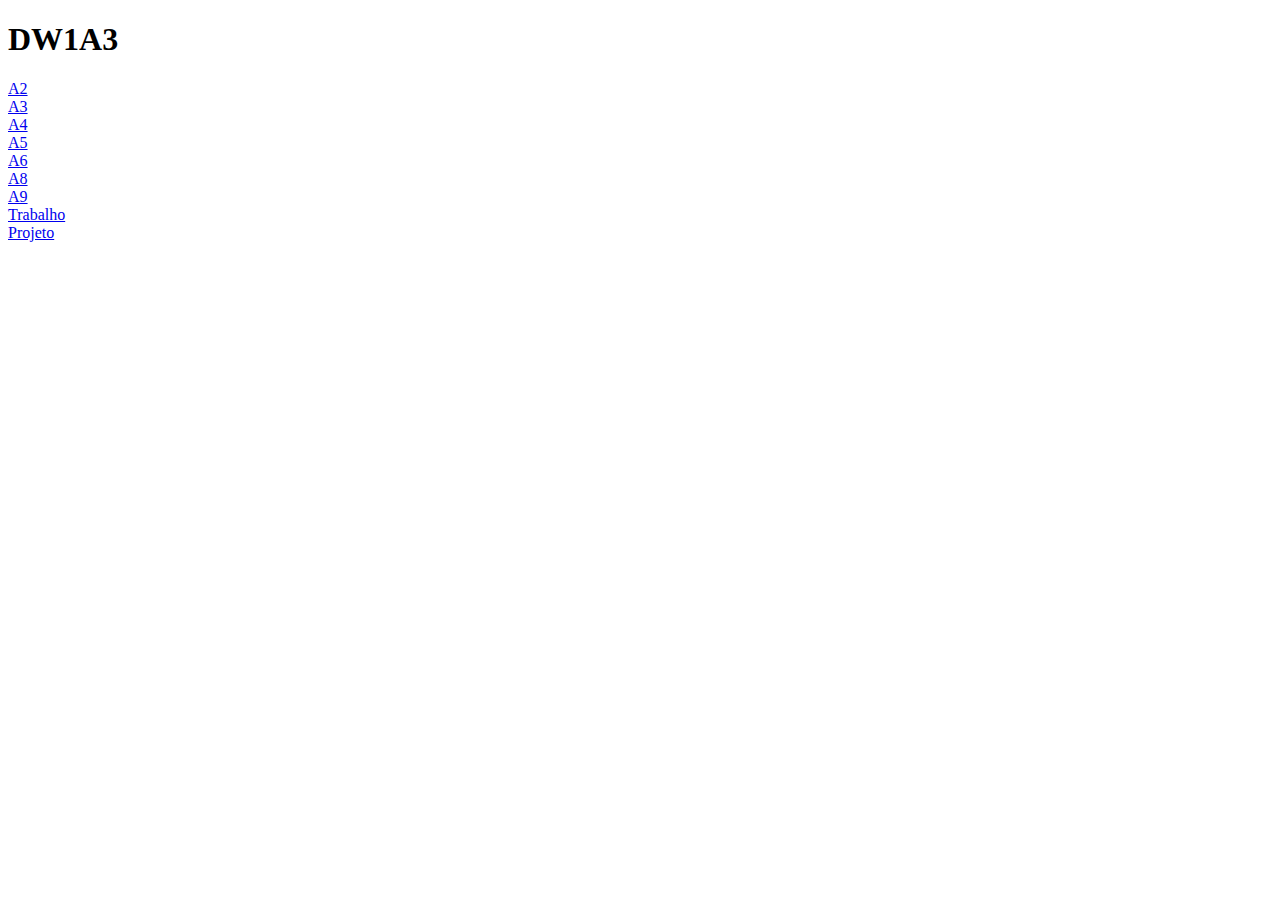
<file: index.html>
<!DOCTYPE html>
<html lang="pt-br">
    <head>
        <meta charset="UTF-8">
        <meta http-equiv="X-UA-Compatible" content="IE=edge">
        <meta name="viewport" content="width=device-width, initial-scale=1.0">
        <title>Document</title>
    </head>
    <body>
        <h1>DW1A3</h1>
        <a href="Atividades\A2\wireFrame - Luiz.jpg" target="_blank"> A2 </a> <br>
        <a href="Atividades\A3\meu-wireframe.html" target="_blank"> A3 </a> <br>
        <a href="Atividades\A4\index.html" target="_blank"> A4 </a> <br>
        <a href="Atividades\A5\index.html" target="_blank"> A5 </a> <br>
        <a href="Atividades\A6\index.html" target="_blank"> A6 </a> <br>
        <a href="Atividades\A8\index.html" target="_blank"> A8 </a> <br>
        <a href="Atividades\A9\index.html" target="_blank"> A9 </a> <br>
        <a href="Atividades\Trabalho\index.html" target="_blank"> Trabalho </a> <br>
        <a href="Atividades\Projeto\index.html" target="_blank"> Projeto </a> <br>
    </body>
</html>
</file>
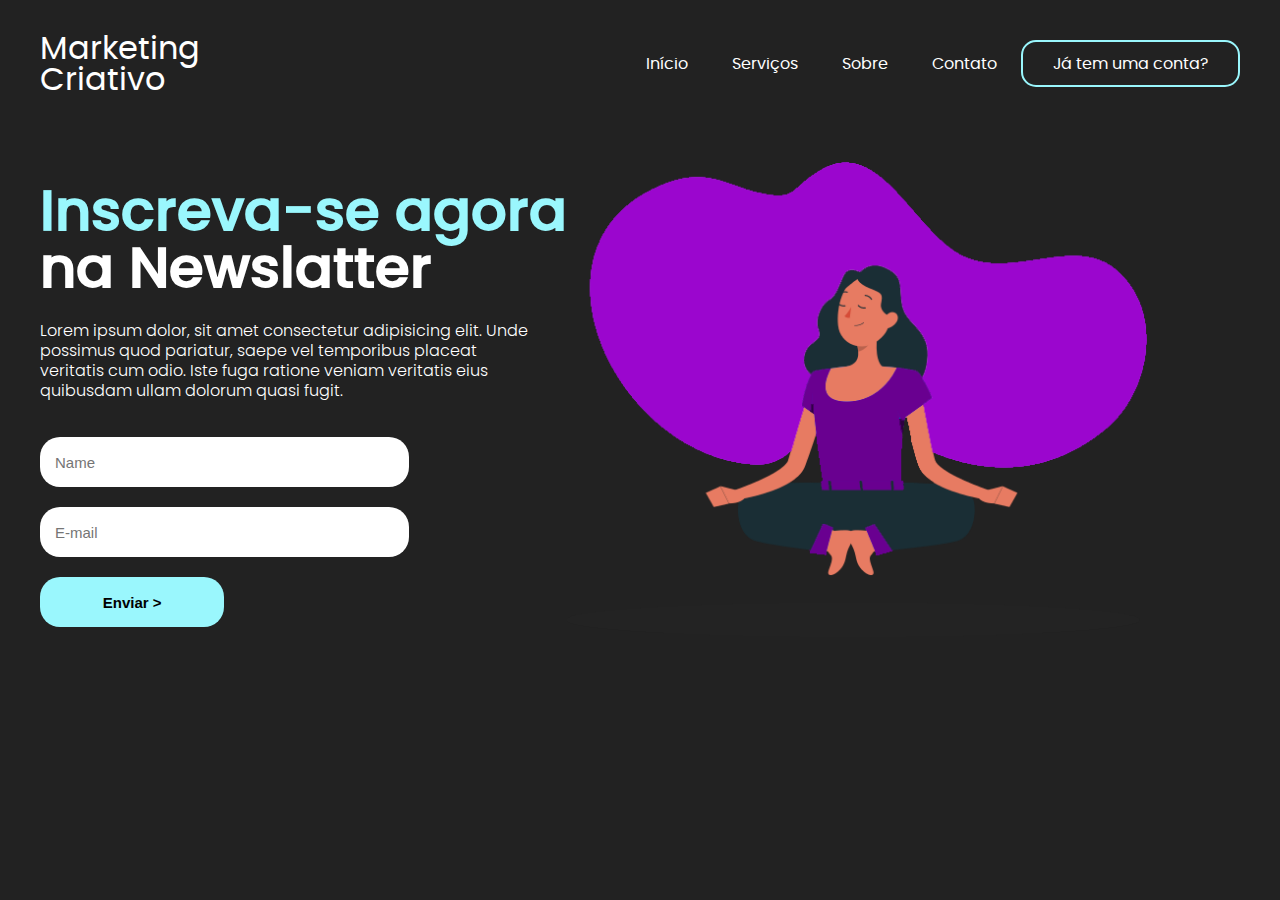
<file: Atividades/A4/index.html>
<!DOCTYPE html>
<html lang="en">
<head>
    <meta charset="UTF-8">
    <meta http-equiv="X-UA-Compatible" content="IE=edge">
    <meta name="viewport" content="width=device-width, initial-scale=1.0">
    <link href="./styles/style.css" rel="stylesheet">
    <link href="./styles/fonts.css" rel="stylesheet">
    <link href="./styles/media.css" rel="stylesheet">
    <title>Landing Page</title>
</head>
<body>
    <header>
        <div id="title">
            <h1>Marketing</h1>
            <h1>Criativo</h1>
        </div>

        <ul>
            <a href="#"><li>Início</li></a>
            <a href="#"><li>Serviços</li></a>
            <a href="#"><li>Sobre</li></a>
            <a href="#"><li>Contato</li></a>
            <a href="#" id="inscreva-se-btn"><li>Já tem uma conta?</li></a>
        </ul>
    </header>

    <main>
        <article>
            <h2><span>Inscreva-se agora</span></h2>
            <h2>na Newslatter</h2>
            <p>
                Lorem ipsum dolor, sit amet consectetur adipisicing elit. Unde possimus quod pariatur, saepe vel temporibus placeat veritatis cum odio. Iste fuga ratione veniam veritatis eius quibusdam ullam dolorum quasi fugit.

            </p>
            <form action="">
                <input type="text" placeholder="Name">
                <input type="email" placeholder="E-mail">
                <input style="color: black;" type="submit" value="Enviar >">
            </form>
        </article>

        <aside>
            <img src="./components/images/77d0a7c454e658833800528e748edbe9.png" alt="mulher-roxa">
        </aside>
    </main>

</body>
</html>
</file>
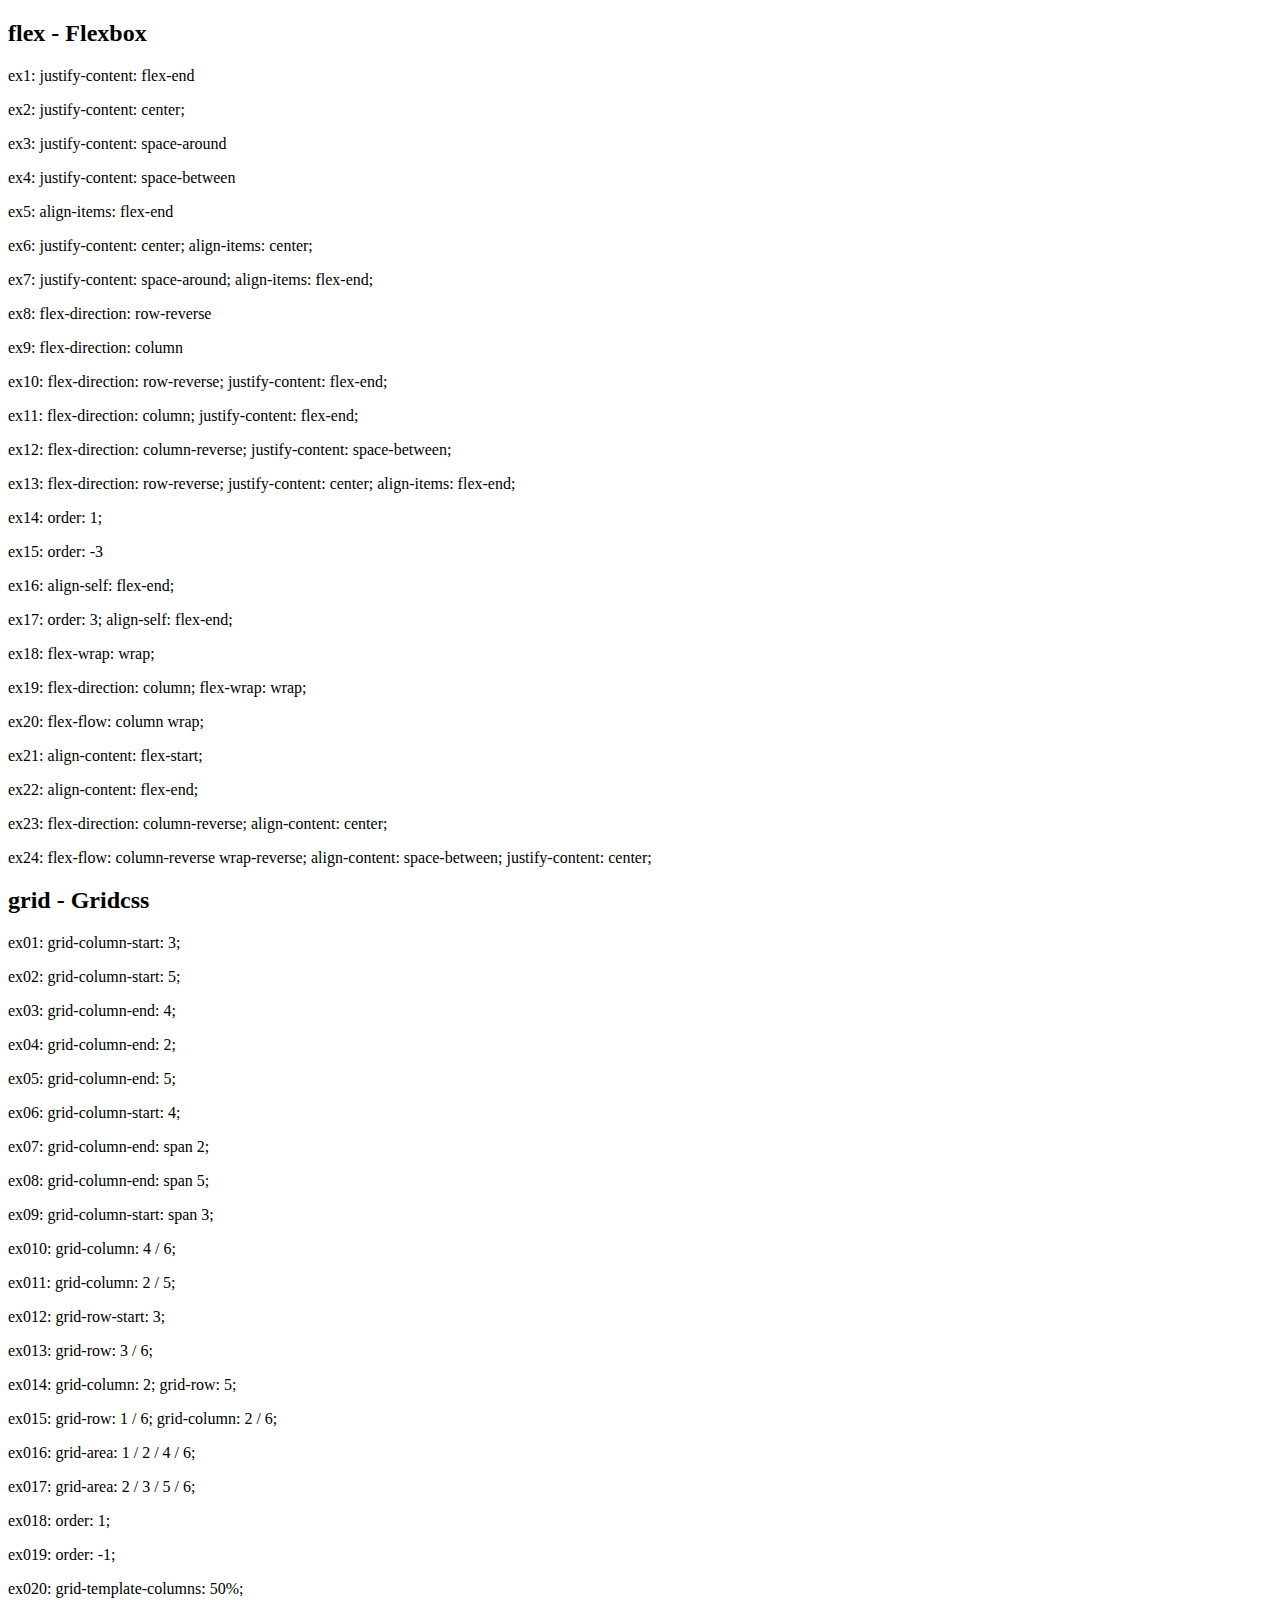
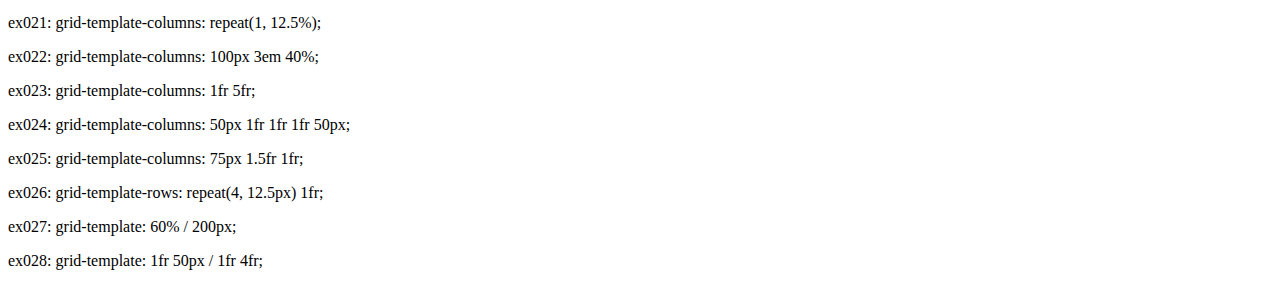
<file: Atividades/A5/index.html>
<!DOCTYPE html>
<html lang="en">
<head>
    <meta charset="UTF-8">
    <meta http-equiv="X-UA-Compatible" content="IE=edge">
    <meta name="viewport" content="width=device-width, initial-scale=1.0">
    <title>Document</title>
</head>
<body id="body">
        <script src="exp.js"></script>
</body>
</html>
</file>
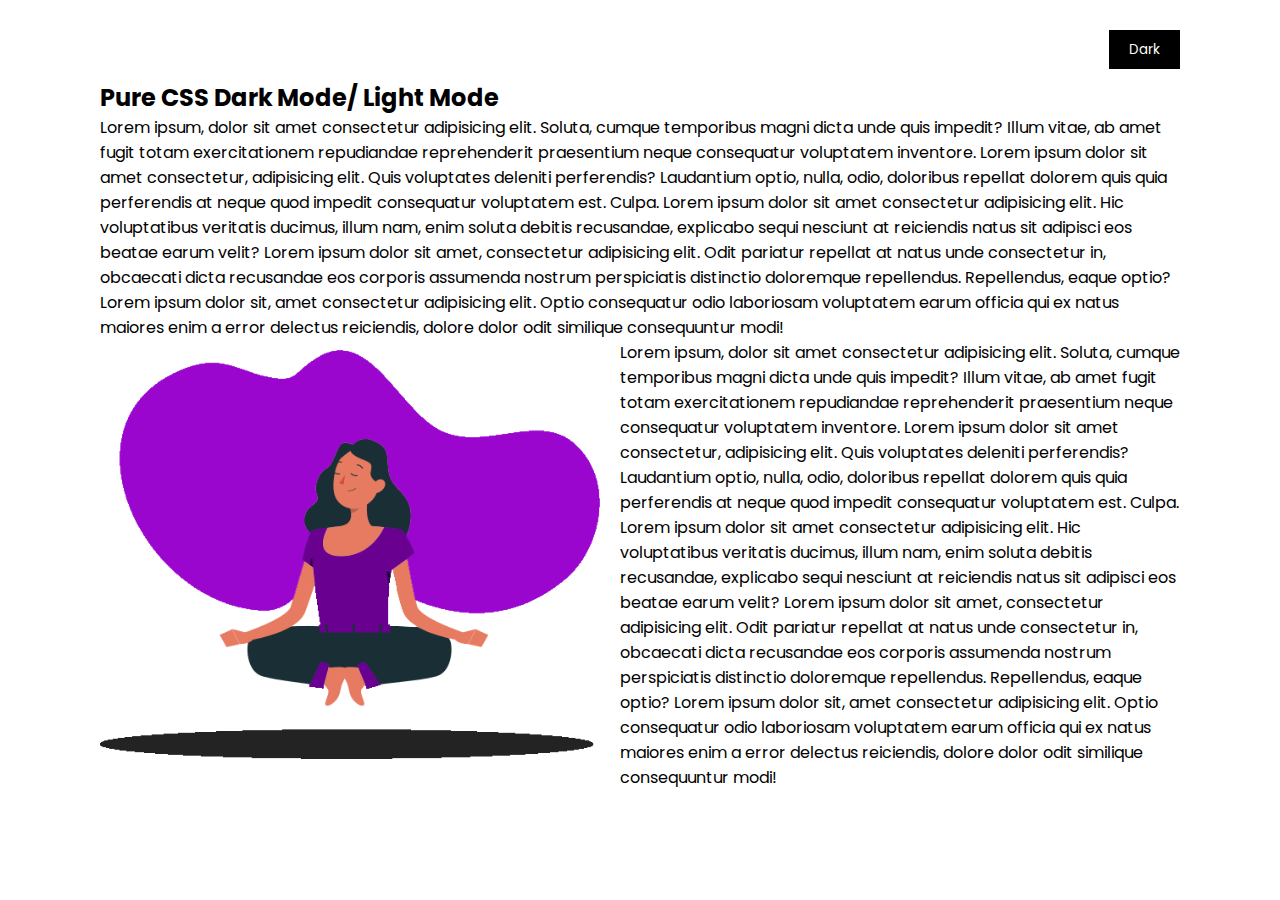
<file: Atividades/A6/index.html>
<!DOCTYPE html>
<html lang="en">
<head>
    <meta charset="UTF-8">
    <meta http-equiv="X-UA-Compatible" content="IE=edge">
    <meta name="viewport" content="width=device-width, initial-scale=1.0">
    <link rel="stylesheet" href="styles/style.css">
    <title>Document</title>
</head>
<body>
    <input type="checkbox">
    <section>
        <h2>Pure CSS Dark Mode/ Light Mode</h2>
        <p>Lorem ipsum, dolor sit amet consectetur adipisicing elit. 
            Soluta, cumque temporibus magni dicta unde quis impedit? 
            Illum vitae, ab amet fugit totam exercitationem repudiandae reprehenderit praesentium neque consequatur voluptatem inventore.
            Lorem ipsum dolor sit amet consectetur, adipisicing elit. Quis voluptates deleniti perferendis? 
            Laudantium optio, nulla, odio, doloribus repellat dolorem quis quia perferendis at neque quod impedit consequatur voluptatem est. Culpa.
            Lorem ipsum dolor sit amet consectetur adipisicing elit. Hic voluptatibus veritatis ducimus, illum nam, enim soluta debitis recusandae, 
            explicabo sequi nesciunt at reiciendis natus sit adipisci eos beatae earum velit?
            Lorem ipsum dolor sit amet, consectetur adipisicing elit. Odit pariatur repellat at natus unde consectetur in, 
            obcaecati dicta recusandae eos corporis assumenda nostrum perspiciatis distinctio doloremque repellendus. Repellendus, eaque optio?
            Lorem ipsum dolor sit, amet consectetur adipisicing elit. 
            Optio consequatur odio laboriosam voluptatem earum officia qui ex natus maiores enim a error delectus reiciendis, dolore dolor odit similique consequuntur modi!
        </p>
        <img src="images/77d0a7c454e658833800528e748edbe9.png">
        <p>Lorem ipsum, dolor sit amet consectetur adipisicing elit. 
            Soluta, cumque temporibus magni dicta unde quis impedit? 
            Illum vitae, ab amet fugit totam exercitationem repudiandae reprehenderit praesentium neque consequatur voluptatem inventore.
            Lorem ipsum dolor sit amet consectetur, adipisicing elit. Quis voluptates deleniti perferendis? 
            Laudantium optio, nulla, odio, doloribus repellat dolorem quis quia perferendis at neque quod impedit consequatur voluptatem est. Culpa.
            Lorem ipsum dolor sit amet consectetur adipisicing elit. Hic voluptatibus veritatis ducimus, illum nam, enim soluta debitis recusandae, 
            explicabo sequi nesciunt at reiciendis natus sit adipisci eos beatae earum velit?
            Lorem ipsum dolor sit amet, consectetur adipisicing elit. Odit pariatur repellat at natus unde consectetur in, 
            obcaecati dicta recusandae eos corporis assumenda nostrum perspiciatis distinctio doloremque repellendus. Repellendus, eaque optio?
            Lorem ipsum dolor sit, amet consectetur adipisicing elit. 
            Optio consequatur odio laboriosam voluptatem earum officia qui ex natus maiores enim a error delectus reiciendis, dolore dolor odit similique consequuntur modi!
        </p>
    </section>
</body>
</html>
</file>
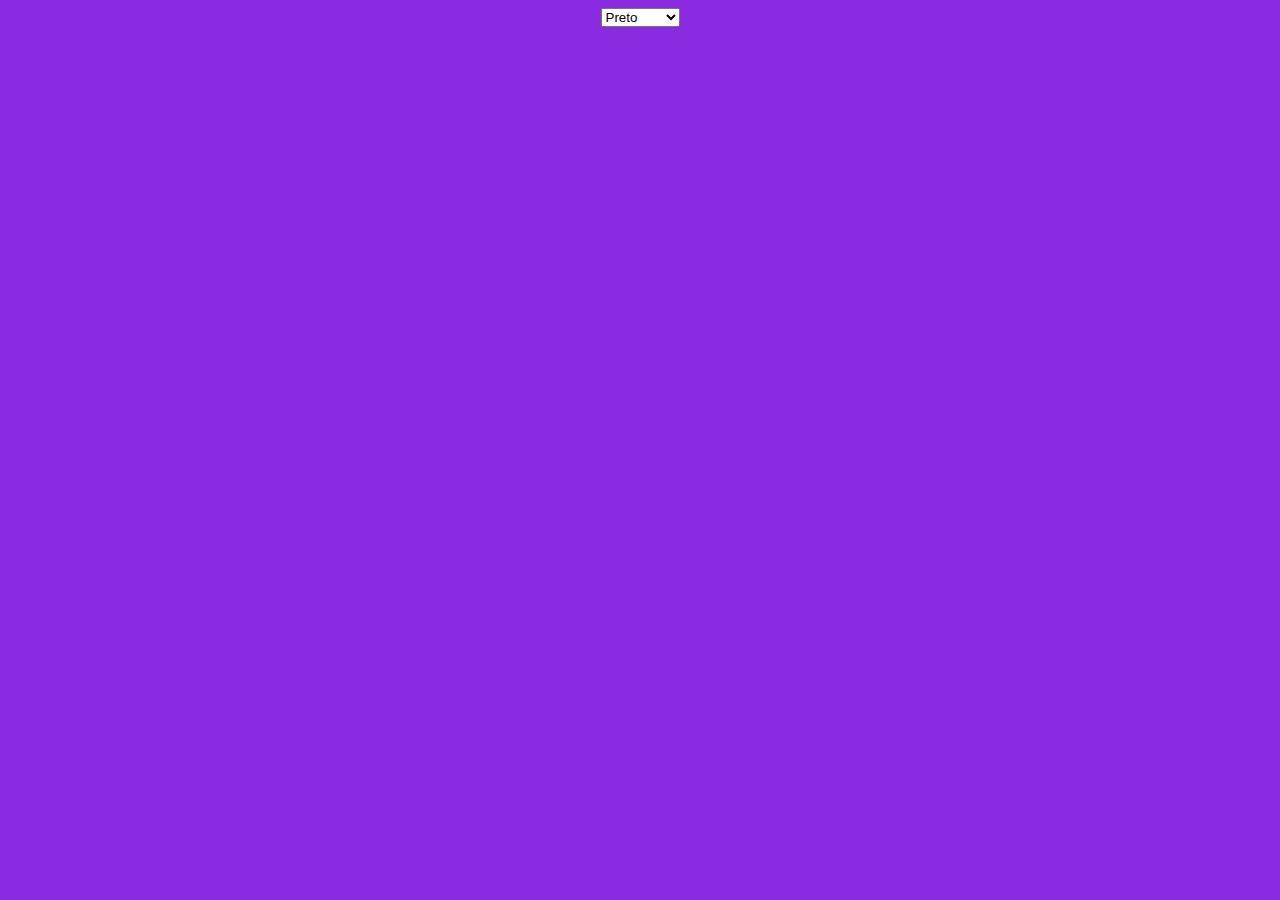
<file: Atividades/A9/index.html>
<!DOCTYPE html>
<html lang="en">
<head>
    <meta charset="UTF-8">
    <meta http-equiv="X-UA-Compatible" content="IE=edge">
    <meta name="viewport" content="width=device-width, initial-scale=1.0">
    <link rel="stylesheet" href="./style.css">
    <script src="./scripts.js"></script>
    <title>Document</title>
</head>
<body>
    <div id="divCentral">
    </div>
    <select id="colorSelect">
        <option value="black">Preto</option>
        <option value="white">Branco</option>
        <option value="red">Vermelho</option>
        <option value="purple">Roxo</option>
        <option value="fuchsia">Fúcsia</option>
        <option value="green">Verde</option>
        <option value="yellow">Amarelo</option>
        <option value="aqua">Ciano</option>
    </select>
    
</body>
</html>
</file>
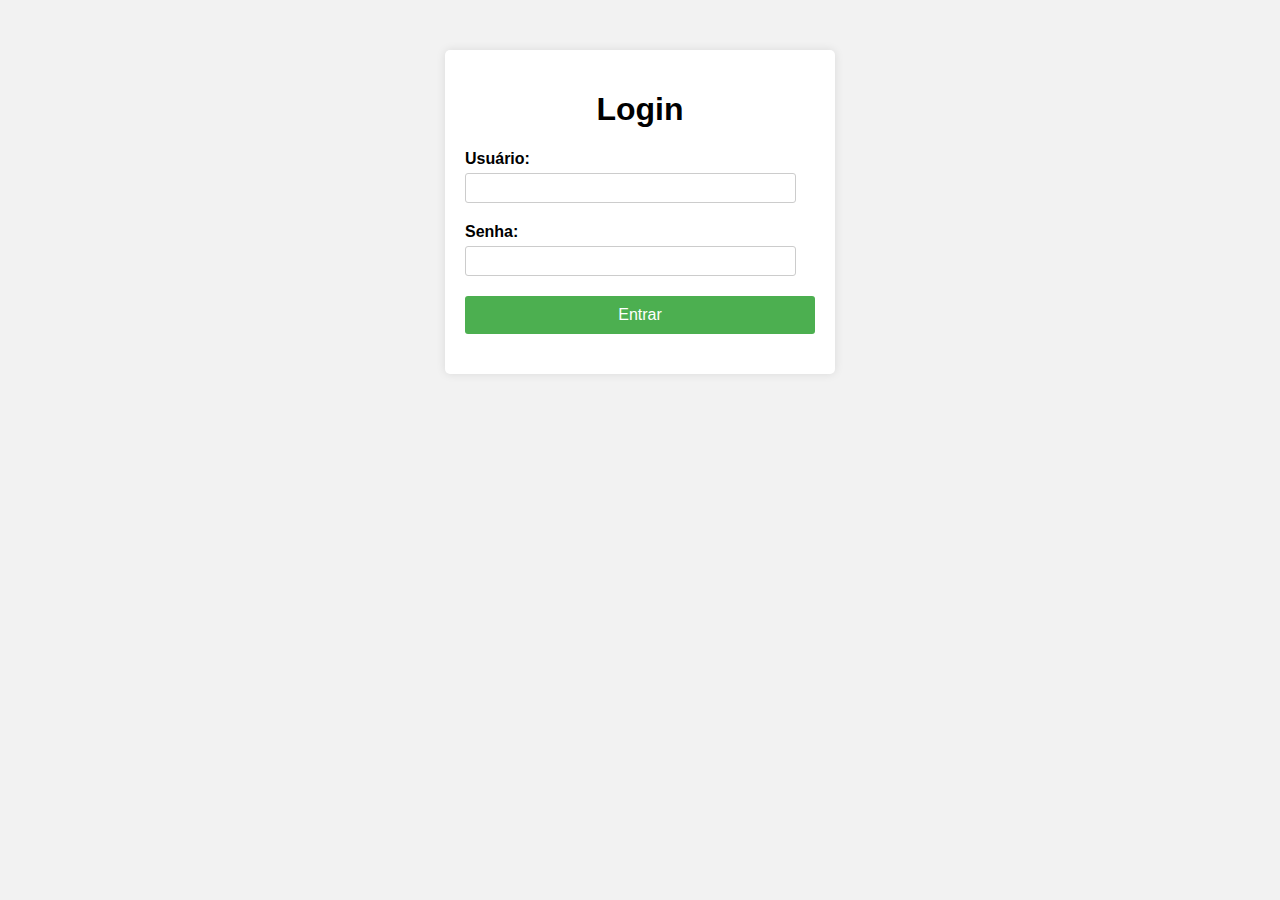
<file: Atividades/Projeto/index.html>
<!DOCTYPE html>
<html>

<head>
    <meta charset="UTF-8">
    <meta http-equiv="X-UA-Compatible" content="IE=edge">
    <meta name="viewport" content="width=device-width, initial-scale=1.0">
    <title>Document</title>
    <title>Página de Login</title>
    <link rel="stylesheet" href="./style.css">
</head>

<body>

    <body>
        <div id="loginPage" class="container">
            <h1>Login</h1>
            <form onsubmit="event.preventDefault(); login();">
                <div class="form-group">
                    <label for="username">Usuário:</label>
                    <input type="text" id="username" name="username" required>
                </div>
                <div class="form-group">
                    <label for="password">Senha:</label>
                    <input type="password" id="password" name="password" required>
                </div>
                <div class="form-group">
                    <button type="submit">Entrar</button>
                </div>
            </form>
        </div>

        <div id="agendaPage" class="container hidden">
            <div class="header">
                <h1>Tela de Agenda</h1>
                <button onclick="logout()" class="logout-button">Sair</button>
            </div>
            <!-- <h1>Tela de Agenda</h1> -->
            <form onsubmit="event.preventDefault(); addEntry();">
                <div class="form-group">
                    <label for="entry">Nova entrada:</label>
                    <input type="text" id="entry" name="entry" required>
                    <span class="agenda-info" title="Você deve enviar uma mensagem que contenha uma data e alguma característica importante a respeito dessa data
ex: Tenho o aniversário do fulano no dia 09 de agosto de 2023">i</span>

                    <!-- <span id="agendaInfo" title="Explicação" class="agenda-info">ℹ️</span> -->
                </div>
                <div class="form-group">
                    <button type="submit">Adicionar</button>
                </div>
            </form>

            <div id="agenda" class="agenda">
                <h2>Agenda</h2>
                <ul id="entryList"></ul>
            </div>

            <!-- <div class="form-group">
                <button onclick="logout()">Sair</button>
            </div> -->
        </div>
        <script src="./script.js"></script>
    </body>

</html>
</file>
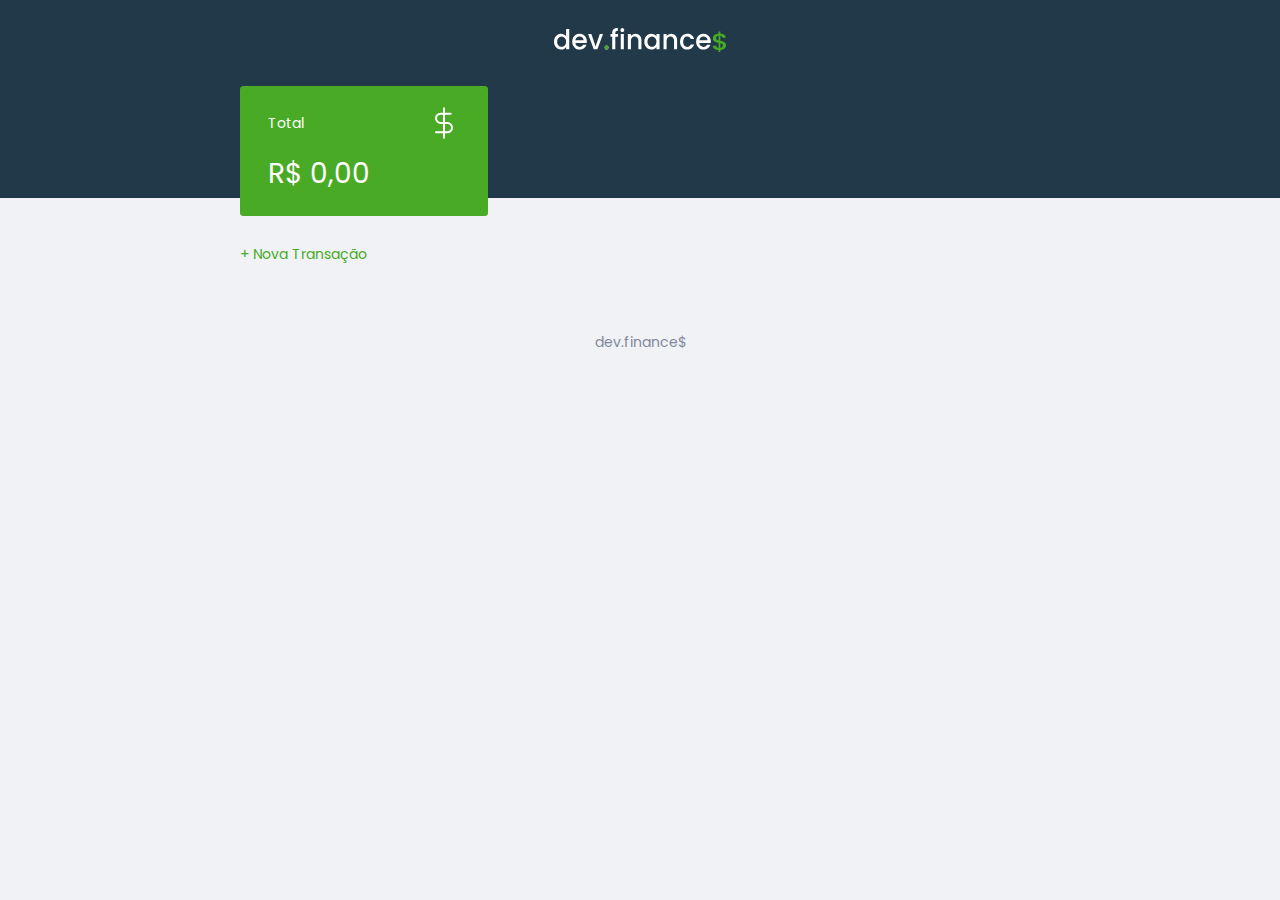
<file: Atividades/Trabalho/index.html>
<!DOCTYPE html>
<html lang="pt-br">

<head>
    <meta charset="UTF-8" />
    <meta name="viewport" content="width=device-width, initial-scale=1.0" />
    <title>dev.finance$</title>

    <link rel="stylesheet" href="./style.css">
    <link rel="preconnect" href="https://fonts.gstatic.com">
    <link
        href="https://fonts.googleapis.com/css2?family=Poppins:ital,wght@0,100;0,400;0,700;1,100;1,400;1,700&display=swap"
        rel="stylesheet">
</head>

<body>
    <header>
        <img src="./assets/logo.svg" alt="Logo Dev Finance">
    </header>

    <main class="container">
        <section id="balance">
            <h2 class="sr-only">Balanço</h2>

            

            <div class="card income">
                <h3>
                    <span>
                        Entradas
                    </span>
                    <img src="./assets/income.svg" alt="Image de entradas">
                </h3>
                <p id="incomeDisplay">R$ 0,00</p>
            </div>

            <div class="card expense">
                <h3>
                    <span>
                        Saídas
                    </span>
                    <img src="./assets/expense.svg" alt="Image de saídas">
                </h3>
                <p id="expenseDisplay">R$ 0,00</p>
            </div>

            <div class="card total">
                <h3>
                    <span>
                        Total
                    </span>
                    <img src="./assets/total.svg" alt="Image de total">
                </h3>
                <p id="totalDisplay">R$ 0,00</p>
            </div>

        </section>

        <section id="transaction">
            <h2 class="sr-only">Transações</h2>

            <a href="#" onclick="Modal.open()" class="button new">+ Nova Transação</a>

            <!-- <table id="data-table">
                <thead>
                    <tr>
                        <th>Descrição</th>
                        <th>Valor</th>
                        <th>Data</th>
                        <th></th>
                    </tr>
                </thead>
                <tbody>
                </tbody>
            </table> -->

            <div class="row">
                <div id="column" class="column">
                    <!-- <div class="card1">
                        <h3>descricao asd jkansdnaskd akakjsdjaosdna fakjsdoilagf sdjsojlfmk d,assnifadkm </h3>
                        <p>data</p>
                        <p>valor</p>
                        <img class='remove' onclick="Transaction.remove(${index})" src="./assets/minus.svg" alt="Remover transação">
                    </div><br/>
                    <div class="card1">..</div> -->
                </div>
            </div>
        </section>
    </main>

    <div class="modal-overlay">
        <div class="modal">
            <div id="form">
                <h2>Nova Transação</h2>
                <form action="" onsubmit="Form.submit(event)">
                    <div class="input-group">
                        <label class="sr-only" for="description">Descrição</label>
                        <input type="text" id="description" name="description" placeholder="Descrição" />
                    </div>

                    <div class="input-group">
                        <label class="sr-only" for="amount">Valor</label>
                        <input type="number" step="0.01" id="amount" name="amount" placeholder="0,00" />
                        <small class="help">Use o sinal - (negativo) para despesas e , (vírgula) para casas
                            decimais</small>
                    </div>

                    <div class="input-group">
                        <label class="sr-only" for="date">Data</label>
                        <input type="date" id="date" name="date" />
                    </div>

                    <div class="input-group actions">
                        <a onclick="Modal.close()" href="#" class="button cancel">Cancelar</a>
                        <button>Salvar</button>
                    </div>
                </form>
            </div>
        </div>
    </div>

    <footer>
        <p>dev.finance$</p>
    </footer>

    <script src="./scripts.js"></script>
</body>

</html>
</file>
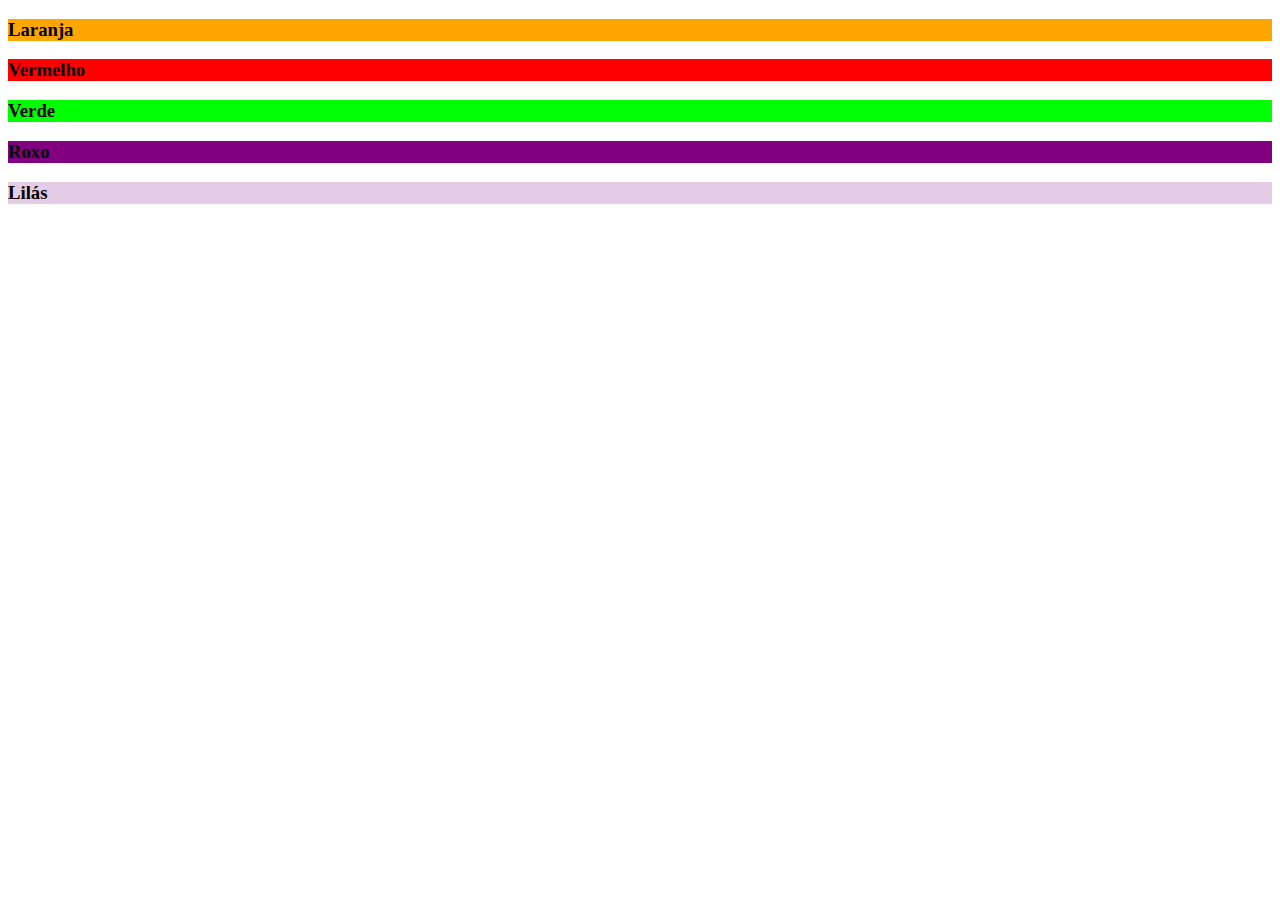
<file: Atividades/Atividade_sala/css.html>
<!DOCTYPE html>
<html lang="en">
<head>
    <meta charset="UTF-8">
    <meta http-equiv="X-UA-Compatible" content="IE=edge">
    <meta name="viewport" content="width=device-width, initial-scale=1.0">
    <title>Document</title>
</head>
<body>
    <h3 style="background-color:orange">Laranja</h3>
    <h3 style="background-color:#ff0000">Vermelho</h3>
    <h3 style="background-color:#0f0">Verde</h3>
    <h3 style="background-color:rgb(128, 0, 128)">Roxo</h3>
    <h3 style="background-color:rgba(123, 0, 128, 0.2)">Lilás</h3>
    <!-- <h3 style="background-color="></h3> -->
</body>
</html>
</file>
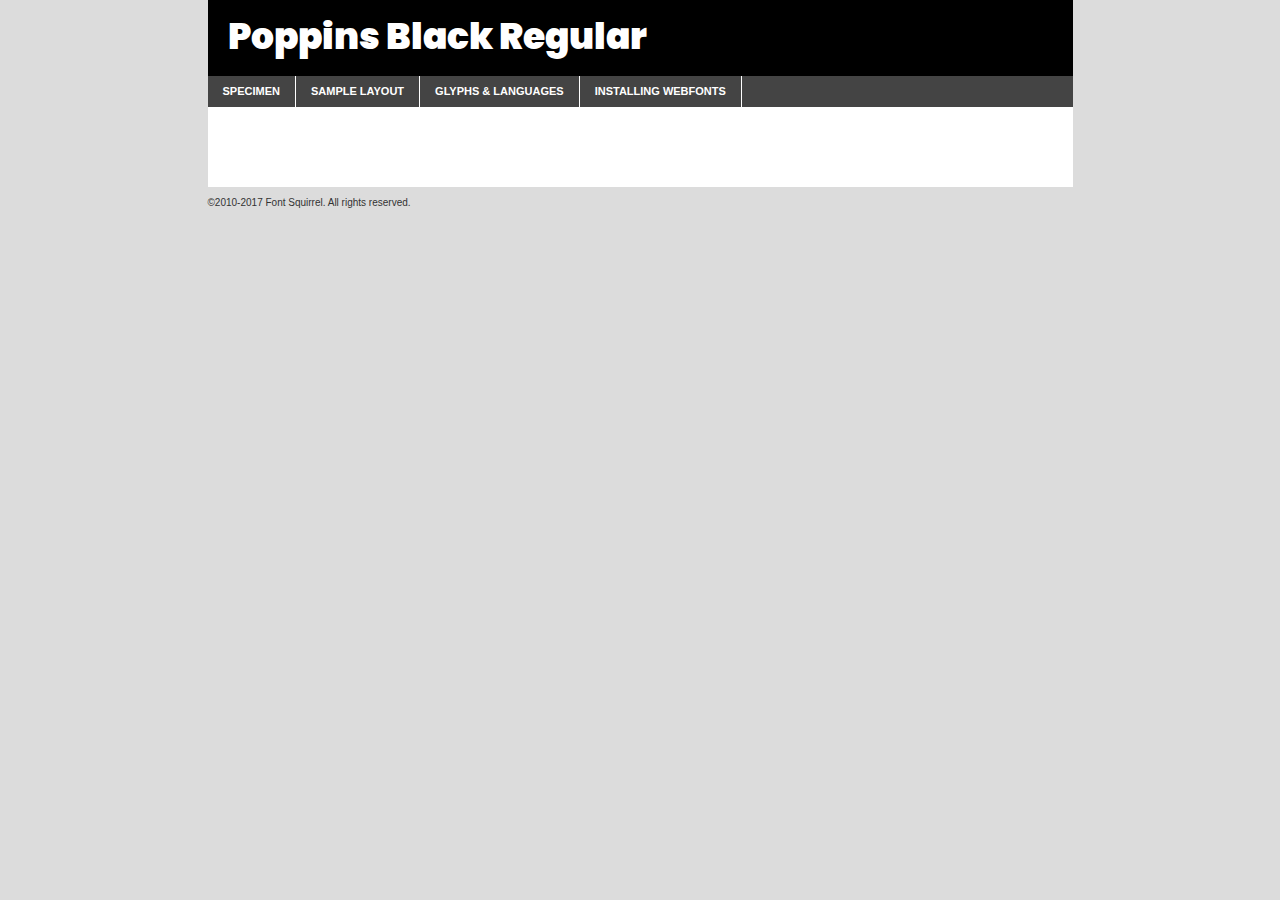
<file: Atividades/A4/components/fonts/poppins-black-demo.html>
<!DOCTYPE html PUBLIC "-//W3C//DTD XHTML 1.0 Transitional//EN"
	"http://www.w3.org/TR/xhtml1/DTD/xhtml1-transitional.dtd">

<html xmlns="http://www.w3.org/1999/xhtml" xml:lang="en" lang="en">
<head>
	<meta http-equiv="Content-Type" content="text/html; charset=utf-8" />
	<script src="http://ajax.googleapis.com/ajax/libs/jquery/1.7.2/jquery.min.js" type="text/javascript" charset="utf-8"></script>
	<script type="text/javascript">
	(function($){$.fn.easyTabs=function(option){var param=jQuery.extend({fadeSpeed:"fast",defaultContent:1,activeClass:'active'},option);$(this).each(function(){var thisId="#"+this.id;if(param.defaultContent==''){param.defaultContent=1;}
	if(typeof param.defaultContent=="number")
	{var defaultTab=$(thisId+" .tabs li:eq("+(param.defaultContent-1)+") a").attr('href').substr(1);}else{var defaultTab=param.defaultContent;}
	$(thisId+" .tabs li a").each(function(){var tabToHide=$(this).attr('href').substr(1);$("#"+tabToHide).addClass('easytabs-tab-content');});hideAll();changeContent(defaultTab);function hideAll(){$(thisId+" .easytabs-tab-content").hide();}
	function changeContent(tabId){hideAll();$(thisId+" .tabs li").removeClass(param.activeClass);$(thisId+" .tabs li a[href=#"+tabId+"]").closest('li').addClass(param.activeClass);if(param.fadeSpeed!="none")
	{$(thisId+" #"+tabId).fadeIn(param.fadeSpeed);}else{$(thisId+" #"+tabId).show();}}
	$(thisId+" .tabs li").click(function(){var tabId=$(this).find('a').attr('href').substr(1);changeContent(tabId);return false;});});}})(jQuery);
	</script>
	<link rel="stylesheet" href="specimen_files/specimen_stylesheet.css" type="text/css" charset="utf-8" />
	<link rel="stylesheet" href="stylesheet.css" type="text/css" charset="utf-8" />

	<style type="text/css">
					body{
				font-family: 'poppinsblack';
							}
		</style>

	<title>Poppins Black Regular Specimen</title>
	
	
	<script type="text/javascript" charset="utf-8">
		$(document).ready(function() {
			$('#container').easyTabs({defaultContent:1});
		});
	</script>
</head>

<body>
<div id="container">
	<div id="header">
		Poppins Black Regular	</div>
	<ul class="tabs">
		<li><a href="#specimen">Specimen</a></li>
		<li><a href="#layout">Sample Layout</a></li>
				<li><a href="#glyphs">Glyphs &amp; Languages</a></li>
		<li><a href="#installing">Installing Webfonts</a></li>
		
	</ul>
	
	<div id="main_content">

		
			<div id="specimen">
		
				<div class="section">
					<div class="grid12 firstcol">
						<div class="huge">AaBb</div>
					</div>
				</div>
		
				<div class="section">
					<div class="glyph_range">A&#x200B;B&#x200b;C&#x200b;D&#x200b;E&#x200b;F&#x200b;G&#x200b;H&#x200b;I&#x200b;J&#x200b;K&#x200b;L&#x200b;M&#x200b;N&#x200b;O&#x200b;P&#x200b;Q&#x200b;R&#x200b;S&#x200b;T&#x200b;U&#x200b;V&#x200b;W&#x200b;X&#x200b;Y&#x200b;Z&#x200b;a&#x200b;b&#x200b;c&#x200b;d&#x200b;e&#x200b;f&#x200b;g&#x200b;h&#x200b;i&#x200b;j&#x200b;k&#x200b;l&#x200b;m&#x200b;n&#x200b;o&#x200b;p&#x200b;q&#x200b;r&#x200b;s&#x200b;t&#x200b;u&#x200b;v&#x200b;w&#x200b;x&#x200b;y&#x200b;z&#x200b;1&#x200b;2&#x200b;3&#x200b;4&#x200b;5&#x200b;6&#x200b;7&#x200b;8&#x200b;9&#x200b;0&#x200b;&amp;&#x200b;.&#x200b;,&#x200b;?&#x200b;!&#x200b;&#64;&#x200b;(&#x200b;)&#x200b;#&#x200b;$&#x200b;%&#x200b;*&#x200b;+&#x200b;-&#x200b;=&#x200b;:&#x200b;;</div>
				</div>
				<div class="section">
					<div class="grid12 firstcol">
						<table class="sample_table">
							<tr><td>10</td><td class="size10">abcdefghijklmnopqrstuvwxyzABCDEFGHIJKLMNOPQRSTUVWXYZ0123456789abcdefghijklmnopqrstuvwxyzABCDEFGHIJKLMNOPQRSTUVWXYZ0123456789abcdefghijklmnopqrstuvwxyzABCDEFGHIJKLMNOPQRSTUVWXYZ</td></tr>
							<tr><td>11</td><td class="size11">abcdefghijklmnopqrstuvwxyzABCDEFGHIJKLMNOPQRSTUVWXYZ0123456789abcdefghijklmnopqrstuvwxyzABCDEFGHIJKLMNOPQRSTUVWXYZ0123456789abcdefghijklmnopqrstuvwxyzABCDEFGHIJKLMNOPQRSTUVWXYZ</td></tr>
							<tr><td>12</td><td class="size12">abcdefghijklmnopqrstuvwxyzABCDEFGHIJKLMNOPQRSTUVWXYZ0123456789abcdefghijklmnopqrstuvwxyzABCDEFGHIJKLMNOPQRSTUVWXYZ0123456789abcdefghijklmnopqrstuvwxyzABCDEFGHIJKLMNOPQRSTUVWXYZ</td></tr>
							<tr><td>13</td><td class="size13">abcdefghijklmnopqrstuvwxyzABCDEFGHIJKLMNOPQRSTUVWXYZ0123456789abcdefghijklmnopqrstuvwxyzABCDEFGHIJKLMNOPQRSTUVWXYZ0123456789abcdefghijklmnopqrstuvwxyzABCDEFGHIJKLMNOPQRSTUVWXYZ</td></tr>
							<tr><td>14</td><td class="size14">abcdefghijklmnopqrstuvwxyzABCDEFGHIJKLMNOPQRSTUVWXYZ0123456789abcdefghijklmnopqrstuvwxyzABCDEFGHIJKLMNOPQRSTUVWXYZ0123456789abcdefghijklmnopqrstuvwxyzABCDEFGHIJKLMNOPQRSTUVWXYZ</td></tr>
							<tr><td>16</td><td class="size16">abcdefghijklmnopqrstuvwxyzABCDEFGHIJKLMNOPQRSTUVWXYZ0123456789abcdefghijklmnopqrstuvwxyzABCDEFGHIJKLMNOPQRSTUVWXYZ</td></tr>
							<tr><td>18</td><td class="size18">abcdefghijklmnopqrstuvwxyzABCDEFGHIJKLMNOPQRSTUVWXYZ0123456789abcdefghijklmnopqrstuvwxyzABCDEFGHIJKLMNOPQRSTUVWXYZ</td></tr>
							<tr><td>20</td><td class="size20">abcdefghijklmnopqrstuvwxyzABCDEFGHIJKLMNOPQRSTUVWXYZ0123456789abcdefghijklmnopqrstuvwxyzABCDEFGHIJKLMNOPQRSTUVWXYZ</td></tr>
							<tr><td>24</td><td class="size24">abcdefghijklmnopqrstuvwxyzABCDEFGHIJKLMNOPQRSTUVWXYZ0123456789abcdefghijklmnopqrstuvwxyzABCDEFGHIJKLMNOPQRSTUVWXYZ</td></tr>
							<tr><td>30</td><td class="size30">abcdefghijklmnopqrstuvwxyzABCDEFGHIJKLMNOPQRSTUVWXYZ0123456789abcdefghijklmnopqrstuvwxyzABCDEFGHIJKLMNOPQRSTUVWXYZ</td></tr>
							<tr><td>36</td><td class="size36">abcdefghijklmnopqrstuvwxyzABCDEFGHIJKLMNOPQRSTUVWXYZ0123456789abcdefghijklmnopqrstuvwxyzABCDEFGHIJKLMNOPQRSTUVWXYZ</td></tr>
							<tr><td>48</td><td class="size48">abcdefghijklmnopqrstuvwxyzABCDEFGHIJKLMNOPQRSTUVWXYZ0123456789abcdefghijklmnopqrstuvwxyzABCDEFGHIJKLMNOPQRSTUVWXYZ</td></tr>
							<tr><td>60</td><td class="size60">abcdefghijklmnopqrstuvwxyzABCDEFGHIJKLMNOPQRSTUVWXYZ0123456789abcdefghijklmnopqrstuvwxyzABCDEFGHIJKLMNOPQRSTUVWXYZ</td></tr>
							<tr><td>72</td><td class="size72">abcdefghijklmnopqrstuvwxyzABCDEFGHIJKLMNOPQRSTUVWXYZ0123456789abcdefghijklmnopqrstuvwxyzABCDEFGHIJKLMNOPQRSTUVWXYZ</td></tr>
							<tr><td>90</td><td class="size90">abcdefghijklmnopqrstuvwxyzABCDEFGHIJKLMNOPQRSTUVWXYZ0123456789abcdefghijklmnopqrstuvwxyzABCDEFGHIJKLMNOPQRSTUVWXYZ</td></tr>
						</table>
				
					</div>
			
				</div>
		
		
		
								<div class="section" id="bodycomparison">


										<div id="xheight">
				<div class="fontbody">&#x25FC;&#x25FC;&#x25FC;&#x25FC;&#x25FC;&#x25FC;&#x25FC;&#x25FC;&#x25FC;&#x25FC;&#x25FC;&#x25FC;&#x25FC;&#x25FC;&#x25FC;&#x25FC;&#x25FC;&#x25FC;&#x25FC;&#x25FC;&#x25FC;&#x25FC;&#x25FC;&#x25FC;&#x25FC;&#x25FC;&#x25FC;&#x25FC;&#x25FC;&#x25FC;&#x25FC;&#x25FC;&#x25FC;&#x25FC;&#x25FC;&#x25FC;&#x25FC;&#x25FC;&#x25FC;&#x25FC;&#x25FC;&#x25FC;&#x25FC;&#x25FC;&#x25FC;&#x25FC;&#x25FC;&#x25FC;&#x25FC;&#x25FC;&#x25FC;&#x25FC;&#x25FC;&#x25FC;&#x25FC;&#x25FC;&#x25FC;&#x25FC;&#x25FC;&#x25FC;&#x25FC;&#x25FC;&#x25FC;&#x25FC;&#x25FC;&#x25FC;&#x25FC;&#x25FC;&#x25FC;&#x25FC;&#x25FC;&#x25FC;&#x25FC;&#x25FC;&#x25FC;&#x25FC;&#x25FC;&#x25FC;&#x25FC;&#x25FC;&#x25FC;&#x25FC;&#x25FC;&#x25FC;&#x25FC;&#x25FC;&#x25FC;&#x25FC;&#x25FC;&#x25FC;&#x25FC;&#x25FC;&#x25FC;&#x25FC;&#x25FC;&#x25FC;&#x25FC;&#x25FC;&#x25FC;body</div><div class="arialbody">body</div><div class="verdanabody">body</div><div class="georgiabody">body</div></div>
										<div class="fontbody" style="z-index:1">
											body<span>Poppins Black Regular</span>
										</div>
										<div class="arialbody" style="z-index:1">
											body<span>Arial</span>
										</div>
										<div class="verdanabody" style="z-index:1">
											body<span>Verdana</span>
										</div>
										<div class="georgiabody" style="z-index:1">
											body<span>Georgia</span>
										</div>



								</div>
		
		
				<div class="section psample psample_row1" id="">
					
					<div class="grid2 firstcol">
						<p class="size10"><span>10.</span>Aenean lacinia bibendum nulla sed consectetur. Fusce dapibus, tellus ac cursus commodo, tortor mauris condimentum nibh, ut fermentum massa justo sit amet risus. Nullam id dolor id nibh ultricies vehicula ut id elit. Cum sociis natoque penatibus et magnis dis parturient montes, nascetur ridiculus mus. Nulla vitae elit libero, a pharetra augue.</p>
			
					</div>
					<div class="grid3">
						<p class="size11"><span>11.</span>Aenean lacinia bibendum nulla sed consectetur. Fusce dapibus, tellus ac cursus commodo, tortor mauris condimentum nibh, ut fermentum massa justo sit amet risus. Nullam id dolor id nibh ultricies vehicula ut id elit. Cum sociis natoque penatibus et magnis dis parturient montes, nascetur ridiculus mus. Nulla vitae elit libero, a pharetra augue.</p>
			
					</div>
					<div class="grid3">
						<p class="size12"><span>12.</span>Aenean lacinia bibendum nulla sed consectetur. Fusce dapibus, tellus ac cursus commodo, tortor mauris condimentum nibh, ut fermentum massa justo sit amet risus. Nullam id dolor id nibh ultricies vehicula ut id elit. Cum sociis natoque penatibus et magnis dis parturient montes, nascetur ridiculus mus. Nulla vitae elit libero, a pharetra augue.</p>
			
					</div>
					<div class="grid4">
						<p class="size13"><span>13.</span>Aenean lacinia bibendum nulla sed consectetur. Fusce dapibus, tellus ac cursus commodo, tortor mauris condimentum nibh, ut fermentum massa justo sit amet risus. Nullam id dolor id nibh ultricies vehicula ut id elit. Cum sociis natoque penatibus et magnis dis parturient montes, nascetur ridiculus mus. Nulla vitae elit libero, a pharetra augue.</p>
			
					</div>
					<div class="white_blend"></div>
					
				</div>
				<div class="section psample psample_row2" id="">
					<div class="grid3 firstcol">
						<p class="size14"><span>14.</span>Aenean lacinia bibendum nulla sed consectetur. Fusce dapibus, tellus ac cursus commodo, tortor mauris condimentum nibh, ut fermentum massa justo sit amet risus. Nullam id dolor id nibh ultricies vehicula ut id elit. Cum sociis natoque penatibus et magnis dis parturient montes, nascetur ridiculus mus. Nulla vitae elit libero, a pharetra augue.</p>
			
					</div>
					<div class="grid4">
						<p class="size16"><span>16.</span>Aenean lacinia bibendum nulla sed consectetur. Fusce dapibus, tellus ac cursus commodo, tortor mauris condimentum nibh, ut fermentum massa justo sit amet risus. Nullam id dolor id nibh ultricies vehicula ut id elit. Cum sociis natoque penatibus et magnis dis parturient montes, nascetur ridiculus mus. Nulla vitae elit libero, a pharetra augue.</p>
			
					</div>
					<div class="grid5">
						<p class="size18"><span>18.</span>Aenean lacinia bibendum nulla sed consectetur. Fusce dapibus, tellus ac cursus commodo, tortor mauris condimentum nibh, ut fermentum massa justo sit amet risus. Nullam id dolor id nibh ultricies vehicula ut id elit. Cum sociis natoque penatibus et magnis dis parturient montes, nascetur ridiculus mus. Nulla vitae elit libero, a pharetra augue.</p>
			
					</div>

					<div class="white_blend"></div>

				</div>
				
				<div class="section psample psample_row3" id="">
					<div class="grid5 firstcol">
						<p class="size20"><span>20.</span>Aenean lacinia bibendum nulla sed consectetur. Fusce dapibus, tellus ac cursus commodo, tortor mauris condimentum nibh, ut fermentum massa justo sit amet risus. Nullam id dolor id nibh ultricies vehicula ut id elit. Cum sociis natoque penatibus et magnis dis parturient montes, nascetur ridiculus mus. Nulla vitae elit libero, a pharetra augue.</p>
					</div>
					<div class="grid7">
						<p class="size24"><span>24.</span>Aenean lacinia bibendum nulla sed consectetur. Fusce dapibus, tellus ac cursus commodo, tortor mauris condimentum nibh, ut fermentum massa justo sit amet risus. Nullam id dolor id nibh ultricies vehicula ut id elit. Cum sociis natoque penatibus et magnis dis parturient montes, nascetur ridiculus mus. Nulla vitae elit libero, a pharetra augue.</p>
					</div>
					
					<div class="white_blend"></div>
					
				</div>
				
				<div class="section psample psample_row4" id="">
					<div class="grid12 firstcol">
						<p class="size30"><span>30.</span>Aenean lacinia bibendum nulla sed consectetur. Fusce dapibus, tellus ac cursus commodo, tortor mauris condimentum nibh, ut fermentum massa justo sit amet risus. Nullam id dolor id nibh ultricies vehicula ut id elit. Cum sociis natoque penatibus et magnis dis parturient montes, nascetur ridiculus mus. Nulla vitae elit libero, a pharetra augue.</p>
					</div>
					<div class="white_blend"></div>
					
				</div>
				
				
				
				<div class="section psample psample_row1 fullreverse">
					<div class="grid2 firstcol">
						<p class="size10"><span>10.</span>Aenean lacinia bibendum nulla sed consectetur. Fusce dapibus, tellus ac cursus commodo, tortor mauris condimentum nibh, ut fermentum massa justo sit amet risus. Nullam id dolor id nibh ultricies vehicula ut id elit. Cum sociis natoque penatibus et magnis dis parturient montes, nascetur ridiculus mus. Nulla vitae elit libero, a pharetra augue.</p>
			
					</div>
					<div class="grid3">
						<p class="size11"><span>11.</span>Aenean lacinia bibendum nulla sed consectetur. Fusce dapibus, tellus ac cursus commodo, tortor mauris condimentum nibh, ut fermentum massa justo sit amet risus. Nullam id dolor id nibh ultricies vehicula ut id elit. Cum sociis natoque penatibus et magnis dis parturient montes, nascetur ridiculus mus. Nulla vitae elit libero, a pharetra augue.</p>
			
					</div>
					<div class="grid3">
						<p class="size12"><span>12.</span>Aenean lacinia bibendum nulla sed consectetur. Fusce dapibus, tellus ac cursus commodo, tortor mauris condimentum nibh, ut fermentum massa justo sit amet risus. Nullam id dolor id nibh ultricies vehicula ut id elit. Cum sociis natoque penatibus et magnis dis parturient montes, nascetur ridiculus mus. Nulla vitae elit libero, a pharetra augue.</p>
			
					</div>
					<div class="grid4">
						<p class="size13"><span>13.</span>Aenean lacinia bibendum nulla sed consectetur. Fusce dapibus, tellus ac cursus commodo, tortor mauris condimentum nibh, ut fermentum massa justo sit amet risus. Nullam id dolor id nibh ultricies vehicula ut id elit. Cum sociis natoque penatibus et magnis dis parturient montes, nascetur ridiculus mus. Nulla vitae elit libero, a pharetra augue.</p>
			
					</div>
					<div class="black_blend"></div>
					
				</div>
				
				<div class="section psample psample_row2 fullreverse">
					<div class="grid3 firstcol">
						<p class="size14"><span>14.</span>Aenean lacinia bibendum nulla sed consectetur. Fusce dapibus, tellus ac cursus commodo, tortor mauris condimentum nibh, ut fermentum massa justo sit amet risus. Nullam id dolor id nibh ultricies vehicula ut id elit. Cum sociis natoque penatibus et magnis dis parturient montes, nascetur ridiculus mus. Nulla vitae elit libero, a pharetra augue.</p>
			
					</div>
					<div class="grid4">
						<p class="size16"><span>16.</span>Aenean lacinia bibendum nulla sed consectetur. Fusce dapibus, tellus ac cursus commodo, tortor mauris condimentum nibh, ut fermentum massa justo sit amet risus. Nullam id dolor id nibh ultricies vehicula ut id elit. Cum sociis natoque penatibus et magnis dis parturient montes, nascetur ridiculus mus. Nulla vitae elit libero, a pharetra augue.</p>
			
					</div>
					<div class="grid5">
						<p class="size18"><span>18.</span>Aenean lacinia bibendum nulla sed consectetur. Fusce dapibus, tellus ac cursus commodo, tortor mauris condimentum nibh, ut fermentum massa justo sit amet risus. Nullam id dolor id nibh ultricies vehicula ut id elit. Cum sociis natoque penatibus et magnis dis parturient montes, nascetur ridiculus mus. Nulla vitae elit libero, a pharetra augue.</p>
			
					</div>
					<div class="black_blend"></div>

				</div>
				
				<div class="section psample fullreverse psample_row3" id="">
					<div class="grid5 firstcol">
						<p class="size20"><span>20.</span>Aenean lacinia bibendum nulla sed consectetur. Fusce dapibus, tellus ac cursus commodo, tortor mauris condimentum nibh, ut fermentum massa justo sit amet risus. Nullam id dolor id nibh ultricies vehicula ut id elit. Cum sociis natoque penatibus et magnis dis parturient montes, nascetur ridiculus mus. Nulla vitae elit libero, a pharetra augue.</p>
					</div>
					<div class="grid7">
						<p class="size24"><span>24.</span>Aenean lacinia bibendum nulla sed consectetur. Fusce dapibus, tellus ac cursus commodo, tortor mauris condimentum nibh, ut fermentum massa justo sit amet risus. Nullam id dolor id nibh ultricies vehicula ut id elit. Cum sociis natoque penatibus et magnis dis parturient montes, nascetur ridiculus mus. Nulla vitae elit libero, a pharetra augue.</p>
					</div>
					
					<div class="black_blend"></div>
					
				</div>
				
				<div class="section psample fullreverse psample_row4" id="" style="border-bottom: 20px #000 solid;">
					<div class="grid12 firstcol">
						<p class="size30"><span>30.</span>Aenean lacinia bibendum nulla sed consectetur. Fusce dapibus, tellus ac cursus commodo, tortor mauris condimentum nibh, ut fermentum massa justo sit amet risus. Nullam id dolor id nibh ultricies vehicula ut id elit. Cum sociis natoque penatibus et magnis dis parturient montes, nascetur ridiculus mus. Nulla vitae elit libero, a pharetra augue.</p>
					</div>
					<div class="black_blend"></div>
					
				</div>
				
				
				
				
			</div>
			
			<div id="layout">
				
				<div class="section">
					
					<div class="grid12 firstcol">
						<h1>Lorem Ipsum Dolor</h1>
						<h2>Etiam porta sem malesuada magna mollis euismod</h2>
						
						<p class="byline">By <a href="#link">Aenean Lacinia</a></p>
					</div>
				</div>
				<div class="section">
					<div class="grid8 firstcol">
						<p class="large">Donec sed odio dui. Morbi leo risus, porta ac consectetur ac, vestibulum at eros. Fusce dapibus, tellus ac cursus commodo, tortor mauris condimentum nibh, ut fermentum massa justo sit amet risus. </p>

						
						<h3>Pellentesque ornare sem</h3>

						<p>Maecenas sed diam eget risus varius blandit sit amet non magna. Maecenas faucibus mollis interdum. Donec ullamcorper nulla non metus auctor fringilla. Nullam id dolor id nibh ultricies vehicula ut id elit. Nullam id dolor id nibh ultricies vehicula ut id elit. </p>

						<p>Aenean eu leo quam. Pellentesque ornare sem lacinia quam venenatis vestibulum. Lorem ipsum dolor sit amet, consectetur adipiscing elit. Cum sociis natoque penatibus et magnis dis parturient montes, nascetur ridiculus mus. </p>

						<p>Nulla vitae elit libero, a pharetra augue. Praesent commodo cursus magna, vel scelerisque nisl consectetur et. Aenean lacinia bibendum nulla sed consectetur. </p>

						<p>Nullam quis risus eget urna mollis ornare vel eu leo. Nullam quis risus eget urna mollis ornare vel eu leo. Maecenas sed diam eget risus varius blandit sit amet non magna. Donec ullamcorper nulla non metus auctor fringilla. </p>

						<h3>Cras mattis consectetur</h3>

						<p>Aenean eu leo quam. Pellentesque ornare sem lacinia quam venenatis vestibulum. Aenean lacinia bibendum nulla sed consectetur. Integer posuere erat a ante venenatis dapibus posuere velit aliquet. Cras mattis consectetur purus sit amet fermentum. </p>

						<p>Nullam id dolor id nibh ultricies vehicula ut id elit. Nullam quis risus eget urna mollis ornare vel eu leo. Cras mattis consectetur purus sit amet fermentum.</p>
					</div>
					
					<div class="grid4 sidebar">
						
						<div class="box reverse">
							<p class="last">Nullam quis risus eget urna mollis ornare vel eu leo. Donec ullamcorper nulla non metus auctor fringilla. Cras mattis consectetur purus sit amet fermentum. Sed posuere consectetur est at lobortis. Lorem ipsum dolor sit amet, consectetur adipiscing elit. </p>
						</div>
						
						<p class="caption">Maecenas sed diam eget risus varius.</p>

						<p>Vestibulum id ligula porta felis euismod semper. Integer posuere erat a ante venenatis dapibus posuere velit aliquet. Vestibulum id ligula porta felis euismod semper. Sed posuere consectetur est at lobortis. Maecenas sed diam eget risus varius blandit sit amet non magna. Fusce dapibus, tellus ac cursus commodo, tortor mauris condimentum nibh, ut fermentum massa justo sit amet risus. </p>

					

						<p>Duis mollis, est non commodo luctus, nisi erat porttitor ligula, eget lacinia odio sem nec elit. Aenean lacinia bibendum nulla sed consectetur. Vivamus sagittis lacus vel augue laoreet rutrum faucibus dolor auctor. Aenean lacinia bibendum nulla sed consectetur. Nullam quis risus eget urna mollis ornare vel eu leo. </p>

						<p>Praesent commodo cursus magna, vel scelerisque nisl consectetur et. Donec ullamcorper nulla non metus auctor fringilla. Maecenas faucibus mollis interdum. Fusce dapibus, tellus ac cursus commodo, tortor mauris condimentum nibh, ut fermentum massa justo sit amet risus. </p>

					</div>
				</div>
				
			</div>


			



		<div id="glyphs">
			<div class="section">
				<div class="grid12 firstcol">
			
				<h1>Language Support</h1>
				<p>The subset of Poppins Black Regular in this kit supports the following languages:<br />
			
					Albanian, Basque, Breton, Chamorro, Danish, Dutch, English, Faroese, Finnish, French, Frisian, Galician, German, Icelandic, Italian, Malagasy, Norwegian, Portuguese, Spanish, Alsatian, Aragonese, Arapaho, Arrernte, Asturian, Aymara, Bislama, Cebuano, Corsican, Fijian, French_creole, Genoese, Gilbertese, Greenlandic, Haitian_creole, Hiligaynon, Hmong, Hopi, Ibanag, Iloko_ilokano, Indonesian, Interglossa_glosa, Interlingua, Irish_gaelic, Jerriais, Lojban, Lombard, Luxembourgeois, Manx, Mohawk, Norfolk_pitcairnese, Occitan, Oromo, Pangasinan, Papiamento, Piedmontese, Potawatomi, Rhaeto-romance, Romansh, Rotokas, Sami_lule, Samoan, Sardinian, Scots_gaelic, Seychelles_creole, Shona, Sicilian, Somali, Southern_ndebele, Swahili, Swati_swazi, Tagalog_filipino_pilipino, Tetum, Tok_pisin, Uyghur_latinized, Volapuk, Walloon, Warlpiri, Xhosa, Yapese, Zulu, Latinbasic, Ubasic, Demo				</p>
				<h1>Glyph Chart</h1>
				<p>The subset of Poppins Black Regular in this kit includes all the glyphs listed below. Unicode entities are included above each glyph to help you insert individual characters into your layout.</p>
				<div id="glyph_chart">
			
																														 <div><p>&amp;#13;</p>&#13;</div>
																				 <div><p>&amp;#32;</p>&#32;</div>
																				 <div><p>&amp;#33;</p>&#33;</div>
																				 <div><p>&amp;#34;</p>&#34;</div>
																				 <div><p>&amp;#35;</p>&#35;</div>
																				 <div><p>&amp;#36;</p>&#36;</div>
																				 <div><p>&amp;#37;</p>&#37;</div>
																				 <div><p>&amp;#38;</p>&#38;</div>
																				 <div><p>&amp;#39;</p>&#39;</div>
																				 <div><p>&amp;#40;</p>&#40;</div>
																				 <div><p>&amp;#41;</p>&#41;</div>
																				 <div><p>&amp;#42;</p>&#42;</div>
																				 <div><p>&amp;#43;</p>&#43;</div>
																				 <div><p>&amp;#44;</p>&#44;</div>
																				 <div><p>&amp;#45;</p>&#45;</div>
																				 <div><p>&amp;#46;</p>&#46;</div>
																				 <div><p>&amp;#47;</p>&#47;</div>
																				 <div><p>&amp;#48;</p>&#48;</div>
																				 <div><p>&amp;#49;</p>&#49;</div>
																				 <div><p>&amp;#50;</p>&#50;</div>
																				 <div><p>&amp;#51;</p>&#51;</div>
																				 <div><p>&amp;#52;</p>&#52;</div>
																				 <div><p>&amp;#53;</p>&#53;</div>
																				 <div><p>&amp;#54;</p>&#54;</div>
																				 <div><p>&amp;#55;</p>&#55;</div>
																				 <div><p>&amp;#56;</p>&#56;</div>
																				 <div><p>&amp;#57;</p>&#57;</div>
																				 <div><p>&amp;#58;</p>&#58;</div>
																				 <div><p>&amp;#59;</p>&#59;</div>
																				 <div><p>&amp;#60;</p>&#60;</div>
																				 <div><p>&amp;#61;</p>&#61;</div>
																				 <div><p>&amp;#62;</p>&#62;</div>
																				 <div><p>&amp;#63;</p>&#63;</div>
																				 <div><p>&amp;#64;</p>&#64;</div>
																				 <div><p>&amp;#65;</p>&#65;</div>
																				 <div><p>&amp;#66;</p>&#66;</div>
																				 <div><p>&amp;#67;</p>&#67;</div>
																				 <div><p>&amp;#68;</p>&#68;</div>
																				 <div><p>&amp;#69;</p>&#69;</div>
																				 <div><p>&amp;#70;</p>&#70;</div>
																				 <div><p>&amp;#71;</p>&#71;</div>
																				 <div><p>&amp;#72;</p>&#72;</div>
																				 <div><p>&amp;#73;</p>&#73;</div>
																				 <div><p>&amp;#74;</p>&#74;</div>
																				 <div><p>&amp;#75;</p>&#75;</div>
																				 <div><p>&amp;#76;</p>&#76;</div>
																				 <div><p>&amp;#77;</p>&#77;</div>
																				 <div><p>&amp;#78;</p>&#78;</div>
																				 <div><p>&amp;#79;</p>&#79;</div>
																				 <div><p>&amp;#80;</p>&#80;</div>
																				 <div><p>&amp;#81;</p>&#81;</div>
																				 <div><p>&amp;#82;</p>&#82;</div>
																				 <div><p>&amp;#83;</p>&#83;</div>
																				 <div><p>&amp;#84;</p>&#84;</div>
																				 <div><p>&amp;#85;</p>&#85;</div>
																				 <div><p>&amp;#86;</p>&#86;</div>
																				 <div><p>&amp;#87;</p>&#87;</div>
																				 <div><p>&amp;#88;</p>&#88;</div>
																				 <div><p>&amp;#89;</p>&#89;</div>
																				 <div><p>&amp;#90;</p>&#90;</div>
																				 <div><p>&amp;#91;</p>&#91;</div>
																				 <div><p>&amp;#92;</p>&#92;</div>
																				 <div><p>&amp;#93;</p>&#93;</div>
																				 <div><p>&amp;#94;</p>&#94;</div>
																				 <div><p>&amp;#95;</p>&#95;</div>
																				 <div><p>&amp;#96;</p>&#96;</div>
																				 <div><p>&amp;#97;</p>&#97;</div>
																				 <div><p>&amp;#98;</p>&#98;</div>
																				 <div><p>&amp;#99;</p>&#99;</div>
																				 <div><p>&amp;#100;</p>&#100;</div>
																				 <div><p>&amp;#101;</p>&#101;</div>
																				 <div><p>&amp;#102;</p>&#102;</div>
																				 <div><p>&amp;#103;</p>&#103;</div>
																				 <div><p>&amp;#104;</p>&#104;</div>
																				 <div><p>&amp;#105;</p>&#105;</div>
																				 <div><p>&amp;#106;</p>&#106;</div>
																				 <div><p>&amp;#107;</p>&#107;</div>
																				 <div><p>&amp;#108;</p>&#108;</div>
																				 <div><p>&amp;#109;</p>&#109;</div>
																				 <div><p>&amp;#110;</p>&#110;</div>
																				 <div><p>&amp;#111;</p>&#111;</div>
																				 <div><p>&amp;#112;</p>&#112;</div>
																				 <div><p>&amp;#113;</p>&#113;</div>
																				 <div><p>&amp;#114;</p>&#114;</div>
																				 <div><p>&amp;#115;</p>&#115;</div>
																				 <div><p>&amp;#116;</p>&#116;</div>
																				 <div><p>&amp;#117;</p>&#117;</div>
																				 <div><p>&amp;#118;</p>&#118;</div>
																				 <div><p>&amp;#119;</p>&#119;</div>
																				 <div><p>&amp;#120;</p>&#120;</div>
																				 <div><p>&amp;#121;</p>&#121;</div>
																				 <div><p>&amp;#122;</p>&#122;</div>
																				 <div><p>&amp;#123;</p>&#123;</div>
																				 <div><p>&amp;#124;</p>&#124;</div>
																				 <div><p>&amp;#125;</p>&#125;</div>
																				 <div><p>&amp;#126;</p>&#126;</div>
																				 <div><p>&amp;#160;</p>&#160;</div>
																				 <div><p>&amp;#161;</p>&#161;</div>
																				 <div><p>&amp;#162;</p>&#162;</div>
																				 <div><p>&amp;#163;</p>&#163;</div>
																				 <div><p>&amp;#164;</p>&#164;</div>
																				 <div><p>&amp;#165;</p>&#165;</div>
																				 <div><p>&amp;#166;</p>&#166;</div>
																				 <div><p>&amp;#167;</p>&#167;</div>
																				 <div><p>&amp;#168;</p>&#168;</div>
																				 <div><p>&amp;#169;</p>&#169;</div>
																				 <div><p>&amp;#170;</p>&#170;</div>
																				 <div><p>&amp;#171;</p>&#171;</div>
																				 <div><p>&amp;#172;</p>&#172;</div>
																				 <div><p>&amp;#173;</p>&#173;</div>
																				 <div><p>&amp;#174;</p>&#174;</div>
																				 <div><p>&amp;#175;</p>&#175;</div>
																				 <div><p>&amp;#176;</p>&#176;</div>
																				 <div><p>&amp;#177;</p>&#177;</div>
																				 <div><p>&amp;#178;</p>&#178;</div>
																				 <div><p>&amp;#179;</p>&#179;</div>
																				 <div><p>&amp;#180;</p>&#180;</div>
																				 <div><p>&amp;#181;</p>&#181;</div>
																				 <div><p>&amp;#182;</p>&#182;</div>
																				 <div><p>&amp;#183;</p>&#183;</div>
																				 <div><p>&amp;#184;</p>&#184;</div>
																				 <div><p>&amp;#185;</p>&#185;</div>
																				 <div><p>&amp;#186;</p>&#186;</div>
																				 <div><p>&amp;#187;</p>&#187;</div>
																				 <div><p>&amp;#188;</p>&#188;</div>
																				 <div><p>&amp;#189;</p>&#189;</div>
																				 <div><p>&amp;#190;</p>&#190;</div>
																				 <div><p>&amp;#191;</p>&#191;</div>
																				 <div><p>&amp;#192;</p>&#192;</div>
																				 <div><p>&amp;#193;</p>&#193;</div>
																				 <div><p>&amp;#194;</p>&#194;</div>
																				 <div><p>&amp;#195;</p>&#195;</div>
																				 <div><p>&amp;#196;</p>&#196;</div>
																				 <div><p>&amp;#197;</p>&#197;</div>
																				 <div><p>&amp;#198;</p>&#198;</div>
																				 <div><p>&amp;#199;</p>&#199;</div>
																				 <div><p>&amp;#200;</p>&#200;</div>
																				 <div><p>&amp;#201;</p>&#201;</div>
																				 <div><p>&amp;#202;</p>&#202;</div>
																				 <div><p>&amp;#203;</p>&#203;</div>
																				 <div><p>&amp;#204;</p>&#204;</div>
																				 <div><p>&amp;#205;</p>&#205;</div>
																				 <div><p>&amp;#206;</p>&#206;</div>
																				 <div><p>&amp;#207;</p>&#207;</div>
																				 <div><p>&amp;#208;</p>&#208;</div>
																				 <div><p>&amp;#209;</p>&#209;</div>
																				 <div><p>&amp;#210;</p>&#210;</div>
																				 <div><p>&amp;#211;</p>&#211;</div>
																				 <div><p>&amp;#212;</p>&#212;</div>
																				 <div><p>&amp;#213;</p>&#213;</div>
																				 <div><p>&amp;#214;</p>&#214;</div>
																				 <div><p>&amp;#215;</p>&#215;</div>
																				 <div><p>&amp;#216;</p>&#216;</div>
																				 <div><p>&amp;#217;</p>&#217;</div>
																				 <div><p>&amp;#218;</p>&#218;</div>
																				 <div><p>&amp;#219;</p>&#219;</div>
																				 <div><p>&amp;#220;</p>&#220;</div>
																				 <div><p>&amp;#221;</p>&#221;</div>
																				 <div><p>&amp;#222;</p>&#222;</div>
																				 <div><p>&amp;#223;</p>&#223;</div>
																				 <div><p>&amp;#224;</p>&#224;</div>
																				 <div><p>&amp;#225;</p>&#225;</div>
																				 <div><p>&amp;#226;</p>&#226;</div>
																				 <div><p>&amp;#227;</p>&#227;</div>
																				 <div><p>&amp;#228;</p>&#228;</div>
																				 <div><p>&amp;#229;</p>&#229;</div>
																				 <div><p>&amp;#230;</p>&#230;</div>
																				 <div><p>&amp;#231;</p>&#231;</div>
																				 <div><p>&amp;#232;</p>&#232;</div>
																				 <div><p>&amp;#233;</p>&#233;</div>
																				 <div><p>&amp;#234;</p>&#234;</div>
																				 <div><p>&amp;#235;</p>&#235;</div>
																				 <div><p>&amp;#236;</p>&#236;</div>
																				 <div><p>&amp;#237;</p>&#237;</div>
																				 <div><p>&amp;#238;</p>&#238;</div>
																				 <div><p>&amp;#239;</p>&#239;</div>
																				 <div><p>&amp;#240;</p>&#240;</div>
																				 <div><p>&amp;#241;</p>&#241;</div>
																				 <div><p>&amp;#242;</p>&#242;</div>
																				 <div><p>&amp;#243;</p>&#243;</div>
																				 <div><p>&amp;#244;</p>&#244;</div>
																				 <div><p>&amp;#245;</p>&#245;</div>
																				 <div><p>&amp;#246;</p>&#246;</div>
																				 <div><p>&amp;#247;</p>&#247;</div>
																				 <div><p>&amp;#248;</p>&#248;</div>
																				 <div><p>&amp;#249;</p>&#249;</div>
																				 <div><p>&amp;#250;</p>&#250;</div>
																				 <div><p>&amp;#251;</p>&#251;</div>
																				 <div><p>&amp;#252;</p>&#252;</div>
																				 <div><p>&amp;#253;</p>&#253;</div>
																				 <div><p>&amp;#254;</p>&#254;</div>
																				 <div><p>&amp;#255;</p>&#255;</div>
																				 <div><p>&amp;#338;</p>&#338;</div>
																				 <div><p>&amp;#339;</p>&#339;</div>
																				 <div><p>&amp;#376;</p>&#376;</div>
																				 <div><p>&amp;#710;</p>&#710;</div>
																				 <div><p>&amp;#732;</p>&#732;</div>
																				 <div><p>&amp;#8192;</p>&#8192;</div>
																				 <div><p>&amp;#8193;</p>&#8193;</div>
																				 <div><p>&amp;#8194;</p>&#8194;</div>
																				 <div><p>&amp;#8195;</p>&#8195;</div>
																				 <div><p>&amp;#8196;</p>&#8196;</div>
																				 <div><p>&amp;#8197;</p>&#8197;</div>
																				 <div><p>&amp;#8198;</p>&#8198;</div>
																				 <div><p>&amp;#8199;</p>&#8199;</div>
																				 <div><p>&amp;#8200;</p>&#8200;</div>
																				 <div><p>&amp;#8201;</p>&#8201;</div>
																				 <div><p>&amp;#8202;</p>&#8202;</div>
																				 <div><p>&amp;#8208;</p>&#8208;</div>
																				 <div><p>&amp;#8209;</p>&#8209;</div>
																				 <div><p>&amp;#8210;</p>&#8210;</div>
																				 <div><p>&amp;#8211;</p>&#8211;</div>
																				 <div><p>&amp;#8212;</p>&#8212;</div>
																				 <div><p>&amp;#8216;</p>&#8216;</div>
																				 <div><p>&amp;#8217;</p>&#8217;</div>
																				 <div><p>&amp;#8218;</p>&#8218;</div>
																				 <div><p>&amp;#8220;</p>&#8220;</div>
																				 <div><p>&amp;#8221;</p>&#8221;</div>
																				 <div><p>&amp;#8222;</p>&#8222;</div>
																				 <div><p>&amp;#8226;</p>&#8226;</div>
																				 <div><p>&amp;#8230;</p>&#8230;</div>
																				 <div><p>&amp;#8239;</p>&#8239;</div>
																				 <div><p>&amp;#8249;</p>&#8249;</div>
																				 <div><p>&amp;#8250;</p>&#8250;</div>
																				 <div><p>&amp;#8287;</p>&#8287;</div>
																				 <div><p>&amp;#8364;</p>&#8364;</div>
																				 <div><p>&amp;#8482;</p>&#8482;</div>
																				 <div><p>&amp;#9724;</p>&#9724;</div>
																				 <div><p>&amp;#64257;</p>&#64257;</div>
																				 <div><p>&amp;#64258;</p>&#64258;</div>
																																																</div>	
				</div>
		
		
			</div>
		</div>
		
		
		<div id="specs">
			
		</div>
	
		<div id="installing">
			<div class="section">
				<div class="grid7 firstcol">
					<h1>Installing Webfonts</h1>
					
					<p>Webfonts are supported by all major browser platforms but not all in the same way. There are currently four different font formats that must be included in order to target all browsers. This includes TTF, WOFF, EOT and SVG.</p>
					
					<h2>1. Upload your webfonts</h2>
					<p>You must upload your webfont kit to your website. They should be in or near the same directory as your CSS files.</p>
					
					<h2>2. Include the webfont stylesheet</h2>
					<p>A special CSS @font-face declaration helps the various browsers select the appropriate font it needs without causing you a bunch of headaches. Learn more about this syntax by reading the <a href="https://www.fontspring.com/blog/further-hardening-of-the-bulletproof-syntax">Fontspring blog post</a> about it. The code for it is as follows:</p>


<code>
@font-face{ 
	font-family: 'MyWebFont';
	src: url('WebFont.eot');
	src: url('WebFont.eot?#iefix') format('embedded-opentype'),
	     url('WebFont.woff') format('woff'),
	     url('WebFont.ttf') format('truetype'),
	     url('WebFont.svg#webfont') format('svg');
}
</code>

	<p>We've already gone ahead and generated the code for you. All you have to do is link to the stylesheet in your HTML, like this:</p>
	<code>&lt;link rel=&quot;stylesheet&quot; href=&quot;stylesheet.css&quot; type=&quot;text/css&quot; charset=&quot;utf-8&quot; /&gt;</code>

					<h2>3. Modify your own stylesheet</h2>
					<p>To take advantage of your new fonts, you must tell your stylesheet to use them. Look at the original @font-face declaration above and find the property called "font-family." The name linked there will be what you use to reference the font. Prepend that webfont name to the font stack in the "font-family" property, inside the selector you want to change. For example:</p>
<code>p { font-family: 'WebFont', Arial, sans-serif; }</code>

<h2>4. Test</h2>
<p>Getting webfonts to work cross-browser <em>can</em> be tricky. Use the information in the sidebar to help you if you find that fonts aren't loading in a particular browser.</p>
				</div>
				
				<div class="grid5 sidebar">
					<div class="box">
						<h2>Troubleshooting<br />Font-Face Problems</h2>
						<p>Having trouble getting your webfonts to load in your new website? Here are some tips to sort out what might be the problem.</p>

						<h3>Fonts not showing in any browser</h3>

						<p>This sounds like you need to work on the plumbing. You either did not upload the fonts to the correct directory, or you did not link the fonts properly in the CSS. If you've confirmed that all this is correct and you still have a problem, take a look at your .htaccess file and see if requests are getting intercepted.</p>

						<h3>Fonts not loading in iPhone or iPad</h3>

						<p>The most common problem here is that you are serving the fonts from an IIS server. IIS refuses to serve files that have unknown MIME types. If that is the case, you must set the MIME type for SVG to "image/svg+xml" in the server settings. Follow these instructions from Microsoft if you need help.</p>

						<h3>Fonts not loading in Firefox</h3>

						<p>The primary reason for this failure? You are still using a version Firefox older than 3.5. So upgrade already! If that isn't it, then you are very likely serving fonts from a different domain. Firefox requires that all font assets be served from the same domain. Lastly it is possible that you need to add WOFF to your list of MIME types (if you are serving via IIS.)</p>

						<h3>Fonts not loading in IE</h3>

						<p>Are you looking at Internet Explorer on an actual Windows machine or are you cheating by using a service like Adobe BrowserLab? Many of these screenshot services do not render @font-face for IE. Best to test it on a real machine.</p>

						<h3>Fonts not loading in IE9</h3>

						<p>IE9, like Firefox, requires that fonts be served from the same domain as the website. Make sure that is the case.</p>
					</div>
				</div>
			</div>
			
		</div>
	
	</div>
	<div id="footer">
		<p>&copy;2010-2017 Font Squirrel. All rights reserved.</p>
	</div>
</div>
</body>
</html>
</file>
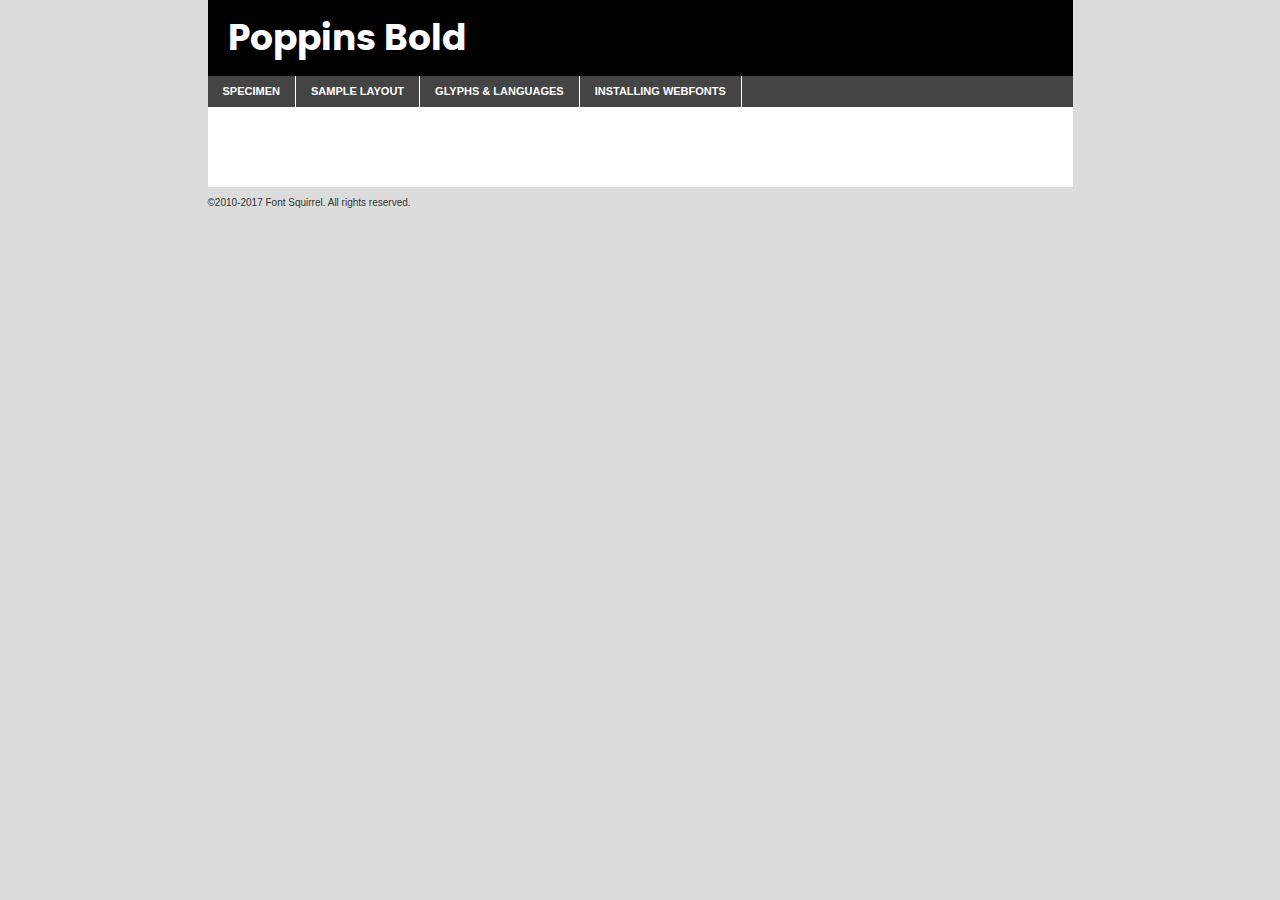
<file: Atividades/A4/components/fonts/poppins-bold-demo.html>
<!DOCTYPE html PUBLIC "-//W3C//DTD XHTML 1.0 Transitional//EN"
	"http://www.w3.org/TR/xhtml1/DTD/xhtml1-transitional.dtd">

<html xmlns="http://www.w3.org/1999/xhtml" xml:lang="en" lang="en">
<head>
	<meta http-equiv="Content-Type" content="text/html; charset=utf-8" />
	<script src="http://ajax.googleapis.com/ajax/libs/jquery/1.7.2/jquery.min.js" type="text/javascript" charset="utf-8"></script>
	<script type="text/javascript">
	(function($){$.fn.easyTabs=function(option){var param=jQuery.extend({fadeSpeed:"fast",defaultContent:1,activeClass:'active'},option);$(this).each(function(){var thisId="#"+this.id;if(param.defaultContent==''){param.defaultContent=1;}
	if(typeof param.defaultContent=="number")
	{var defaultTab=$(thisId+" .tabs li:eq("+(param.defaultContent-1)+") a").attr('href').substr(1);}else{var defaultTab=param.defaultContent;}
	$(thisId+" .tabs li a").each(function(){var tabToHide=$(this).attr('href').substr(1);$("#"+tabToHide).addClass('easytabs-tab-content');});hideAll();changeContent(defaultTab);function hideAll(){$(thisId+" .easytabs-tab-content").hide();}
	function changeContent(tabId){hideAll();$(thisId+" .tabs li").removeClass(param.activeClass);$(thisId+" .tabs li a[href=#"+tabId+"]").closest('li').addClass(param.activeClass);if(param.fadeSpeed!="none")
	{$(thisId+" #"+tabId).fadeIn(param.fadeSpeed);}else{$(thisId+" #"+tabId).show();}}
	$(thisId+" .tabs li").click(function(){var tabId=$(this).find('a').attr('href').substr(1);changeContent(tabId);return false;});});}})(jQuery);
	</script>
	<link rel="stylesheet" href="specimen_files/specimen_stylesheet.css" type="text/css" charset="utf-8" />
	<link rel="stylesheet" href="stylesheet.css" type="text/css" charset="utf-8" />

	<style type="text/css">
					body{
				font-family: 'poppinsbold';
							}
		</style>

	<title>Poppins Bold Specimen</title>
	
	
	<script type="text/javascript" charset="utf-8">
		$(document).ready(function() {
			$('#container').easyTabs({defaultContent:1});
		});
	</script>
</head>

<body>
<div id="container">
	<div id="header">
		Poppins Bold	</div>
	<ul class="tabs">
		<li><a href="#specimen">Specimen</a></li>
		<li><a href="#layout">Sample Layout</a></li>
				<li><a href="#glyphs">Glyphs &amp; Languages</a></li>
		<li><a href="#installing">Installing Webfonts</a></li>
		
	</ul>
	
	<div id="main_content">

		
			<div id="specimen">
		
				<div class="section">
					<div class="grid12 firstcol">
						<div class="huge">AaBb</div>
					</div>
				</div>
		
				<div class="section">
					<div class="glyph_range">A&#x200B;B&#x200b;C&#x200b;D&#x200b;E&#x200b;F&#x200b;G&#x200b;H&#x200b;I&#x200b;J&#x200b;K&#x200b;L&#x200b;M&#x200b;N&#x200b;O&#x200b;P&#x200b;Q&#x200b;R&#x200b;S&#x200b;T&#x200b;U&#x200b;V&#x200b;W&#x200b;X&#x200b;Y&#x200b;Z&#x200b;a&#x200b;b&#x200b;c&#x200b;d&#x200b;e&#x200b;f&#x200b;g&#x200b;h&#x200b;i&#x200b;j&#x200b;k&#x200b;l&#x200b;m&#x200b;n&#x200b;o&#x200b;p&#x200b;q&#x200b;r&#x200b;s&#x200b;t&#x200b;u&#x200b;v&#x200b;w&#x200b;x&#x200b;y&#x200b;z&#x200b;1&#x200b;2&#x200b;3&#x200b;4&#x200b;5&#x200b;6&#x200b;7&#x200b;8&#x200b;9&#x200b;0&#x200b;&amp;&#x200b;.&#x200b;,&#x200b;?&#x200b;!&#x200b;&#64;&#x200b;(&#x200b;)&#x200b;#&#x200b;$&#x200b;%&#x200b;*&#x200b;+&#x200b;-&#x200b;=&#x200b;:&#x200b;;</div>
				</div>
				<div class="section">
					<div class="grid12 firstcol">
						<table class="sample_table">
							<tr><td>10</td><td class="size10">abcdefghijklmnopqrstuvwxyzABCDEFGHIJKLMNOPQRSTUVWXYZ0123456789abcdefghijklmnopqrstuvwxyzABCDEFGHIJKLMNOPQRSTUVWXYZ0123456789abcdefghijklmnopqrstuvwxyzABCDEFGHIJKLMNOPQRSTUVWXYZ</td></tr>
							<tr><td>11</td><td class="size11">abcdefghijklmnopqrstuvwxyzABCDEFGHIJKLMNOPQRSTUVWXYZ0123456789abcdefghijklmnopqrstuvwxyzABCDEFGHIJKLMNOPQRSTUVWXYZ0123456789abcdefghijklmnopqrstuvwxyzABCDEFGHIJKLMNOPQRSTUVWXYZ</td></tr>
							<tr><td>12</td><td class="size12">abcdefghijklmnopqrstuvwxyzABCDEFGHIJKLMNOPQRSTUVWXYZ0123456789abcdefghijklmnopqrstuvwxyzABCDEFGHIJKLMNOPQRSTUVWXYZ0123456789abcdefghijklmnopqrstuvwxyzABCDEFGHIJKLMNOPQRSTUVWXYZ</td></tr>
							<tr><td>13</td><td class="size13">abcdefghijklmnopqrstuvwxyzABCDEFGHIJKLMNOPQRSTUVWXYZ0123456789abcdefghijklmnopqrstuvwxyzABCDEFGHIJKLMNOPQRSTUVWXYZ0123456789abcdefghijklmnopqrstuvwxyzABCDEFGHIJKLMNOPQRSTUVWXYZ</td></tr>
							<tr><td>14</td><td class="size14">abcdefghijklmnopqrstuvwxyzABCDEFGHIJKLMNOPQRSTUVWXYZ0123456789abcdefghijklmnopqrstuvwxyzABCDEFGHIJKLMNOPQRSTUVWXYZ0123456789abcdefghijklmnopqrstuvwxyzABCDEFGHIJKLMNOPQRSTUVWXYZ</td></tr>
							<tr><td>16</td><td class="size16">abcdefghijklmnopqrstuvwxyzABCDEFGHIJKLMNOPQRSTUVWXYZ0123456789abcdefghijklmnopqrstuvwxyzABCDEFGHIJKLMNOPQRSTUVWXYZ</td></tr>
							<tr><td>18</td><td class="size18">abcdefghijklmnopqrstuvwxyzABCDEFGHIJKLMNOPQRSTUVWXYZ0123456789abcdefghijklmnopqrstuvwxyzABCDEFGHIJKLMNOPQRSTUVWXYZ</td></tr>
							<tr><td>20</td><td class="size20">abcdefghijklmnopqrstuvwxyzABCDEFGHIJKLMNOPQRSTUVWXYZ0123456789abcdefghijklmnopqrstuvwxyzABCDEFGHIJKLMNOPQRSTUVWXYZ</td></tr>
							<tr><td>24</td><td class="size24">abcdefghijklmnopqrstuvwxyzABCDEFGHIJKLMNOPQRSTUVWXYZ0123456789abcdefghijklmnopqrstuvwxyzABCDEFGHIJKLMNOPQRSTUVWXYZ</td></tr>
							<tr><td>30</td><td class="size30">abcdefghijklmnopqrstuvwxyzABCDEFGHIJKLMNOPQRSTUVWXYZ0123456789abcdefghijklmnopqrstuvwxyzABCDEFGHIJKLMNOPQRSTUVWXYZ</td></tr>
							<tr><td>36</td><td class="size36">abcdefghijklmnopqrstuvwxyzABCDEFGHIJKLMNOPQRSTUVWXYZ0123456789abcdefghijklmnopqrstuvwxyzABCDEFGHIJKLMNOPQRSTUVWXYZ</td></tr>
							<tr><td>48</td><td class="size48">abcdefghijklmnopqrstuvwxyzABCDEFGHIJKLMNOPQRSTUVWXYZ0123456789abcdefghijklmnopqrstuvwxyzABCDEFGHIJKLMNOPQRSTUVWXYZ</td></tr>
							<tr><td>60</td><td class="size60">abcdefghijklmnopqrstuvwxyzABCDEFGHIJKLMNOPQRSTUVWXYZ0123456789abcdefghijklmnopqrstuvwxyzABCDEFGHIJKLMNOPQRSTUVWXYZ</td></tr>
							<tr><td>72</td><td class="size72">abcdefghijklmnopqrstuvwxyzABCDEFGHIJKLMNOPQRSTUVWXYZ0123456789abcdefghijklmnopqrstuvwxyzABCDEFGHIJKLMNOPQRSTUVWXYZ</td></tr>
							<tr><td>90</td><td class="size90">abcdefghijklmnopqrstuvwxyzABCDEFGHIJKLMNOPQRSTUVWXYZ0123456789abcdefghijklmnopqrstuvwxyzABCDEFGHIJKLMNOPQRSTUVWXYZ</td></tr>
						</table>
				
					</div>
			
				</div>
		
		
		
								<div class="section" id="bodycomparison">


										<div id="xheight">
				<div class="fontbody">&#x25FC;&#x25FC;&#x25FC;&#x25FC;&#x25FC;&#x25FC;&#x25FC;&#x25FC;&#x25FC;&#x25FC;&#x25FC;&#x25FC;&#x25FC;&#x25FC;&#x25FC;&#x25FC;&#x25FC;&#x25FC;&#x25FC;&#x25FC;&#x25FC;&#x25FC;&#x25FC;&#x25FC;&#x25FC;&#x25FC;&#x25FC;&#x25FC;&#x25FC;&#x25FC;&#x25FC;&#x25FC;&#x25FC;&#x25FC;&#x25FC;&#x25FC;&#x25FC;&#x25FC;&#x25FC;&#x25FC;&#x25FC;&#x25FC;&#x25FC;&#x25FC;&#x25FC;&#x25FC;&#x25FC;&#x25FC;&#x25FC;&#x25FC;&#x25FC;&#x25FC;&#x25FC;&#x25FC;&#x25FC;&#x25FC;&#x25FC;&#x25FC;&#x25FC;&#x25FC;&#x25FC;&#x25FC;&#x25FC;&#x25FC;&#x25FC;&#x25FC;&#x25FC;&#x25FC;&#x25FC;&#x25FC;&#x25FC;&#x25FC;&#x25FC;&#x25FC;&#x25FC;&#x25FC;&#x25FC;&#x25FC;&#x25FC;&#x25FC;&#x25FC;&#x25FC;&#x25FC;&#x25FC;&#x25FC;&#x25FC;&#x25FC;&#x25FC;&#x25FC;&#x25FC;&#x25FC;&#x25FC;&#x25FC;&#x25FC;&#x25FC;&#x25FC;&#x25FC;&#x25FC;&#x25FC;body</div><div class="arialbody">body</div><div class="verdanabody">body</div><div class="georgiabody">body</div></div>
										<div class="fontbody" style="z-index:1">
											body<span>Poppins Bold</span>
										</div>
										<div class="arialbody" style="z-index:1">
											body<span>Arial</span>
										</div>
										<div class="verdanabody" style="z-index:1">
											body<span>Verdana</span>
										</div>
										<div class="georgiabody" style="z-index:1">
											body<span>Georgia</span>
										</div>



								</div>
		
		
				<div class="section psample psample_row1" id="">
					
					<div class="grid2 firstcol">
						<p class="size10"><span>10.</span>Aenean lacinia bibendum nulla sed consectetur. Fusce dapibus, tellus ac cursus commodo, tortor mauris condimentum nibh, ut fermentum massa justo sit amet risus. Nullam id dolor id nibh ultricies vehicula ut id elit. Cum sociis natoque penatibus et magnis dis parturient montes, nascetur ridiculus mus. Nulla vitae elit libero, a pharetra augue.</p>
			
					</div>
					<div class="grid3">
						<p class="size11"><span>11.</span>Aenean lacinia bibendum nulla sed consectetur. Fusce dapibus, tellus ac cursus commodo, tortor mauris condimentum nibh, ut fermentum massa justo sit amet risus. Nullam id dolor id nibh ultricies vehicula ut id elit. Cum sociis natoque penatibus et magnis dis parturient montes, nascetur ridiculus mus. Nulla vitae elit libero, a pharetra augue.</p>
			
					</div>
					<div class="grid3">
						<p class="size12"><span>12.</span>Aenean lacinia bibendum nulla sed consectetur. Fusce dapibus, tellus ac cursus commodo, tortor mauris condimentum nibh, ut fermentum massa justo sit amet risus. Nullam id dolor id nibh ultricies vehicula ut id elit. Cum sociis natoque penatibus et magnis dis parturient montes, nascetur ridiculus mus. Nulla vitae elit libero, a pharetra augue.</p>
			
					</div>
					<div class="grid4">
						<p class="size13"><span>13.</span>Aenean lacinia bibendum nulla sed consectetur. Fusce dapibus, tellus ac cursus commodo, tortor mauris condimentum nibh, ut fermentum massa justo sit amet risus. Nullam id dolor id nibh ultricies vehicula ut id elit. Cum sociis natoque penatibus et magnis dis parturient montes, nascetur ridiculus mus. Nulla vitae elit libero, a pharetra augue.</p>
			
					</div>
					<div class="white_blend"></div>
					
				</div>
				<div class="section psample psample_row2" id="">
					<div class="grid3 firstcol">
						<p class="size14"><span>14.</span>Aenean lacinia bibendum nulla sed consectetur. Fusce dapibus, tellus ac cursus commodo, tortor mauris condimentum nibh, ut fermentum massa justo sit amet risus. Nullam id dolor id nibh ultricies vehicula ut id elit. Cum sociis natoque penatibus et magnis dis parturient montes, nascetur ridiculus mus. Nulla vitae elit libero, a pharetra augue.</p>
			
					</div>
					<div class="grid4">
						<p class="size16"><span>16.</span>Aenean lacinia bibendum nulla sed consectetur. Fusce dapibus, tellus ac cursus commodo, tortor mauris condimentum nibh, ut fermentum massa justo sit amet risus. Nullam id dolor id nibh ultricies vehicula ut id elit. Cum sociis natoque penatibus et magnis dis parturient montes, nascetur ridiculus mus. Nulla vitae elit libero, a pharetra augue.</p>
			
					</div>
					<div class="grid5">
						<p class="size18"><span>18.</span>Aenean lacinia bibendum nulla sed consectetur. Fusce dapibus, tellus ac cursus commodo, tortor mauris condimentum nibh, ut fermentum massa justo sit amet risus. Nullam id dolor id nibh ultricies vehicula ut id elit. Cum sociis natoque penatibus et magnis dis parturient montes, nascetur ridiculus mus. Nulla vitae elit libero, a pharetra augue.</p>
			
					</div>

					<div class="white_blend"></div>

				</div>
				
				<div class="section psample psample_row3" id="">
					<div class="grid5 firstcol">
						<p class="size20"><span>20.</span>Aenean lacinia bibendum nulla sed consectetur. Fusce dapibus, tellus ac cursus commodo, tortor mauris condimentum nibh, ut fermentum massa justo sit amet risus. Nullam id dolor id nibh ultricies vehicula ut id elit. Cum sociis natoque penatibus et magnis dis parturient montes, nascetur ridiculus mus. Nulla vitae elit libero, a pharetra augue.</p>
					</div>
					<div class="grid7">
						<p class="size24"><span>24.</span>Aenean lacinia bibendum nulla sed consectetur. Fusce dapibus, tellus ac cursus commodo, tortor mauris condimentum nibh, ut fermentum massa justo sit amet risus. Nullam id dolor id nibh ultricies vehicula ut id elit. Cum sociis natoque penatibus et magnis dis parturient montes, nascetur ridiculus mus. Nulla vitae elit libero, a pharetra augue.</p>
					</div>
					
					<div class="white_blend"></div>
					
				</div>
				
				<div class="section psample psample_row4" id="">
					<div class="grid12 firstcol">
						<p class="size30"><span>30.</span>Aenean lacinia bibendum nulla sed consectetur. Fusce dapibus, tellus ac cursus commodo, tortor mauris condimentum nibh, ut fermentum massa justo sit amet risus. Nullam id dolor id nibh ultricies vehicula ut id elit. Cum sociis natoque penatibus et magnis dis parturient montes, nascetur ridiculus mus. Nulla vitae elit libero, a pharetra augue.</p>
					</div>
					<div class="white_blend"></div>
					
				</div>
				
				
				
				<div class="section psample psample_row1 fullreverse">
					<div class="grid2 firstcol">
						<p class="size10"><span>10.</span>Aenean lacinia bibendum nulla sed consectetur. Fusce dapibus, tellus ac cursus commodo, tortor mauris condimentum nibh, ut fermentum massa justo sit amet risus. Nullam id dolor id nibh ultricies vehicula ut id elit. Cum sociis natoque penatibus et magnis dis parturient montes, nascetur ridiculus mus. Nulla vitae elit libero, a pharetra augue.</p>
			
					</div>
					<div class="grid3">
						<p class="size11"><span>11.</span>Aenean lacinia bibendum nulla sed consectetur. Fusce dapibus, tellus ac cursus commodo, tortor mauris condimentum nibh, ut fermentum massa justo sit amet risus. Nullam id dolor id nibh ultricies vehicula ut id elit. Cum sociis natoque penatibus et magnis dis parturient montes, nascetur ridiculus mus. Nulla vitae elit libero, a pharetra augue.</p>
			
					</div>
					<div class="grid3">
						<p class="size12"><span>12.</span>Aenean lacinia bibendum nulla sed consectetur. Fusce dapibus, tellus ac cursus commodo, tortor mauris condimentum nibh, ut fermentum massa justo sit amet risus. Nullam id dolor id nibh ultricies vehicula ut id elit. Cum sociis natoque penatibus et magnis dis parturient montes, nascetur ridiculus mus. Nulla vitae elit libero, a pharetra augue.</p>
			
					</div>
					<div class="grid4">
						<p class="size13"><span>13.</span>Aenean lacinia bibendum nulla sed consectetur. Fusce dapibus, tellus ac cursus commodo, tortor mauris condimentum nibh, ut fermentum massa justo sit amet risus. Nullam id dolor id nibh ultricies vehicula ut id elit. Cum sociis natoque penatibus et magnis dis parturient montes, nascetur ridiculus mus. Nulla vitae elit libero, a pharetra augue.</p>
			
					</div>
					<div class="black_blend"></div>
					
				</div>
				
				<div class="section psample psample_row2 fullreverse">
					<div class="grid3 firstcol">
						<p class="size14"><span>14.</span>Aenean lacinia bibendum nulla sed consectetur. Fusce dapibus, tellus ac cursus commodo, tortor mauris condimentum nibh, ut fermentum massa justo sit amet risus. Nullam id dolor id nibh ultricies vehicula ut id elit. Cum sociis natoque penatibus et magnis dis parturient montes, nascetur ridiculus mus. Nulla vitae elit libero, a pharetra augue.</p>
			
					</div>
					<div class="grid4">
						<p class="size16"><span>16.</span>Aenean lacinia bibendum nulla sed consectetur. Fusce dapibus, tellus ac cursus commodo, tortor mauris condimentum nibh, ut fermentum massa justo sit amet risus. Nullam id dolor id nibh ultricies vehicula ut id elit. Cum sociis natoque penatibus et magnis dis parturient montes, nascetur ridiculus mus. Nulla vitae elit libero, a pharetra augue.</p>
			
					</div>
					<div class="grid5">
						<p class="size18"><span>18.</span>Aenean lacinia bibendum nulla sed consectetur. Fusce dapibus, tellus ac cursus commodo, tortor mauris condimentum nibh, ut fermentum massa justo sit amet risus. Nullam id dolor id nibh ultricies vehicula ut id elit. Cum sociis natoque penatibus et magnis dis parturient montes, nascetur ridiculus mus. Nulla vitae elit libero, a pharetra augue.</p>
			
					</div>
					<div class="black_blend"></div>

				</div>
				
				<div class="section psample fullreverse psample_row3" id="">
					<div class="grid5 firstcol">
						<p class="size20"><span>20.</span>Aenean lacinia bibendum nulla sed consectetur. Fusce dapibus, tellus ac cursus commodo, tortor mauris condimentum nibh, ut fermentum massa justo sit amet risus. Nullam id dolor id nibh ultricies vehicula ut id elit. Cum sociis natoque penatibus et magnis dis parturient montes, nascetur ridiculus mus. Nulla vitae elit libero, a pharetra augue.</p>
					</div>
					<div class="grid7">
						<p class="size24"><span>24.</span>Aenean lacinia bibendum nulla sed consectetur. Fusce dapibus, tellus ac cursus commodo, tortor mauris condimentum nibh, ut fermentum massa justo sit amet risus. Nullam id dolor id nibh ultricies vehicula ut id elit. Cum sociis natoque penatibus et magnis dis parturient montes, nascetur ridiculus mus. Nulla vitae elit libero, a pharetra augue.</p>
					</div>
					
					<div class="black_blend"></div>
					
				</div>
				
				<div class="section psample fullreverse psample_row4" id="" style="border-bottom: 20px #000 solid;">
					<div class="grid12 firstcol">
						<p class="size30"><span>30.</span>Aenean lacinia bibendum nulla sed consectetur. Fusce dapibus, tellus ac cursus commodo, tortor mauris condimentum nibh, ut fermentum massa justo sit amet risus. Nullam id dolor id nibh ultricies vehicula ut id elit. Cum sociis natoque penatibus et magnis dis parturient montes, nascetur ridiculus mus. Nulla vitae elit libero, a pharetra augue.</p>
					</div>
					<div class="black_blend"></div>
					
				</div>
				
				
				
				
			</div>
			
			<div id="layout">
				
				<div class="section">
					
					<div class="grid12 firstcol">
						<h1>Lorem Ipsum Dolor</h1>
						<h2>Etiam porta sem malesuada magna mollis euismod</h2>
						
						<p class="byline">By <a href="#link">Aenean Lacinia</a></p>
					</div>
				</div>
				<div class="section">
					<div class="grid8 firstcol">
						<p class="large">Donec sed odio dui. Morbi leo risus, porta ac consectetur ac, vestibulum at eros. Fusce dapibus, tellus ac cursus commodo, tortor mauris condimentum nibh, ut fermentum massa justo sit amet risus. </p>

						
						<h3>Pellentesque ornare sem</h3>

						<p>Maecenas sed diam eget risus varius blandit sit amet non magna. Maecenas faucibus mollis interdum. Donec ullamcorper nulla non metus auctor fringilla. Nullam id dolor id nibh ultricies vehicula ut id elit. Nullam id dolor id nibh ultricies vehicula ut id elit. </p>

						<p>Aenean eu leo quam. Pellentesque ornare sem lacinia quam venenatis vestibulum. Lorem ipsum dolor sit amet, consectetur adipiscing elit. Cum sociis natoque penatibus et magnis dis parturient montes, nascetur ridiculus mus. </p>

						<p>Nulla vitae elit libero, a pharetra augue. Praesent commodo cursus magna, vel scelerisque nisl consectetur et. Aenean lacinia bibendum nulla sed consectetur. </p>

						<p>Nullam quis risus eget urna mollis ornare vel eu leo. Nullam quis risus eget urna mollis ornare vel eu leo. Maecenas sed diam eget risus varius blandit sit amet non magna. Donec ullamcorper nulla non metus auctor fringilla. </p>

						<h3>Cras mattis consectetur</h3>

						<p>Aenean eu leo quam. Pellentesque ornare sem lacinia quam venenatis vestibulum. Aenean lacinia bibendum nulla sed consectetur. Integer posuere erat a ante venenatis dapibus posuere velit aliquet. Cras mattis consectetur purus sit amet fermentum. </p>

						<p>Nullam id dolor id nibh ultricies vehicula ut id elit. Nullam quis risus eget urna mollis ornare vel eu leo. Cras mattis consectetur purus sit amet fermentum.</p>
					</div>
					
					<div class="grid4 sidebar">
						
						<div class="box reverse">
							<p class="last">Nullam quis risus eget urna mollis ornare vel eu leo. Donec ullamcorper nulla non metus auctor fringilla. Cras mattis consectetur purus sit amet fermentum. Sed posuere consectetur est at lobortis. Lorem ipsum dolor sit amet, consectetur adipiscing elit. </p>
						</div>
						
						<p class="caption">Maecenas sed diam eget risus varius.</p>

						<p>Vestibulum id ligula porta felis euismod semper. Integer posuere erat a ante venenatis dapibus posuere velit aliquet. Vestibulum id ligula porta felis euismod semper. Sed posuere consectetur est at lobortis. Maecenas sed diam eget risus varius blandit sit amet non magna. Fusce dapibus, tellus ac cursus commodo, tortor mauris condimentum nibh, ut fermentum massa justo sit amet risus. </p>

					

						<p>Duis mollis, est non commodo luctus, nisi erat porttitor ligula, eget lacinia odio sem nec elit. Aenean lacinia bibendum nulla sed consectetur. Vivamus sagittis lacus vel augue laoreet rutrum faucibus dolor auctor. Aenean lacinia bibendum nulla sed consectetur. Nullam quis risus eget urna mollis ornare vel eu leo. </p>

						<p>Praesent commodo cursus magna, vel scelerisque nisl consectetur et. Donec ullamcorper nulla non metus auctor fringilla. Maecenas faucibus mollis interdum. Fusce dapibus, tellus ac cursus commodo, tortor mauris condimentum nibh, ut fermentum massa justo sit amet risus. </p>

					</div>
				</div>
				
			</div>


			



		<div id="glyphs">
			<div class="section">
				<div class="grid12 firstcol">
			
				<h1>Language Support</h1>
				<p>The subset of Poppins Bold in this kit supports the following languages:<br />
			
					Albanian, Basque, Breton, Chamorro, Danish, Dutch, English, Faroese, Finnish, French, Frisian, Galician, German, Icelandic, Italian, Malagasy, Norwegian, Portuguese, Spanish, Alsatian, Aragonese, Arapaho, Arrernte, Asturian, Aymara, Bislama, Cebuano, Corsican, Fijian, French_creole, Genoese, Gilbertese, Greenlandic, Haitian_creole, Hiligaynon, Hmong, Hopi, Ibanag, Iloko_ilokano, Indonesian, Interglossa_glosa, Interlingua, Irish_gaelic, Jerriais, Lojban, Lombard, Luxembourgeois, Manx, Mohawk, Norfolk_pitcairnese, Occitan, Oromo, Pangasinan, Papiamento, Piedmontese, Potawatomi, Rhaeto-romance, Romansh, Rotokas, Sami_lule, Samoan, Sardinian, Scots_gaelic, Seychelles_creole, Shona, Sicilian, Somali, Southern_ndebele, Swahili, Swati_swazi, Tagalog_filipino_pilipino, Tetum, Tok_pisin, Uyghur_latinized, Volapuk, Walloon, Warlpiri, Xhosa, Yapese, Zulu, Latinbasic, Ubasic, Demo				</p>
				<h1>Glyph Chart</h1>
				<p>The subset of Poppins Bold in this kit includes all the glyphs listed below. Unicode entities are included above each glyph to help you insert individual characters into your layout.</p>
				<div id="glyph_chart">
			
																														 <div><p>&amp;#13;</p>&#13;</div>
																				 <div><p>&amp;#32;</p>&#32;</div>
																				 <div><p>&amp;#33;</p>&#33;</div>
																				 <div><p>&amp;#34;</p>&#34;</div>
																				 <div><p>&amp;#35;</p>&#35;</div>
																				 <div><p>&amp;#36;</p>&#36;</div>
																				 <div><p>&amp;#37;</p>&#37;</div>
																				 <div><p>&amp;#38;</p>&#38;</div>
																				 <div><p>&amp;#39;</p>&#39;</div>
																				 <div><p>&amp;#40;</p>&#40;</div>
																				 <div><p>&amp;#41;</p>&#41;</div>
																				 <div><p>&amp;#42;</p>&#42;</div>
																				 <div><p>&amp;#43;</p>&#43;</div>
																				 <div><p>&amp;#44;</p>&#44;</div>
																				 <div><p>&amp;#45;</p>&#45;</div>
																				 <div><p>&amp;#46;</p>&#46;</div>
																				 <div><p>&amp;#47;</p>&#47;</div>
																				 <div><p>&amp;#48;</p>&#48;</div>
																				 <div><p>&amp;#49;</p>&#49;</div>
																				 <div><p>&amp;#50;</p>&#50;</div>
																				 <div><p>&amp;#51;</p>&#51;</div>
																				 <div><p>&amp;#52;</p>&#52;</div>
																				 <div><p>&amp;#53;</p>&#53;</div>
																				 <div><p>&amp;#54;</p>&#54;</div>
																				 <div><p>&amp;#55;</p>&#55;</div>
																				 <div><p>&amp;#56;</p>&#56;</div>
																				 <div><p>&amp;#57;</p>&#57;</div>
																				 <div><p>&amp;#58;</p>&#58;</div>
																				 <div><p>&amp;#59;</p>&#59;</div>
																				 <div><p>&amp;#60;</p>&#60;</div>
																				 <div><p>&amp;#61;</p>&#61;</div>
																				 <div><p>&amp;#62;</p>&#62;</div>
																				 <div><p>&amp;#63;</p>&#63;</div>
																				 <div><p>&amp;#64;</p>&#64;</div>
																				 <div><p>&amp;#65;</p>&#65;</div>
																				 <div><p>&amp;#66;</p>&#66;</div>
																				 <div><p>&amp;#67;</p>&#67;</div>
																				 <div><p>&amp;#68;</p>&#68;</div>
																				 <div><p>&amp;#69;</p>&#69;</div>
																				 <div><p>&amp;#70;</p>&#70;</div>
																				 <div><p>&amp;#71;</p>&#71;</div>
																				 <div><p>&amp;#72;</p>&#72;</div>
																				 <div><p>&amp;#73;</p>&#73;</div>
																				 <div><p>&amp;#74;</p>&#74;</div>
																				 <div><p>&amp;#75;</p>&#75;</div>
																				 <div><p>&amp;#76;</p>&#76;</div>
																				 <div><p>&amp;#77;</p>&#77;</div>
																				 <div><p>&amp;#78;</p>&#78;</div>
																				 <div><p>&amp;#79;</p>&#79;</div>
																				 <div><p>&amp;#80;</p>&#80;</div>
																				 <div><p>&amp;#81;</p>&#81;</div>
																				 <div><p>&amp;#82;</p>&#82;</div>
																				 <div><p>&amp;#83;</p>&#83;</div>
																				 <div><p>&amp;#84;</p>&#84;</div>
																				 <div><p>&amp;#85;</p>&#85;</div>
																				 <div><p>&amp;#86;</p>&#86;</div>
																				 <div><p>&amp;#87;</p>&#87;</div>
																				 <div><p>&amp;#88;</p>&#88;</div>
																				 <div><p>&amp;#89;</p>&#89;</div>
																				 <div><p>&amp;#90;</p>&#90;</div>
																				 <div><p>&amp;#91;</p>&#91;</div>
																				 <div><p>&amp;#92;</p>&#92;</div>
																				 <div><p>&amp;#93;</p>&#93;</div>
																				 <div><p>&amp;#94;</p>&#94;</div>
																				 <div><p>&amp;#95;</p>&#95;</div>
																				 <div><p>&amp;#96;</p>&#96;</div>
																				 <div><p>&amp;#97;</p>&#97;</div>
																				 <div><p>&amp;#98;</p>&#98;</div>
																				 <div><p>&amp;#99;</p>&#99;</div>
																				 <div><p>&amp;#100;</p>&#100;</div>
																				 <div><p>&amp;#101;</p>&#101;</div>
																				 <div><p>&amp;#102;</p>&#102;</div>
																				 <div><p>&amp;#103;</p>&#103;</div>
																				 <div><p>&amp;#104;</p>&#104;</div>
																				 <div><p>&amp;#105;</p>&#105;</div>
																				 <div><p>&amp;#106;</p>&#106;</div>
																				 <div><p>&amp;#107;</p>&#107;</div>
																				 <div><p>&amp;#108;</p>&#108;</div>
																				 <div><p>&amp;#109;</p>&#109;</div>
																				 <div><p>&amp;#110;</p>&#110;</div>
																				 <div><p>&amp;#111;</p>&#111;</div>
																				 <div><p>&amp;#112;</p>&#112;</div>
																				 <div><p>&amp;#113;</p>&#113;</div>
																				 <div><p>&amp;#114;</p>&#114;</div>
																				 <div><p>&amp;#115;</p>&#115;</div>
																				 <div><p>&amp;#116;</p>&#116;</div>
																				 <div><p>&amp;#117;</p>&#117;</div>
																				 <div><p>&amp;#118;</p>&#118;</div>
																				 <div><p>&amp;#119;</p>&#119;</div>
																				 <div><p>&amp;#120;</p>&#120;</div>
																				 <div><p>&amp;#121;</p>&#121;</div>
																				 <div><p>&amp;#122;</p>&#122;</div>
																				 <div><p>&amp;#123;</p>&#123;</div>
																				 <div><p>&amp;#124;</p>&#124;</div>
																				 <div><p>&amp;#125;</p>&#125;</div>
																				 <div><p>&amp;#126;</p>&#126;</div>
																				 <div><p>&amp;#160;</p>&#160;</div>
																				 <div><p>&amp;#161;</p>&#161;</div>
																				 <div><p>&amp;#162;</p>&#162;</div>
																				 <div><p>&amp;#163;</p>&#163;</div>
																				 <div><p>&amp;#164;</p>&#164;</div>
																				 <div><p>&amp;#165;</p>&#165;</div>
																				 <div><p>&amp;#166;</p>&#166;</div>
																				 <div><p>&amp;#167;</p>&#167;</div>
																				 <div><p>&amp;#168;</p>&#168;</div>
																				 <div><p>&amp;#169;</p>&#169;</div>
																				 <div><p>&amp;#170;</p>&#170;</div>
																				 <div><p>&amp;#171;</p>&#171;</div>
																				 <div><p>&amp;#172;</p>&#172;</div>
																				 <div><p>&amp;#173;</p>&#173;</div>
																				 <div><p>&amp;#174;</p>&#174;</div>
																				 <div><p>&amp;#175;</p>&#175;</div>
																				 <div><p>&amp;#176;</p>&#176;</div>
																				 <div><p>&amp;#177;</p>&#177;</div>
																				 <div><p>&amp;#178;</p>&#178;</div>
																				 <div><p>&amp;#179;</p>&#179;</div>
																				 <div><p>&amp;#180;</p>&#180;</div>
																				 <div><p>&amp;#181;</p>&#181;</div>
																				 <div><p>&amp;#182;</p>&#182;</div>
																				 <div><p>&amp;#183;</p>&#183;</div>
																				 <div><p>&amp;#184;</p>&#184;</div>
																				 <div><p>&amp;#185;</p>&#185;</div>
																				 <div><p>&amp;#186;</p>&#186;</div>
																				 <div><p>&amp;#187;</p>&#187;</div>
																				 <div><p>&amp;#188;</p>&#188;</div>
																				 <div><p>&amp;#189;</p>&#189;</div>
																				 <div><p>&amp;#190;</p>&#190;</div>
																				 <div><p>&amp;#191;</p>&#191;</div>
																				 <div><p>&amp;#192;</p>&#192;</div>
																				 <div><p>&amp;#193;</p>&#193;</div>
																				 <div><p>&amp;#194;</p>&#194;</div>
																				 <div><p>&amp;#195;</p>&#195;</div>
																				 <div><p>&amp;#196;</p>&#196;</div>
																				 <div><p>&amp;#197;</p>&#197;</div>
																				 <div><p>&amp;#198;</p>&#198;</div>
																				 <div><p>&amp;#199;</p>&#199;</div>
																				 <div><p>&amp;#200;</p>&#200;</div>
																				 <div><p>&amp;#201;</p>&#201;</div>
																				 <div><p>&amp;#202;</p>&#202;</div>
																				 <div><p>&amp;#203;</p>&#203;</div>
																				 <div><p>&amp;#204;</p>&#204;</div>
																				 <div><p>&amp;#205;</p>&#205;</div>
																				 <div><p>&amp;#206;</p>&#206;</div>
																				 <div><p>&amp;#207;</p>&#207;</div>
																				 <div><p>&amp;#208;</p>&#208;</div>
																				 <div><p>&amp;#209;</p>&#209;</div>
																				 <div><p>&amp;#210;</p>&#210;</div>
																				 <div><p>&amp;#211;</p>&#211;</div>
																				 <div><p>&amp;#212;</p>&#212;</div>
																				 <div><p>&amp;#213;</p>&#213;</div>
																				 <div><p>&amp;#214;</p>&#214;</div>
																				 <div><p>&amp;#215;</p>&#215;</div>
																				 <div><p>&amp;#216;</p>&#216;</div>
																				 <div><p>&amp;#217;</p>&#217;</div>
																				 <div><p>&amp;#218;</p>&#218;</div>
																				 <div><p>&amp;#219;</p>&#219;</div>
																				 <div><p>&amp;#220;</p>&#220;</div>
																				 <div><p>&amp;#221;</p>&#221;</div>
																				 <div><p>&amp;#222;</p>&#222;</div>
																				 <div><p>&amp;#223;</p>&#223;</div>
																				 <div><p>&amp;#224;</p>&#224;</div>
																				 <div><p>&amp;#225;</p>&#225;</div>
																				 <div><p>&amp;#226;</p>&#226;</div>
																				 <div><p>&amp;#227;</p>&#227;</div>
																				 <div><p>&amp;#228;</p>&#228;</div>
																				 <div><p>&amp;#229;</p>&#229;</div>
																				 <div><p>&amp;#230;</p>&#230;</div>
																				 <div><p>&amp;#231;</p>&#231;</div>
																				 <div><p>&amp;#232;</p>&#232;</div>
																				 <div><p>&amp;#233;</p>&#233;</div>
																				 <div><p>&amp;#234;</p>&#234;</div>
																				 <div><p>&amp;#235;</p>&#235;</div>
																				 <div><p>&amp;#236;</p>&#236;</div>
																				 <div><p>&amp;#237;</p>&#237;</div>
																				 <div><p>&amp;#238;</p>&#238;</div>
																				 <div><p>&amp;#239;</p>&#239;</div>
																				 <div><p>&amp;#240;</p>&#240;</div>
																				 <div><p>&amp;#241;</p>&#241;</div>
																				 <div><p>&amp;#242;</p>&#242;</div>
																				 <div><p>&amp;#243;</p>&#243;</div>
																				 <div><p>&amp;#244;</p>&#244;</div>
																				 <div><p>&amp;#245;</p>&#245;</div>
																				 <div><p>&amp;#246;</p>&#246;</div>
																				 <div><p>&amp;#247;</p>&#247;</div>
																				 <div><p>&amp;#248;</p>&#248;</div>
																				 <div><p>&amp;#249;</p>&#249;</div>
																				 <div><p>&amp;#250;</p>&#250;</div>
																				 <div><p>&amp;#251;</p>&#251;</div>
																				 <div><p>&amp;#252;</p>&#252;</div>
																				 <div><p>&amp;#253;</p>&#253;</div>
																				 <div><p>&amp;#254;</p>&#254;</div>
																				 <div><p>&amp;#255;</p>&#255;</div>
																				 <div><p>&amp;#338;</p>&#338;</div>
																				 <div><p>&amp;#339;</p>&#339;</div>
																				 <div><p>&amp;#376;</p>&#376;</div>
																				 <div><p>&amp;#710;</p>&#710;</div>
																				 <div><p>&amp;#732;</p>&#732;</div>
																				 <div><p>&amp;#8192;</p>&#8192;</div>
																				 <div><p>&amp;#8193;</p>&#8193;</div>
																				 <div><p>&amp;#8194;</p>&#8194;</div>
																				 <div><p>&amp;#8195;</p>&#8195;</div>
																				 <div><p>&amp;#8196;</p>&#8196;</div>
																				 <div><p>&amp;#8197;</p>&#8197;</div>
																				 <div><p>&amp;#8198;</p>&#8198;</div>
																				 <div><p>&amp;#8199;</p>&#8199;</div>
																				 <div><p>&amp;#8200;</p>&#8200;</div>
																				 <div><p>&amp;#8201;</p>&#8201;</div>
																				 <div><p>&amp;#8202;</p>&#8202;</div>
																				 <div><p>&amp;#8208;</p>&#8208;</div>
																				 <div><p>&amp;#8209;</p>&#8209;</div>
																				 <div><p>&amp;#8210;</p>&#8210;</div>
																				 <div><p>&amp;#8211;</p>&#8211;</div>
																				 <div><p>&amp;#8212;</p>&#8212;</div>
																				 <div><p>&amp;#8216;</p>&#8216;</div>
																				 <div><p>&amp;#8217;</p>&#8217;</div>
																				 <div><p>&amp;#8218;</p>&#8218;</div>
																				 <div><p>&amp;#8220;</p>&#8220;</div>
																				 <div><p>&amp;#8221;</p>&#8221;</div>
																				 <div><p>&amp;#8222;</p>&#8222;</div>
																				 <div><p>&amp;#8226;</p>&#8226;</div>
																				 <div><p>&amp;#8230;</p>&#8230;</div>
																				 <div><p>&amp;#8239;</p>&#8239;</div>
																				 <div><p>&amp;#8249;</p>&#8249;</div>
																				 <div><p>&amp;#8250;</p>&#8250;</div>
																				 <div><p>&amp;#8287;</p>&#8287;</div>
																				 <div><p>&amp;#8364;</p>&#8364;</div>
																				 <div><p>&amp;#8482;</p>&#8482;</div>
																				 <div><p>&amp;#64257;</p>&#64257;</div>
																				 <div><p>&amp;#64258;</p>&#64258;</div>
																																																</div>	
				</div>
		
		
			</div>
		</div>
		
		
		<div id="specs">
			
		</div>
	
		<div id="installing">
			<div class="section">
				<div class="grid7 firstcol">
					<h1>Installing Webfonts</h1>
					
					<p>Webfonts are supported by all major browser platforms but not all in the same way. There are currently four different font formats that must be included in order to target all browsers. This includes TTF, WOFF, EOT and SVG.</p>
					
					<h2>1. Upload your webfonts</h2>
					<p>You must upload your webfont kit to your website. They should be in or near the same directory as your CSS files.</p>
					
					<h2>2. Include the webfont stylesheet</h2>
					<p>A special CSS @font-face declaration helps the various browsers select the appropriate font it needs without causing you a bunch of headaches. Learn more about this syntax by reading the <a href="https://www.fontspring.com/blog/further-hardening-of-the-bulletproof-syntax">Fontspring blog post</a> about it. The code for it is as follows:</p>


<code>
@font-face{ 
	font-family: 'MyWebFont';
	src: url('WebFont.eot');
	src: url('WebFont.eot?#iefix') format('embedded-opentype'),
	     url('WebFont.woff') format('woff'),
	     url('WebFont.ttf') format('truetype'),
	     url('WebFont.svg#webfont') format('svg');
}
</code>

	<p>We've already gone ahead and generated the code for you. All you have to do is link to the stylesheet in your HTML, like this:</p>
	<code>&lt;link rel=&quot;stylesheet&quot; href=&quot;stylesheet.css&quot; type=&quot;text/css&quot; charset=&quot;utf-8&quot; /&gt;</code>

					<h2>3. Modify your own stylesheet</h2>
					<p>To take advantage of your new fonts, you must tell your stylesheet to use them. Look at the original @font-face declaration above and find the property called "font-family." The name linked there will be what you use to reference the font. Prepend that webfont name to the font stack in the "font-family" property, inside the selector you want to change. For example:</p>
<code>p { font-family: 'WebFont', Arial, sans-serif; }</code>

<h2>4. Test</h2>
<p>Getting webfonts to work cross-browser <em>can</em> be tricky. Use the information in the sidebar to help you if you find that fonts aren't loading in a particular browser.</p>
				</div>
				
				<div class="grid5 sidebar">
					<div class="box">
						<h2>Troubleshooting<br />Font-Face Problems</h2>
						<p>Having trouble getting your webfonts to load in your new website? Here are some tips to sort out what might be the problem.</p>

						<h3>Fonts not showing in any browser</h3>

						<p>This sounds like you need to work on the plumbing. You either did not upload the fonts to the correct directory, or you did not link the fonts properly in the CSS. If you've confirmed that all this is correct and you still have a problem, take a look at your .htaccess file and see if requests are getting intercepted.</p>

						<h3>Fonts not loading in iPhone or iPad</h3>

						<p>The most common problem here is that you are serving the fonts from an IIS server. IIS refuses to serve files that have unknown MIME types. If that is the case, you must set the MIME type for SVG to "image/svg+xml" in the server settings. Follow these instructions from Microsoft if you need help.</p>

						<h3>Fonts not loading in Firefox</h3>

						<p>The primary reason for this failure? You are still using a version Firefox older than 3.5. So upgrade already! If that isn't it, then you are very likely serving fonts from a different domain. Firefox requires that all font assets be served from the same domain. Lastly it is possible that you need to add WOFF to your list of MIME types (if you are serving via IIS.)</p>

						<h3>Fonts not loading in IE</h3>

						<p>Are you looking at Internet Explorer on an actual Windows machine or are you cheating by using a service like Adobe BrowserLab? Many of these screenshot services do not render @font-face for IE. Best to test it on a real machine.</p>

						<h3>Fonts not loading in IE9</h3>

						<p>IE9, like Firefox, requires that fonts be served from the same domain as the website. Make sure that is the case.</p>
					</div>
				</div>
			</div>
			
		</div>
	
	</div>
	<div id="footer">
		<p>&copy;2010-2017 Font Squirrel. All rights reserved.</p>
	</div>
</div>
</body>
</html>
</file>
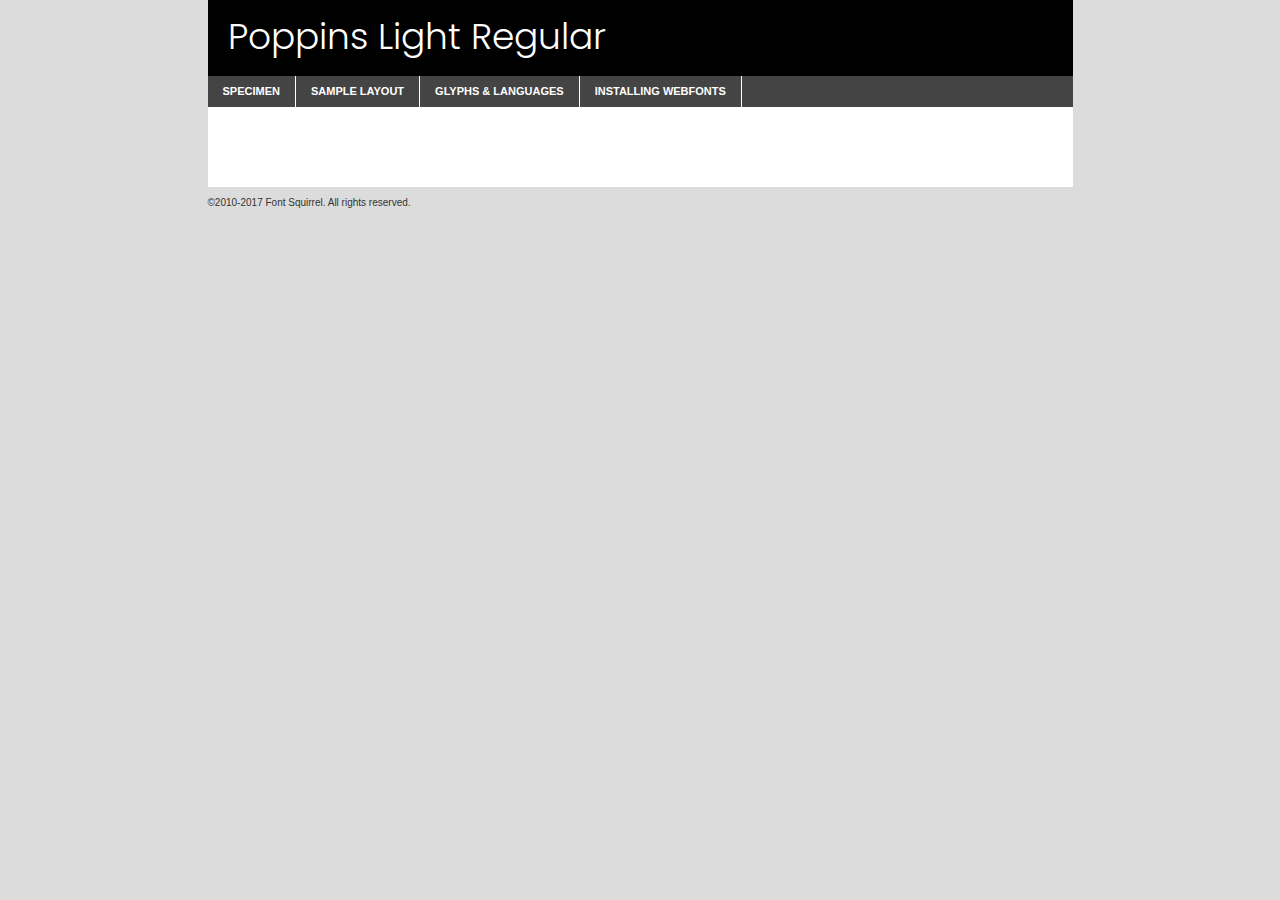
<file: Atividades/A4/components/fonts/poppins-light-demo.html>
<!DOCTYPE html PUBLIC "-//W3C//DTD XHTML 1.0 Transitional//EN"
	"http://www.w3.org/TR/xhtml1/DTD/xhtml1-transitional.dtd">

<html xmlns="http://www.w3.org/1999/xhtml" xml:lang="en" lang="en">
<head>
	<meta http-equiv="Content-Type" content="text/html; charset=utf-8" />
	<script src="http://ajax.googleapis.com/ajax/libs/jquery/1.7.2/jquery.min.js" type="text/javascript" charset="utf-8"></script>
	<script type="text/javascript">
	(function($){$.fn.easyTabs=function(option){var param=jQuery.extend({fadeSpeed:"fast",defaultContent:1,activeClass:'active'},option);$(this).each(function(){var thisId="#"+this.id;if(param.defaultContent==''){param.defaultContent=1;}
	if(typeof param.defaultContent=="number")
	{var defaultTab=$(thisId+" .tabs li:eq("+(param.defaultContent-1)+") a").attr('href').substr(1);}else{var defaultTab=param.defaultContent;}
	$(thisId+" .tabs li a").each(function(){var tabToHide=$(this).attr('href').substr(1);$("#"+tabToHide).addClass('easytabs-tab-content');});hideAll();changeContent(defaultTab);function hideAll(){$(thisId+" .easytabs-tab-content").hide();}
	function changeContent(tabId){hideAll();$(thisId+" .tabs li").removeClass(param.activeClass);$(thisId+" .tabs li a[href=#"+tabId+"]").closest('li').addClass(param.activeClass);if(param.fadeSpeed!="none")
	{$(thisId+" #"+tabId).fadeIn(param.fadeSpeed);}else{$(thisId+" #"+tabId).show();}}
	$(thisId+" .tabs li").click(function(){var tabId=$(this).find('a').attr('href').substr(1);changeContent(tabId);return false;});});}})(jQuery);
	</script>
	<link rel="stylesheet" href="specimen_files/specimen_stylesheet.css" type="text/css" charset="utf-8" />
	<link rel="stylesheet" href="stylesheet.css" type="text/css" charset="utf-8" />

	<style type="text/css">
					body{
				font-family: 'poppinslight';
							}
		</style>

	<title>Poppins Light Regular Specimen</title>
	
	
	<script type="text/javascript" charset="utf-8">
		$(document).ready(function() {
			$('#container').easyTabs({defaultContent:1});
		});
	</script>
</head>

<body>
<div id="container">
	<div id="header">
		Poppins Light Regular	</div>
	<ul class="tabs">
		<li><a href="#specimen">Specimen</a></li>
		<li><a href="#layout">Sample Layout</a></li>
				<li><a href="#glyphs">Glyphs &amp; Languages</a></li>
		<li><a href="#installing">Installing Webfonts</a></li>
		
	</ul>
	
	<div id="main_content">

		
			<div id="specimen">
		
				<div class="section">
					<div class="grid12 firstcol">
						<div class="huge">AaBb</div>
					</div>
				</div>
		
				<div class="section">
					<div class="glyph_range">A&#x200B;B&#x200b;C&#x200b;D&#x200b;E&#x200b;F&#x200b;G&#x200b;H&#x200b;I&#x200b;J&#x200b;K&#x200b;L&#x200b;M&#x200b;N&#x200b;O&#x200b;P&#x200b;Q&#x200b;R&#x200b;S&#x200b;T&#x200b;U&#x200b;V&#x200b;W&#x200b;X&#x200b;Y&#x200b;Z&#x200b;a&#x200b;b&#x200b;c&#x200b;d&#x200b;e&#x200b;f&#x200b;g&#x200b;h&#x200b;i&#x200b;j&#x200b;k&#x200b;l&#x200b;m&#x200b;n&#x200b;o&#x200b;p&#x200b;q&#x200b;r&#x200b;s&#x200b;t&#x200b;u&#x200b;v&#x200b;w&#x200b;x&#x200b;y&#x200b;z&#x200b;1&#x200b;2&#x200b;3&#x200b;4&#x200b;5&#x200b;6&#x200b;7&#x200b;8&#x200b;9&#x200b;0&#x200b;&amp;&#x200b;.&#x200b;,&#x200b;?&#x200b;!&#x200b;&#64;&#x200b;(&#x200b;)&#x200b;#&#x200b;$&#x200b;%&#x200b;*&#x200b;+&#x200b;-&#x200b;=&#x200b;:&#x200b;;</div>
				</div>
				<div class="section">
					<div class="grid12 firstcol">
						<table class="sample_table">
							<tr><td>10</td><td class="size10">abcdefghijklmnopqrstuvwxyzABCDEFGHIJKLMNOPQRSTUVWXYZ0123456789abcdefghijklmnopqrstuvwxyzABCDEFGHIJKLMNOPQRSTUVWXYZ0123456789abcdefghijklmnopqrstuvwxyzABCDEFGHIJKLMNOPQRSTUVWXYZ</td></tr>
							<tr><td>11</td><td class="size11">abcdefghijklmnopqrstuvwxyzABCDEFGHIJKLMNOPQRSTUVWXYZ0123456789abcdefghijklmnopqrstuvwxyzABCDEFGHIJKLMNOPQRSTUVWXYZ0123456789abcdefghijklmnopqrstuvwxyzABCDEFGHIJKLMNOPQRSTUVWXYZ</td></tr>
							<tr><td>12</td><td class="size12">abcdefghijklmnopqrstuvwxyzABCDEFGHIJKLMNOPQRSTUVWXYZ0123456789abcdefghijklmnopqrstuvwxyzABCDEFGHIJKLMNOPQRSTUVWXYZ0123456789abcdefghijklmnopqrstuvwxyzABCDEFGHIJKLMNOPQRSTUVWXYZ</td></tr>
							<tr><td>13</td><td class="size13">abcdefghijklmnopqrstuvwxyzABCDEFGHIJKLMNOPQRSTUVWXYZ0123456789abcdefghijklmnopqrstuvwxyzABCDEFGHIJKLMNOPQRSTUVWXYZ0123456789abcdefghijklmnopqrstuvwxyzABCDEFGHIJKLMNOPQRSTUVWXYZ</td></tr>
							<tr><td>14</td><td class="size14">abcdefghijklmnopqrstuvwxyzABCDEFGHIJKLMNOPQRSTUVWXYZ0123456789abcdefghijklmnopqrstuvwxyzABCDEFGHIJKLMNOPQRSTUVWXYZ0123456789abcdefghijklmnopqrstuvwxyzABCDEFGHIJKLMNOPQRSTUVWXYZ</td></tr>
							<tr><td>16</td><td class="size16">abcdefghijklmnopqrstuvwxyzABCDEFGHIJKLMNOPQRSTUVWXYZ0123456789abcdefghijklmnopqrstuvwxyzABCDEFGHIJKLMNOPQRSTUVWXYZ</td></tr>
							<tr><td>18</td><td class="size18">abcdefghijklmnopqrstuvwxyzABCDEFGHIJKLMNOPQRSTUVWXYZ0123456789abcdefghijklmnopqrstuvwxyzABCDEFGHIJKLMNOPQRSTUVWXYZ</td></tr>
							<tr><td>20</td><td class="size20">abcdefghijklmnopqrstuvwxyzABCDEFGHIJKLMNOPQRSTUVWXYZ0123456789abcdefghijklmnopqrstuvwxyzABCDEFGHIJKLMNOPQRSTUVWXYZ</td></tr>
							<tr><td>24</td><td class="size24">abcdefghijklmnopqrstuvwxyzABCDEFGHIJKLMNOPQRSTUVWXYZ0123456789abcdefghijklmnopqrstuvwxyzABCDEFGHIJKLMNOPQRSTUVWXYZ</td></tr>
							<tr><td>30</td><td class="size30">abcdefghijklmnopqrstuvwxyzABCDEFGHIJKLMNOPQRSTUVWXYZ0123456789abcdefghijklmnopqrstuvwxyzABCDEFGHIJKLMNOPQRSTUVWXYZ</td></tr>
							<tr><td>36</td><td class="size36">abcdefghijklmnopqrstuvwxyzABCDEFGHIJKLMNOPQRSTUVWXYZ0123456789abcdefghijklmnopqrstuvwxyzABCDEFGHIJKLMNOPQRSTUVWXYZ</td></tr>
							<tr><td>48</td><td class="size48">abcdefghijklmnopqrstuvwxyzABCDEFGHIJKLMNOPQRSTUVWXYZ0123456789abcdefghijklmnopqrstuvwxyzABCDEFGHIJKLMNOPQRSTUVWXYZ</td></tr>
							<tr><td>60</td><td class="size60">abcdefghijklmnopqrstuvwxyzABCDEFGHIJKLMNOPQRSTUVWXYZ0123456789abcdefghijklmnopqrstuvwxyzABCDEFGHIJKLMNOPQRSTUVWXYZ</td></tr>
							<tr><td>72</td><td class="size72">abcdefghijklmnopqrstuvwxyzABCDEFGHIJKLMNOPQRSTUVWXYZ0123456789abcdefghijklmnopqrstuvwxyzABCDEFGHIJKLMNOPQRSTUVWXYZ</td></tr>
							<tr><td>90</td><td class="size90">abcdefghijklmnopqrstuvwxyzABCDEFGHIJKLMNOPQRSTUVWXYZ0123456789abcdefghijklmnopqrstuvwxyzABCDEFGHIJKLMNOPQRSTUVWXYZ</td></tr>
						</table>
				
					</div>
			
				</div>
		
		
		
								<div class="section" id="bodycomparison">


										<div id="xheight">
				<div class="fontbody">&#x25FC;&#x25FC;&#x25FC;&#x25FC;&#x25FC;&#x25FC;&#x25FC;&#x25FC;&#x25FC;&#x25FC;&#x25FC;&#x25FC;&#x25FC;&#x25FC;&#x25FC;&#x25FC;&#x25FC;&#x25FC;&#x25FC;&#x25FC;&#x25FC;&#x25FC;&#x25FC;&#x25FC;&#x25FC;&#x25FC;&#x25FC;&#x25FC;&#x25FC;&#x25FC;&#x25FC;&#x25FC;&#x25FC;&#x25FC;&#x25FC;&#x25FC;&#x25FC;&#x25FC;&#x25FC;&#x25FC;&#x25FC;&#x25FC;&#x25FC;&#x25FC;&#x25FC;&#x25FC;&#x25FC;&#x25FC;&#x25FC;&#x25FC;&#x25FC;&#x25FC;&#x25FC;&#x25FC;&#x25FC;&#x25FC;&#x25FC;&#x25FC;&#x25FC;&#x25FC;&#x25FC;&#x25FC;&#x25FC;&#x25FC;&#x25FC;&#x25FC;&#x25FC;&#x25FC;&#x25FC;&#x25FC;&#x25FC;&#x25FC;&#x25FC;&#x25FC;&#x25FC;&#x25FC;&#x25FC;&#x25FC;&#x25FC;&#x25FC;&#x25FC;&#x25FC;&#x25FC;&#x25FC;&#x25FC;&#x25FC;&#x25FC;&#x25FC;&#x25FC;&#x25FC;&#x25FC;&#x25FC;&#x25FC;&#x25FC;&#x25FC;&#x25FC;&#x25FC;&#x25FC;&#x25FC;body</div><div class="arialbody">body</div><div class="verdanabody">body</div><div class="georgiabody">body</div></div>
										<div class="fontbody" style="z-index:1">
											body<span>Poppins Light Regular</span>
										</div>
										<div class="arialbody" style="z-index:1">
											body<span>Arial</span>
										</div>
										<div class="verdanabody" style="z-index:1">
											body<span>Verdana</span>
										</div>
										<div class="georgiabody" style="z-index:1">
											body<span>Georgia</span>
										</div>



								</div>
		
		
				<div class="section psample psample_row1" id="">
					
					<div class="grid2 firstcol">
						<p class="size10"><span>10.</span>Aenean lacinia bibendum nulla sed consectetur. Fusce dapibus, tellus ac cursus commodo, tortor mauris condimentum nibh, ut fermentum massa justo sit amet risus. Nullam id dolor id nibh ultricies vehicula ut id elit. Cum sociis natoque penatibus et magnis dis parturient montes, nascetur ridiculus mus. Nulla vitae elit libero, a pharetra augue.</p>
			
					</div>
					<div class="grid3">
						<p class="size11"><span>11.</span>Aenean lacinia bibendum nulla sed consectetur. Fusce dapibus, tellus ac cursus commodo, tortor mauris condimentum nibh, ut fermentum massa justo sit amet risus. Nullam id dolor id nibh ultricies vehicula ut id elit. Cum sociis natoque penatibus et magnis dis parturient montes, nascetur ridiculus mus. Nulla vitae elit libero, a pharetra augue.</p>
			
					</div>
					<div class="grid3">
						<p class="size12"><span>12.</span>Aenean lacinia bibendum nulla sed consectetur. Fusce dapibus, tellus ac cursus commodo, tortor mauris condimentum nibh, ut fermentum massa justo sit amet risus. Nullam id dolor id nibh ultricies vehicula ut id elit. Cum sociis natoque penatibus et magnis dis parturient montes, nascetur ridiculus mus. Nulla vitae elit libero, a pharetra augue.</p>
			
					</div>
					<div class="grid4">
						<p class="size13"><span>13.</span>Aenean lacinia bibendum nulla sed consectetur. Fusce dapibus, tellus ac cursus commodo, tortor mauris condimentum nibh, ut fermentum massa justo sit amet risus. Nullam id dolor id nibh ultricies vehicula ut id elit. Cum sociis natoque penatibus et magnis dis parturient montes, nascetur ridiculus mus. Nulla vitae elit libero, a pharetra augue.</p>
			
					</div>
					<div class="white_blend"></div>
					
				</div>
				<div class="section psample psample_row2" id="">
					<div class="grid3 firstcol">
						<p class="size14"><span>14.</span>Aenean lacinia bibendum nulla sed consectetur. Fusce dapibus, tellus ac cursus commodo, tortor mauris condimentum nibh, ut fermentum massa justo sit amet risus. Nullam id dolor id nibh ultricies vehicula ut id elit. Cum sociis natoque penatibus et magnis dis parturient montes, nascetur ridiculus mus. Nulla vitae elit libero, a pharetra augue.</p>
			
					</div>
					<div class="grid4">
						<p class="size16"><span>16.</span>Aenean lacinia bibendum nulla sed consectetur. Fusce dapibus, tellus ac cursus commodo, tortor mauris condimentum nibh, ut fermentum massa justo sit amet risus. Nullam id dolor id nibh ultricies vehicula ut id elit. Cum sociis natoque penatibus et magnis dis parturient montes, nascetur ridiculus mus. Nulla vitae elit libero, a pharetra augue.</p>
			
					</div>
					<div class="grid5">
						<p class="size18"><span>18.</span>Aenean lacinia bibendum nulla sed consectetur. Fusce dapibus, tellus ac cursus commodo, tortor mauris condimentum nibh, ut fermentum massa justo sit amet risus. Nullam id dolor id nibh ultricies vehicula ut id elit. Cum sociis natoque penatibus et magnis dis parturient montes, nascetur ridiculus mus. Nulla vitae elit libero, a pharetra augue.</p>
			
					</div>

					<div class="white_blend"></div>

				</div>
				
				<div class="section psample psample_row3" id="">
					<div class="grid5 firstcol">
						<p class="size20"><span>20.</span>Aenean lacinia bibendum nulla sed consectetur. Fusce dapibus, tellus ac cursus commodo, tortor mauris condimentum nibh, ut fermentum massa justo sit amet risus. Nullam id dolor id nibh ultricies vehicula ut id elit. Cum sociis natoque penatibus et magnis dis parturient montes, nascetur ridiculus mus. Nulla vitae elit libero, a pharetra augue.</p>
					</div>
					<div class="grid7">
						<p class="size24"><span>24.</span>Aenean lacinia bibendum nulla sed consectetur. Fusce dapibus, tellus ac cursus commodo, tortor mauris condimentum nibh, ut fermentum massa justo sit amet risus. Nullam id dolor id nibh ultricies vehicula ut id elit. Cum sociis natoque penatibus et magnis dis parturient montes, nascetur ridiculus mus. Nulla vitae elit libero, a pharetra augue.</p>
					</div>
					
					<div class="white_blend"></div>
					
				</div>
				
				<div class="section psample psample_row4" id="">
					<div class="grid12 firstcol">
						<p class="size30"><span>30.</span>Aenean lacinia bibendum nulla sed consectetur. Fusce dapibus, tellus ac cursus commodo, tortor mauris condimentum nibh, ut fermentum massa justo sit amet risus. Nullam id dolor id nibh ultricies vehicula ut id elit. Cum sociis natoque penatibus et magnis dis parturient montes, nascetur ridiculus mus. Nulla vitae elit libero, a pharetra augue.</p>
					</div>
					<div class="white_blend"></div>
					
				</div>
				
				
				
				<div class="section psample psample_row1 fullreverse">
					<div class="grid2 firstcol">
						<p class="size10"><span>10.</span>Aenean lacinia bibendum nulla sed consectetur. Fusce dapibus, tellus ac cursus commodo, tortor mauris condimentum nibh, ut fermentum massa justo sit amet risus. Nullam id dolor id nibh ultricies vehicula ut id elit. Cum sociis natoque penatibus et magnis dis parturient montes, nascetur ridiculus mus. Nulla vitae elit libero, a pharetra augue.</p>
			
					</div>
					<div class="grid3">
						<p class="size11"><span>11.</span>Aenean lacinia bibendum nulla sed consectetur. Fusce dapibus, tellus ac cursus commodo, tortor mauris condimentum nibh, ut fermentum massa justo sit amet risus. Nullam id dolor id nibh ultricies vehicula ut id elit. Cum sociis natoque penatibus et magnis dis parturient montes, nascetur ridiculus mus. Nulla vitae elit libero, a pharetra augue.</p>
			
					</div>
					<div class="grid3">
						<p class="size12"><span>12.</span>Aenean lacinia bibendum nulla sed consectetur. Fusce dapibus, tellus ac cursus commodo, tortor mauris condimentum nibh, ut fermentum massa justo sit amet risus. Nullam id dolor id nibh ultricies vehicula ut id elit. Cum sociis natoque penatibus et magnis dis parturient montes, nascetur ridiculus mus. Nulla vitae elit libero, a pharetra augue.</p>
			
					</div>
					<div class="grid4">
						<p class="size13"><span>13.</span>Aenean lacinia bibendum nulla sed consectetur. Fusce dapibus, tellus ac cursus commodo, tortor mauris condimentum nibh, ut fermentum massa justo sit amet risus. Nullam id dolor id nibh ultricies vehicula ut id elit. Cum sociis natoque penatibus et magnis dis parturient montes, nascetur ridiculus mus. Nulla vitae elit libero, a pharetra augue.</p>
			
					</div>
					<div class="black_blend"></div>
					
				</div>
				
				<div class="section psample psample_row2 fullreverse">
					<div class="grid3 firstcol">
						<p class="size14"><span>14.</span>Aenean lacinia bibendum nulla sed consectetur. Fusce dapibus, tellus ac cursus commodo, tortor mauris condimentum nibh, ut fermentum massa justo sit amet risus. Nullam id dolor id nibh ultricies vehicula ut id elit. Cum sociis natoque penatibus et magnis dis parturient montes, nascetur ridiculus mus. Nulla vitae elit libero, a pharetra augue.</p>
			
					</div>
					<div class="grid4">
						<p class="size16"><span>16.</span>Aenean lacinia bibendum nulla sed consectetur. Fusce dapibus, tellus ac cursus commodo, tortor mauris condimentum nibh, ut fermentum massa justo sit amet risus. Nullam id dolor id nibh ultricies vehicula ut id elit. Cum sociis natoque penatibus et magnis dis parturient montes, nascetur ridiculus mus. Nulla vitae elit libero, a pharetra augue.</p>
			
					</div>
					<div class="grid5">
						<p class="size18"><span>18.</span>Aenean lacinia bibendum nulla sed consectetur. Fusce dapibus, tellus ac cursus commodo, tortor mauris condimentum nibh, ut fermentum massa justo sit amet risus. Nullam id dolor id nibh ultricies vehicula ut id elit. Cum sociis natoque penatibus et magnis dis parturient montes, nascetur ridiculus mus. Nulla vitae elit libero, a pharetra augue.</p>
			
					</div>
					<div class="black_blend"></div>

				</div>
				
				<div class="section psample fullreverse psample_row3" id="">
					<div class="grid5 firstcol">
						<p class="size20"><span>20.</span>Aenean lacinia bibendum nulla sed consectetur. Fusce dapibus, tellus ac cursus commodo, tortor mauris condimentum nibh, ut fermentum massa justo sit amet risus. Nullam id dolor id nibh ultricies vehicula ut id elit. Cum sociis natoque penatibus et magnis dis parturient montes, nascetur ridiculus mus. Nulla vitae elit libero, a pharetra augue.</p>
					</div>
					<div class="grid7">
						<p class="size24"><span>24.</span>Aenean lacinia bibendum nulla sed consectetur. Fusce dapibus, tellus ac cursus commodo, tortor mauris condimentum nibh, ut fermentum massa justo sit amet risus. Nullam id dolor id nibh ultricies vehicula ut id elit. Cum sociis natoque penatibus et magnis dis parturient montes, nascetur ridiculus mus. Nulla vitae elit libero, a pharetra augue.</p>
					</div>
					
					<div class="black_blend"></div>
					
				</div>
				
				<div class="section psample fullreverse psample_row4" id="" style="border-bottom: 20px #000 solid;">
					<div class="grid12 firstcol">
						<p class="size30"><span>30.</span>Aenean lacinia bibendum nulla sed consectetur. Fusce dapibus, tellus ac cursus commodo, tortor mauris condimentum nibh, ut fermentum massa justo sit amet risus. Nullam id dolor id nibh ultricies vehicula ut id elit. Cum sociis natoque penatibus et magnis dis parturient montes, nascetur ridiculus mus. Nulla vitae elit libero, a pharetra augue.</p>
					</div>
					<div class="black_blend"></div>
					
				</div>
				
				
				
				
			</div>
			
			<div id="layout">
				
				<div class="section">
					
					<div class="grid12 firstcol">
						<h1>Lorem Ipsum Dolor</h1>
						<h2>Etiam porta sem malesuada magna mollis euismod</h2>
						
						<p class="byline">By <a href="#link">Aenean Lacinia</a></p>
					</div>
				</div>
				<div class="section">
					<div class="grid8 firstcol">
						<p class="large">Donec sed odio dui. Morbi leo risus, porta ac consectetur ac, vestibulum at eros. Fusce dapibus, tellus ac cursus commodo, tortor mauris condimentum nibh, ut fermentum massa justo sit amet risus. </p>

						
						<h3>Pellentesque ornare sem</h3>

						<p>Maecenas sed diam eget risus varius blandit sit amet non magna. Maecenas faucibus mollis interdum. Donec ullamcorper nulla non metus auctor fringilla. Nullam id dolor id nibh ultricies vehicula ut id elit. Nullam id dolor id nibh ultricies vehicula ut id elit. </p>

						<p>Aenean eu leo quam. Pellentesque ornare sem lacinia quam venenatis vestibulum. Lorem ipsum dolor sit amet, consectetur adipiscing elit. Cum sociis natoque penatibus et magnis dis parturient montes, nascetur ridiculus mus. </p>

						<p>Nulla vitae elit libero, a pharetra augue. Praesent commodo cursus magna, vel scelerisque nisl consectetur et. Aenean lacinia bibendum nulla sed consectetur. </p>

						<p>Nullam quis risus eget urna mollis ornare vel eu leo. Nullam quis risus eget urna mollis ornare vel eu leo. Maecenas sed diam eget risus varius blandit sit amet non magna. Donec ullamcorper nulla non metus auctor fringilla. </p>

						<h3>Cras mattis consectetur</h3>

						<p>Aenean eu leo quam. Pellentesque ornare sem lacinia quam venenatis vestibulum. Aenean lacinia bibendum nulla sed consectetur. Integer posuere erat a ante venenatis dapibus posuere velit aliquet. Cras mattis consectetur purus sit amet fermentum. </p>

						<p>Nullam id dolor id nibh ultricies vehicula ut id elit. Nullam quis risus eget urna mollis ornare vel eu leo. Cras mattis consectetur purus sit amet fermentum.</p>
					</div>
					
					<div class="grid4 sidebar">
						
						<div class="box reverse">
							<p class="last">Nullam quis risus eget urna mollis ornare vel eu leo. Donec ullamcorper nulla non metus auctor fringilla. Cras mattis consectetur purus sit amet fermentum. Sed posuere consectetur est at lobortis. Lorem ipsum dolor sit amet, consectetur adipiscing elit. </p>
						</div>
						
						<p class="caption">Maecenas sed diam eget risus varius.</p>

						<p>Vestibulum id ligula porta felis euismod semper. Integer posuere erat a ante venenatis dapibus posuere velit aliquet. Vestibulum id ligula porta felis euismod semper. Sed posuere consectetur est at lobortis. Maecenas sed diam eget risus varius blandit sit amet non magna. Fusce dapibus, tellus ac cursus commodo, tortor mauris condimentum nibh, ut fermentum massa justo sit amet risus. </p>

					

						<p>Duis mollis, est non commodo luctus, nisi erat porttitor ligula, eget lacinia odio sem nec elit. Aenean lacinia bibendum nulla sed consectetur. Vivamus sagittis lacus vel augue laoreet rutrum faucibus dolor auctor. Aenean lacinia bibendum nulla sed consectetur. Nullam quis risus eget urna mollis ornare vel eu leo. </p>

						<p>Praesent commodo cursus magna, vel scelerisque nisl consectetur et. Donec ullamcorper nulla non metus auctor fringilla. Maecenas faucibus mollis interdum. Fusce dapibus, tellus ac cursus commodo, tortor mauris condimentum nibh, ut fermentum massa justo sit amet risus. </p>

					</div>
				</div>
				
			</div>


			



		<div id="glyphs">
			<div class="section">
				<div class="grid12 firstcol">
			
				<h1>Language Support</h1>
				<p>The subset of Poppins Light Regular in this kit supports the following languages:<br />
			
					English, Arrernte, Bislama, Cebuano, Fijian, Gilbertese, Hmong, Ibanag, Iloko_ilokano, Interglossa_glosa, Interlingua, Lojban, Manx, Norfolk_pitcairnese, Oromo, Rotokas, Samoan, Sardinian, Seychelles_creole, Shona, Somali, Southern_ndebele, Swahili, Swati_swazi, Tok_pisin, Warlpiri, Xhosa, Zulu, Latinbasic, Demo				</p>
				<h1>Glyph Chart</h1>
				<p>The subset of Poppins Light Regular in this kit includes all the glyphs listed below. Unicode entities are included above each glyph to help you insert individual characters into your layout.</p>
				<div id="glyph_chart">
			
																														 <div><p>&amp;#13;</p>&#13;</div>
																				 <div><p>&amp;#32;</p>&#32;</div>
																				 <div><p>&amp;#33;</p>&#33;</div>
																				 <div><p>&amp;#34;</p>&#34;</div>
																				 <div><p>&amp;#35;</p>&#35;</div>
																				 <div><p>&amp;#36;</p>&#36;</div>
																				 <div><p>&amp;#37;</p>&#37;</div>
																				 <div><p>&amp;#38;</p>&#38;</div>
																				 <div><p>&amp;#39;</p>&#39;</div>
																				 <div><p>&amp;#40;</p>&#40;</div>
																				 <div><p>&amp;#41;</p>&#41;</div>
																				 <div><p>&amp;#42;</p>&#42;</div>
																				 <div><p>&amp;#43;</p>&#43;</div>
																				 <div><p>&amp;#44;</p>&#44;</div>
																				 <div><p>&amp;#46;</p>&#46;</div>
																				 <div><p>&amp;#47;</p>&#47;</div>
																				 <div><p>&amp;#48;</p>&#48;</div>
																				 <div><p>&amp;#49;</p>&#49;</div>
																				 <div><p>&amp;#50;</p>&#50;</div>
																				 <div><p>&amp;#51;</p>&#51;</div>
																				 <div><p>&amp;#52;</p>&#52;</div>
																				 <div><p>&amp;#53;</p>&#53;</div>
																				 <div><p>&amp;#54;</p>&#54;</div>
																				 <div><p>&amp;#55;</p>&#55;</div>
																				 <div><p>&amp;#56;</p>&#56;</div>
																				 <div><p>&amp;#57;</p>&#57;</div>
																				 <div><p>&amp;#60;</p>&#60;</div>
																				 <div><p>&amp;#61;</p>&#61;</div>
																				 <div><p>&amp;#62;</p>&#62;</div>
																				 <div><p>&amp;#63;</p>&#63;</div>
																				 <div><p>&amp;#64;</p>&#64;</div>
																				 <div><p>&amp;#65;</p>&#65;</div>
																				 <div><p>&amp;#66;</p>&#66;</div>
																				 <div><p>&amp;#67;</p>&#67;</div>
																				 <div><p>&amp;#68;</p>&#68;</div>
																				 <div><p>&amp;#69;</p>&#69;</div>
																				 <div><p>&amp;#70;</p>&#70;</div>
																				 <div><p>&amp;#71;</p>&#71;</div>
																				 <div><p>&amp;#72;</p>&#72;</div>
																				 <div><p>&amp;#73;</p>&#73;</div>
																				 <div><p>&amp;#74;</p>&#74;</div>
																				 <div><p>&amp;#75;</p>&#75;</div>
																				 <div><p>&amp;#76;</p>&#76;</div>
																				 <div><p>&amp;#77;</p>&#77;</div>
																				 <div><p>&amp;#78;</p>&#78;</div>
																				 <div><p>&amp;#79;</p>&#79;</div>
																				 <div><p>&amp;#80;</p>&#80;</div>
																				 <div><p>&amp;#81;</p>&#81;</div>
																				 <div><p>&amp;#82;</p>&#82;</div>
																				 <div><p>&amp;#83;</p>&#83;</div>
																				 <div><p>&amp;#84;</p>&#84;</div>
																				 <div><p>&amp;#85;</p>&#85;</div>
																				 <div><p>&amp;#86;</p>&#86;</div>
																				 <div><p>&amp;#87;</p>&#87;</div>
																				 <div><p>&amp;#88;</p>&#88;</div>
																				 <div><p>&amp;#89;</p>&#89;</div>
																				 <div><p>&amp;#90;</p>&#90;</div>
																				 <div><p>&amp;#91;</p>&#91;</div>
																				 <div><p>&amp;#92;</p>&#92;</div>
																				 <div><p>&amp;#93;</p>&#93;</div>
																				 <div><p>&amp;#94;</p>&#94;</div>
																				 <div><p>&amp;#95;</p>&#95;</div>
																				 <div><p>&amp;#96;</p>&#96;</div>
																				 <div><p>&amp;#97;</p>&#97;</div>
																				 <div><p>&amp;#98;</p>&#98;</div>
																				 <div><p>&amp;#99;</p>&#99;</div>
																				 <div><p>&amp;#100;</p>&#100;</div>
																				 <div><p>&amp;#101;</p>&#101;</div>
																				 <div><p>&amp;#102;</p>&#102;</div>
																				 <div><p>&amp;#103;</p>&#103;</div>
																				 <div><p>&amp;#104;</p>&#104;</div>
																				 <div><p>&amp;#105;</p>&#105;</div>
																				 <div><p>&amp;#106;</p>&#106;</div>
																				 <div><p>&amp;#107;</p>&#107;</div>
																				 <div><p>&amp;#108;</p>&#108;</div>
																				 <div><p>&amp;#109;</p>&#109;</div>
																				 <div><p>&amp;#110;</p>&#110;</div>
																				 <div><p>&amp;#111;</p>&#111;</div>
																				 <div><p>&amp;#112;</p>&#112;</div>
																				 <div><p>&amp;#113;</p>&#113;</div>
																				 <div><p>&amp;#114;</p>&#114;</div>
																				 <div><p>&amp;#115;</p>&#115;</div>
																				 <div><p>&amp;#116;</p>&#116;</div>
																				 <div><p>&amp;#117;</p>&#117;</div>
																				 <div><p>&amp;#118;</p>&#118;</div>
																				 <div><p>&amp;#119;</p>&#119;</div>
																				 <div><p>&amp;#120;</p>&#120;</div>
																				 <div><p>&amp;#121;</p>&#121;</div>
																				 <div><p>&amp;#122;</p>&#122;</div>
																				 <div><p>&amp;#123;</p>&#123;</div>
																				 <div><p>&amp;#124;</p>&#124;</div>
																				 <div><p>&amp;#125;</p>&#125;</div>
																				 <div><p>&amp;#126;</p>&#126;</div>
																				 <div><p>&amp;#160;</p>&#160;</div>
																				 <div><p>&amp;#161;</p>&#161;</div>
																				 <div><p>&amp;#162;</p>&#162;</div>
																				 <div><p>&amp;#163;</p>&#163;</div>
																				 <div><p>&amp;#164;</p>&#164;</div>
																				 <div><p>&amp;#165;</p>&#165;</div>
																				 <div><p>&amp;#166;</p>&#166;</div>
																				 <div><p>&amp;#167;</p>&#167;</div>
																				 <div><p>&amp;#168;</p>&#168;</div>
																				 <div><p>&amp;#169;</p>&#169;</div>
																				 <div><p>&amp;#170;</p>&#170;</div>
																				 <div><p>&amp;#171;</p>&#171;</div>
																				 <div><p>&amp;#172;</p>&#172;</div>
																				 <div><p>&amp;#174;</p>&#174;</div>
																				 <div><p>&amp;#175;</p>&#175;</div>
																				 <div><p>&amp;#176;</p>&#176;</div>
																				 <div><p>&amp;#177;</p>&#177;</div>
																				 <div><p>&amp;#178;</p>&#178;</div>
																				 <div><p>&amp;#179;</p>&#179;</div>
																				 <div><p>&amp;#180;</p>&#180;</div>
																				 <div><p>&amp;#181;</p>&#181;</div>
																				 <div><p>&amp;#182;</p>&#182;</div>
																				 <div><p>&amp;#184;</p>&#184;</div>
																				 <div><p>&amp;#185;</p>&#185;</div>
																				 <div><p>&amp;#186;</p>&#186;</div>
																				 <div><p>&amp;#187;</p>&#187;</div>
																				 <div><p>&amp;#188;</p>&#188;</div>
																				 <div><p>&amp;#189;</p>&#189;</div>
																				 <div><p>&amp;#190;</p>&#190;</div>
																				 <div><p>&amp;#191;</p>&#191;</div>
																				 <div><p>&amp;#198;</p>&#198;</div>
																				 <div><p>&amp;#199;</p>&#199;</div>
																				 <div><p>&amp;#208;</p>&#208;</div>
																				 <div><p>&amp;#215;</p>&#215;</div>
																				 <div><p>&amp;#216;</p>&#216;</div>
																				 <div><p>&amp;#222;</p>&#222;</div>
																				 <div><p>&amp;#223;</p>&#223;</div>
																				 <div><p>&amp;#230;</p>&#230;</div>
																				 <div><p>&amp;#231;</p>&#231;</div>
																				 <div><p>&amp;#240;</p>&#240;</div>
																				 <div><p>&amp;#247;</p>&#247;</div>
																				 <div><p>&amp;#248;</p>&#248;</div>
																				 <div><p>&amp;#254;</p>&#254;</div>
																				 <div><p>&amp;#305;</p>&#305;</div>
																				 <div><p>&amp;#338;</p>&#338;</div>
																				 <div><p>&amp;#339;</p>&#339;</div>
																				 <div><p>&amp;#710;</p>&#710;</div>
																				 <div><p>&amp;#730;</p>&#730;</div>
																				 <div><p>&amp;#732;</p>&#732;</div>
																				 <div><p>&amp;#8192;</p>&#8192;</div>
																				 <div><p>&amp;#8193;</p>&#8193;</div>
																				 <div><p>&amp;#8194;</p>&#8194;</div>
																				 <div><p>&amp;#8195;</p>&#8195;</div>
																				 <div><p>&amp;#8196;</p>&#8196;</div>
																				 <div><p>&amp;#8197;</p>&#8197;</div>
																				 <div><p>&amp;#8198;</p>&#8198;</div>
																				 <div><p>&amp;#8199;</p>&#8199;</div>
																				 <div><p>&amp;#8200;</p>&#8200;</div>
																				 <div><p>&amp;#8201;</p>&#8201;</div>
																				 <div><p>&amp;#8202;</p>&#8202;</div>
																				 <div><p>&amp;#8211;</p>&#8211;</div>
																				 <div><p>&amp;#8212;</p>&#8212;</div>
																				 <div><p>&amp;#8216;</p>&#8216;</div>
																				 <div><p>&amp;#8217;</p>&#8217;</div>
																				 <div><p>&amp;#8218;</p>&#8218;</div>
																				 <div><p>&amp;#8220;</p>&#8220;</div>
																				 <div><p>&amp;#8221;</p>&#8221;</div>
																				 <div><p>&amp;#8222;</p>&#8222;</div>
																				 <div><p>&amp;#8226;</p>&#8226;</div>
																				 <div><p>&amp;#8239;</p>&#8239;</div>
																				 <div><p>&amp;#8249;</p>&#8249;</div>
																				 <div><p>&amp;#8250;</p>&#8250;</div>
																				 <div><p>&amp;#8287;</p>&#8287;</div>
																				 <div><p>&amp;#8364;</p>&#8364;</div>
																				 <div><p>&amp;#8482;</p>&#8482;</div>
																				 <div><p>&amp;#8722;</p>&#8722;</div>
																				 <div><p>&amp;#9724;</p>&#9724;</div>
																				 <div><p>&amp;#64257;</p>&#64257;</div>
																																																</div>	
				</div>
		
		
			</div>
		</div>
		
		
		<div id="specs">
			
		</div>
	
		<div id="installing">
			<div class="section">
				<div class="grid7 firstcol">
					<h1>Installing Webfonts</h1>
					
					<p>Webfonts are supported by all major browser platforms but not all in the same way. There are currently four different font formats that must be included in order to target all browsers. This includes TTF, WOFF, EOT and SVG.</p>
					
					<h2>1. Upload your webfonts</h2>
					<p>You must upload your webfont kit to your website. They should be in or near the same directory as your CSS files.</p>
					
					<h2>2. Include the webfont stylesheet</h2>
					<p>A special CSS @font-face declaration helps the various browsers select the appropriate font it needs without causing you a bunch of headaches. Learn more about this syntax by reading the <a href="https://www.fontspring.com/blog/further-hardening-of-the-bulletproof-syntax">Fontspring blog post</a> about it. The code for it is as follows:</p>


<code>
@font-face{ 
	font-family: 'MyWebFont';
	src: url('WebFont.eot');
	src: url('WebFont.eot?#iefix') format('embedded-opentype'),
	     url('WebFont.woff') format('woff'),
	     url('WebFont.ttf') format('truetype'),
	     url('WebFont.svg#webfont') format('svg');
}
</code>

	<p>We've already gone ahead and generated the code for you. All you have to do is link to the stylesheet in your HTML, like this:</p>
	<code>&lt;link rel=&quot;stylesheet&quot; href=&quot;stylesheet.css&quot; type=&quot;text/css&quot; charset=&quot;utf-8&quot; /&gt;</code>

					<h2>3. Modify your own stylesheet</h2>
					<p>To take advantage of your new fonts, you must tell your stylesheet to use them. Look at the original @font-face declaration above and find the property called "font-family." The name linked there will be what you use to reference the font. Prepend that webfont name to the font stack in the "font-family" property, inside the selector you want to change. For example:</p>
<code>p { font-family: 'WebFont', Arial, sans-serif; }</code>

<h2>4. Test</h2>
<p>Getting webfonts to work cross-browser <em>can</em> be tricky. Use the information in the sidebar to help you if you find that fonts aren't loading in a particular browser.</p>
				</div>
				
				<div class="grid5 sidebar">
					<div class="box">
						<h2>Troubleshooting<br />Font-Face Problems</h2>
						<p>Having trouble getting your webfonts to load in your new website? Here are some tips to sort out what might be the problem.</p>

						<h3>Fonts not showing in any browser</h3>

						<p>This sounds like you need to work on the plumbing. You either did not upload the fonts to the correct directory, or you did not link the fonts properly in the CSS. If you've confirmed that all this is correct and you still have a problem, take a look at your .htaccess file and see if requests are getting intercepted.</p>

						<h3>Fonts not loading in iPhone or iPad</h3>

						<p>The most common problem here is that you are serving the fonts from an IIS server. IIS refuses to serve files that have unknown MIME types. If that is the case, you must set the MIME type for SVG to "image/svg+xml" in the server settings. Follow these instructions from Microsoft if you need help.</p>

						<h3>Fonts not loading in Firefox</h3>

						<p>The primary reason for this failure? You are still using a version Firefox older than 3.5. So upgrade already! If that isn't it, then you are very likely serving fonts from a different domain. Firefox requires that all font assets be served from the same domain. Lastly it is possible that you need to add WOFF to your list of MIME types (if you are serving via IIS.)</p>

						<h3>Fonts not loading in IE</h3>

						<p>Are you looking at Internet Explorer on an actual Windows machine or are you cheating by using a service like Adobe BrowserLab? Many of these screenshot services do not render @font-face for IE. Best to test it on a real machine.</p>

						<h3>Fonts not loading in IE9</h3>

						<p>IE9, like Firefox, requires that fonts be served from the same domain as the website. Make sure that is the case.</p>
					</div>
				</div>
			</div>
			
		</div>
	
	</div>
	<div id="footer">
		<p>&copy;2010-2017 Font Squirrel. All rights reserved.</p>
	</div>
</div>
</body>
</html>
</file>
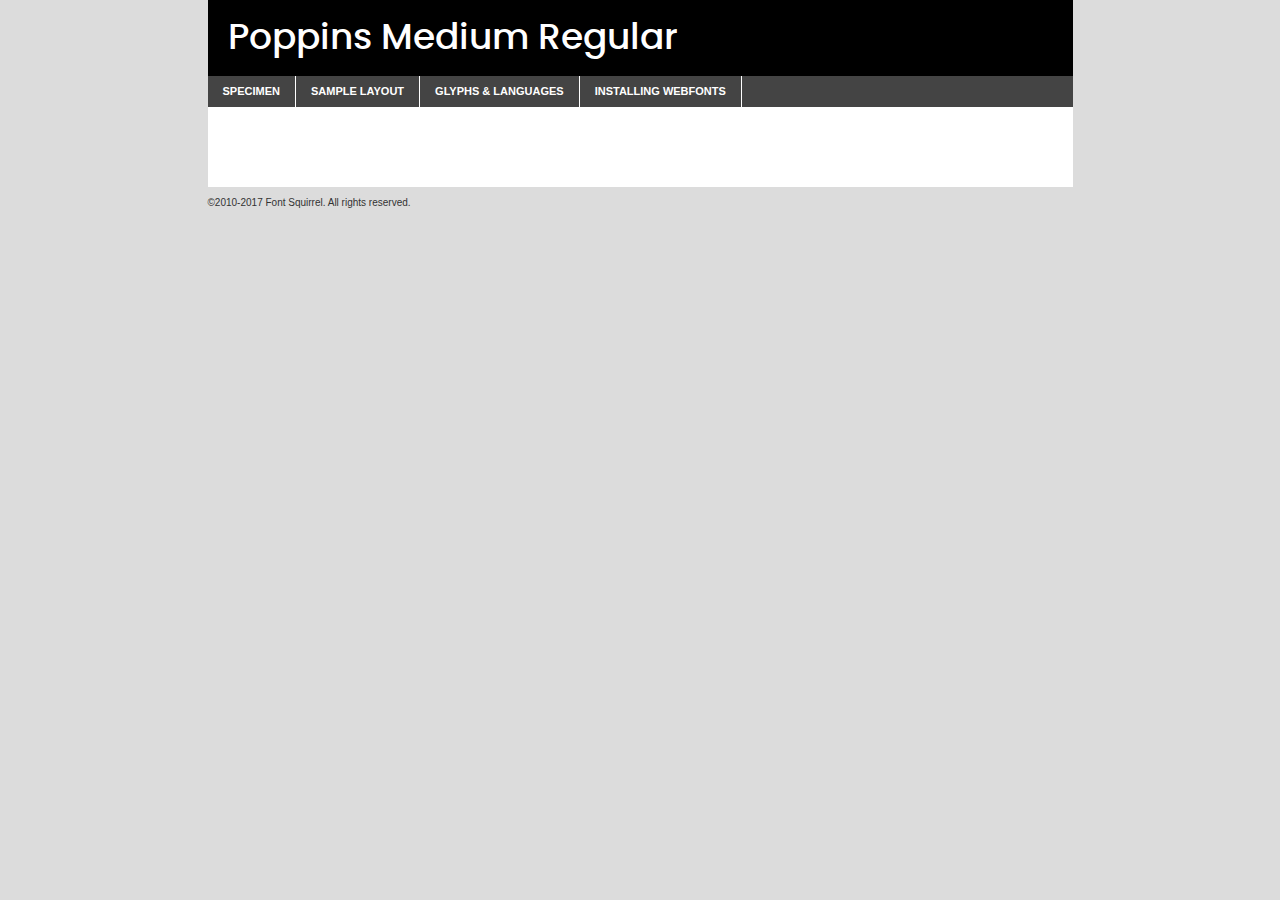
<file: Atividades/A4/components/fonts/poppins-medium-demo.html>
<!DOCTYPE html PUBLIC "-//W3C//DTD XHTML 1.0 Transitional//EN"
	"http://www.w3.org/TR/xhtml1/DTD/xhtml1-transitional.dtd">

<html xmlns="http://www.w3.org/1999/xhtml" xml:lang="en" lang="en">
<head>
	<meta http-equiv="Content-Type" content="text/html; charset=utf-8" />
	<script src="http://ajax.googleapis.com/ajax/libs/jquery/1.7.2/jquery.min.js" type="text/javascript" charset="utf-8"></script>
	<script type="text/javascript">
	(function($){$.fn.easyTabs=function(option){var param=jQuery.extend({fadeSpeed:"fast",defaultContent:1,activeClass:'active'},option);$(this).each(function(){var thisId="#"+this.id;if(param.defaultContent==''){param.defaultContent=1;}
	if(typeof param.defaultContent=="number")
	{var defaultTab=$(thisId+" .tabs li:eq("+(param.defaultContent-1)+") a").attr('href').substr(1);}else{var defaultTab=param.defaultContent;}
	$(thisId+" .tabs li a").each(function(){var tabToHide=$(this).attr('href').substr(1);$("#"+tabToHide).addClass('easytabs-tab-content');});hideAll();changeContent(defaultTab);function hideAll(){$(thisId+" .easytabs-tab-content").hide();}
	function changeContent(tabId){hideAll();$(thisId+" .tabs li").removeClass(param.activeClass);$(thisId+" .tabs li a[href=#"+tabId+"]").closest('li').addClass(param.activeClass);if(param.fadeSpeed!="none")
	{$(thisId+" #"+tabId).fadeIn(param.fadeSpeed);}else{$(thisId+" #"+tabId).show();}}
	$(thisId+" .tabs li").click(function(){var tabId=$(this).find('a').attr('href').substr(1);changeContent(tabId);return false;});});}})(jQuery);
	</script>
	<link rel="stylesheet" href="specimen_files/specimen_stylesheet.css" type="text/css" charset="utf-8" />
	<link rel="stylesheet" href="stylesheet.css" type="text/css" charset="utf-8" />

	<style type="text/css">
					body{
				font-family: 'poppinsmedium';
							}
		</style>

	<title>Poppins Medium Regular Specimen</title>
	
	
	<script type="text/javascript" charset="utf-8">
		$(document).ready(function() {
			$('#container').easyTabs({defaultContent:1});
		});
	</script>
</head>

<body>
<div id="container">
	<div id="header">
		Poppins Medium Regular	</div>
	<ul class="tabs">
		<li><a href="#specimen">Specimen</a></li>
		<li><a href="#layout">Sample Layout</a></li>
				<li><a href="#glyphs">Glyphs &amp; Languages</a></li>
		<li><a href="#installing">Installing Webfonts</a></li>
		
	</ul>
	
	<div id="main_content">

		
			<div id="specimen">
		
				<div class="section">
					<div class="grid12 firstcol">
						<div class="huge">AaBb</div>
					</div>
				</div>
		
				<div class="section">
					<div class="glyph_range">A&#x200B;B&#x200b;C&#x200b;D&#x200b;E&#x200b;F&#x200b;G&#x200b;H&#x200b;I&#x200b;J&#x200b;K&#x200b;L&#x200b;M&#x200b;N&#x200b;O&#x200b;P&#x200b;Q&#x200b;R&#x200b;S&#x200b;T&#x200b;U&#x200b;V&#x200b;W&#x200b;X&#x200b;Y&#x200b;Z&#x200b;a&#x200b;b&#x200b;c&#x200b;d&#x200b;e&#x200b;f&#x200b;g&#x200b;h&#x200b;i&#x200b;j&#x200b;k&#x200b;l&#x200b;m&#x200b;n&#x200b;o&#x200b;p&#x200b;q&#x200b;r&#x200b;s&#x200b;t&#x200b;u&#x200b;v&#x200b;w&#x200b;x&#x200b;y&#x200b;z&#x200b;1&#x200b;2&#x200b;3&#x200b;4&#x200b;5&#x200b;6&#x200b;7&#x200b;8&#x200b;9&#x200b;0&#x200b;&amp;&#x200b;.&#x200b;,&#x200b;?&#x200b;!&#x200b;&#64;&#x200b;(&#x200b;)&#x200b;#&#x200b;$&#x200b;%&#x200b;*&#x200b;+&#x200b;-&#x200b;=&#x200b;:&#x200b;;</div>
				</div>
				<div class="section">
					<div class="grid12 firstcol">
						<table class="sample_table">
							<tr><td>10</td><td class="size10">abcdefghijklmnopqrstuvwxyzABCDEFGHIJKLMNOPQRSTUVWXYZ0123456789abcdefghijklmnopqrstuvwxyzABCDEFGHIJKLMNOPQRSTUVWXYZ0123456789abcdefghijklmnopqrstuvwxyzABCDEFGHIJKLMNOPQRSTUVWXYZ</td></tr>
							<tr><td>11</td><td class="size11">abcdefghijklmnopqrstuvwxyzABCDEFGHIJKLMNOPQRSTUVWXYZ0123456789abcdefghijklmnopqrstuvwxyzABCDEFGHIJKLMNOPQRSTUVWXYZ0123456789abcdefghijklmnopqrstuvwxyzABCDEFGHIJKLMNOPQRSTUVWXYZ</td></tr>
							<tr><td>12</td><td class="size12">abcdefghijklmnopqrstuvwxyzABCDEFGHIJKLMNOPQRSTUVWXYZ0123456789abcdefghijklmnopqrstuvwxyzABCDEFGHIJKLMNOPQRSTUVWXYZ0123456789abcdefghijklmnopqrstuvwxyzABCDEFGHIJKLMNOPQRSTUVWXYZ</td></tr>
							<tr><td>13</td><td class="size13">abcdefghijklmnopqrstuvwxyzABCDEFGHIJKLMNOPQRSTUVWXYZ0123456789abcdefghijklmnopqrstuvwxyzABCDEFGHIJKLMNOPQRSTUVWXYZ0123456789abcdefghijklmnopqrstuvwxyzABCDEFGHIJKLMNOPQRSTUVWXYZ</td></tr>
							<tr><td>14</td><td class="size14">abcdefghijklmnopqrstuvwxyzABCDEFGHIJKLMNOPQRSTUVWXYZ0123456789abcdefghijklmnopqrstuvwxyzABCDEFGHIJKLMNOPQRSTUVWXYZ0123456789abcdefghijklmnopqrstuvwxyzABCDEFGHIJKLMNOPQRSTUVWXYZ</td></tr>
							<tr><td>16</td><td class="size16">abcdefghijklmnopqrstuvwxyzABCDEFGHIJKLMNOPQRSTUVWXYZ0123456789abcdefghijklmnopqrstuvwxyzABCDEFGHIJKLMNOPQRSTUVWXYZ</td></tr>
							<tr><td>18</td><td class="size18">abcdefghijklmnopqrstuvwxyzABCDEFGHIJKLMNOPQRSTUVWXYZ0123456789abcdefghijklmnopqrstuvwxyzABCDEFGHIJKLMNOPQRSTUVWXYZ</td></tr>
							<tr><td>20</td><td class="size20">abcdefghijklmnopqrstuvwxyzABCDEFGHIJKLMNOPQRSTUVWXYZ0123456789abcdefghijklmnopqrstuvwxyzABCDEFGHIJKLMNOPQRSTUVWXYZ</td></tr>
							<tr><td>24</td><td class="size24">abcdefghijklmnopqrstuvwxyzABCDEFGHIJKLMNOPQRSTUVWXYZ0123456789abcdefghijklmnopqrstuvwxyzABCDEFGHIJKLMNOPQRSTUVWXYZ</td></tr>
							<tr><td>30</td><td class="size30">abcdefghijklmnopqrstuvwxyzABCDEFGHIJKLMNOPQRSTUVWXYZ0123456789abcdefghijklmnopqrstuvwxyzABCDEFGHIJKLMNOPQRSTUVWXYZ</td></tr>
							<tr><td>36</td><td class="size36">abcdefghijklmnopqrstuvwxyzABCDEFGHIJKLMNOPQRSTUVWXYZ0123456789abcdefghijklmnopqrstuvwxyzABCDEFGHIJKLMNOPQRSTUVWXYZ</td></tr>
							<tr><td>48</td><td class="size48">abcdefghijklmnopqrstuvwxyzABCDEFGHIJKLMNOPQRSTUVWXYZ0123456789abcdefghijklmnopqrstuvwxyzABCDEFGHIJKLMNOPQRSTUVWXYZ</td></tr>
							<tr><td>60</td><td class="size60">abcdefghijklmnopqrstuvwxyzABCDEFGHIJKLMNOPQRSTUVWXYZ0123456789abcdefghijklmnopqrstuvwxyzABCDEFGHIJKLMNOPQRSTUVWXYZ</td></tr>
							<tr><td>72</td><td class="size72">abcdefghijklmnopqrstuvwxyzABCDEFGHIJKLMNOPQRSTUVWXYZ0123456789abcdefghijklmnopqrstuvwxyzABCDEFGHIJKLMNOPQRSTUVWXYZ</td></tr>
							<tr><td>90</td><td class="size90">abcdefghijklmnopqrstuvwxyzABCDEFGHIJKLMNOPQRSTUVWXYZ0123456789abcdefghijklmnopqrstuvwxyzABCDEFGHIJKLMNOPQRSTUVWXYZ</td></tr>
						</table>
				
					</div>
			
				</div>
		
		
		
								<div class="section" id="bodycomparison">


										<div id="xheight">
				<div class="fontbody">&#x25FC;&#x25FC;&#x25FC;&#x25FC;&#x25FC;&#x25FC;&#x25FC;&#x25FC;&#x25FC;&#x25FC;&#x25FC;&#x25FC;&#x25FC;&#x25FC;&#x25FC;&#x25FC;&#x25FC;&#x25FC;&#x25FC;&#x25FC;&#x25FC;&#x25FC;&#x25FC;&#x25FC;&#x25FC;&#x25FC;&#x25FC;&#x25FC;&#x25FC;&#x25FC;&#x25FC;&#x25FC;&#x25FC;&#x25FC;&#x25FC;&#x25FC;&#x25FC;&#x25FC;&#x25FC;&#x25FC;&#x25FC;&#x25FC;&#x25FC;&#x25FC;&#x25FC;&#x25FC;&#x25FC;&#x25FC;&#x25FC;&#x25FC;&#x25FC;&#x25FC;&#x25FC;&#x25FC;&#x25FC;&#x25FC;&#x25FC;&#x25FC;&#x25FC;&#x25FC;&#x25FC;&#x25FC;&#x25FC;&#x25FC;&#x25FC;&#x25FC;&#x25FC;&#x25FC;&#x25FC;&#x25FC;&#x25FC;&#x25FC;&#x25FC;&#x25FC;&#x25FC;&#x25FC;&#x25FC;&#x25FC;&#x25FC;&#x25FC;&#x25FC;&#x25FC;&#x25FC;&#x25FC;&#x25FC;&#x25FC;&#x25FC;&#x25FC;&#x25FC;&#x25FC;&#x25FC;&#x25FC;&#x25FC;&#x25FC;&#x25FC;&#x25FC;&#x25FC;&#x25FC;&#x25FC;body</div><div class="arialbody">body</div><div class="verdanabody">body</div><div class="georgiabody">body</div></div>
										<div class="fontbody" style="z-index:1">
											body<span>Poppins Medium Regular</span>
										</div>
										<div class="arialbody" style="z-index:1">
											body<span>Arial</span>
										</div>
										<div class="verdanabody" style="z-index:1">
											body<span>Verdana</span>
										</div>
										<div class="georgiabody" style="z-index:1">
											body<span>Georgia</span>
										</div>



								</div>
		
		
				<div class="section psample psample_row1" id="">
					
					<div class="grid2 firstcol">
						<p class="size10"><span>10.</span>Aenean lacinia bibendum nulla sed consectetur. Fusce dapibus, tellus ac cursus commodo, tortor mauris condimentum nibh, ut fermentum massa justo sit amet risus. Nullam id dolor id nibh ultricies vehicula ut id elit. Cum sociis natoque penatibus et magnis dis parturient montes, nascetur ridiculus mus. Nulla vitae elit libero, a pharetra augue.</p>
			
					</div>
					<div class="grid3">
						<p class="size11"><span>11.</span>Aenean lacinia bibendum nulla sed consectetur. Fusce dapibus, tellus ac cursus commodo, tortor mauris condimentum nibh, ut fermentum massa justo sit amet risus. Nullam id dolor id nibh ultricies vehicula ut id elit. Cum sociis natoque penatibus et magnis dis parturient montes, nascetur ridiculus mus. Nulla vitae elit libero, a pharetra augue.</p>
			
					</div>
					<div class="grid3">
						<p class="size12"><span>12.</span>Aenean lacinia bibendum nulla sed consectetur. Fusce dapibus, tellus ac cursus commodo, tortor mauris condimentum nibh, ut fermentum massa justo sit amet risus. Nullam id dolor id nibh ultricies vehicula ut id elit. Cum sociis natoque penatibus et magnis dis parturient montes, nascetur ridiculus mus. Nulla vitae elit libero, a pharetra augue.</p>
			
					</div>
					<div class="grid4">
						<p class="size13"><span>13.</span>Aenean lacinia bibendum nulla sed consectetur. Fusce dapibus, tellus ac cursus commodo, tortor mauris condimentum nibh, ut fermentum massa justo sit amet risus. Nullam id dolor id nibh ultricies vehicula ut id elit. Cum sociis natoque penatibus et magnis dis parturient montes, nascetur ridiculus mus. Nulla vitae elit libero, a pharetra augue.</p>
			
					</div>
					<div class="white_blend"></div>
					
				</div>
				<div class="section psample psample_row2" id="">
					<div class="grid3 firstcol">
						<p class="size14"><span>14.</span>Aenean lacinia bibendum nulla sed consectetur. Fusce dapibus, tellus ac cursus commodo, tortor mauris condimentum nibh, ut fermentum massa justo sit amet risus. Nullam id dolor id nibh ultricies vehicula ut id elit. Cum sociis natoque penatibus et magnis dis parturient montes, nascetur ridiculus mus. Nulla vitae elit libero, a pharetra augue.</p>
			
					</div>
					<div class="grid4">
						<p class="size16"><span>16.</span>Aenean lacinia bibendum nulla sed consectetur. Fusce dapibus, tellus ac cursus commodo, tortor mauris condimentum nibh, ut fermentum massa justo sit amet risus. Nullam id dolor id nibh ultricies vehicula ut id elit. Cum sociis natoque penatibus et magnis dis parturient montes, nascetur ridiculus mus. Nulla vitae elit libero, a pharetra augue.</p>
			
					</div>
					<div class="grid5">
						<p class="size18"><span>18.</span>Aenean lacinia bibendum nulla sed consectetur. Fusce dapibus, tellus ac cursus commodo, tortor mauris condimentum nibh, ut fermentum massa justo sit amet risus. Nullam id dolor id nibh ultricies vehicula ut id elit. Cum sociis natoque penatibus et magnis dis parturient montes, nascetur ridiculus mus. Nulla vitae elit libero, a pharetra augue.</p>
			
					</div>

					<div class="white_blend"></div>

				</div>
				
				<div class="section psample psample_row3" id="">
					<div class="grid5 firstcol">
						<p class="size20"><span>20.</span>Aenean lacinia bibendum nulla sed consectetur. Fusce dapibus, tellus ac cursus commodo, tortor mauris condimentum nibh, ut fermentum massa justo sit amet risus. Nullam id dolor id nibh ultricies vehicula ut id elit. Cum sociis natoque penatibus et magnis dis parturient montes, nascetur ridiculus mus. Nulla vitae elit libero, a pharetra augue.</p>
					</div>
					<div class="grid7">
						<p class="size24"><span>24.</span>Aenean lacinia bibendum nulla sed consectetur. Fusce dapibus, tellus ac cursus commodo, tortor mauris condimentum nibh, ut fermentum massa justo sit amet risus. Nullam id dolor id nibh ultricies vehicula ut id elit. Cum sociis natoque penatibus et magnis dis parturient montes, nascetur ridiculus mus. Nulla vitae elit libero, a pharetra augue.</p>
					</div>
					
					<div class="white_blend"></div>
					
				</div>
				
				<div class="section psample psample_row4" id="">
					<div class="grid12 firstcol">
						<p class="size30"><span>30.</span>Aenean lacinia bibendum nulla sed consectetur. Fusce dapibus, tellus ac cursus commodo, tortor mauris condimentum nibh, ut fermentum massa justo sit amet risus. Nullam id dolor id nibh ultricies vehicula ut id elit. Cum sociis natoque penatibus et magnis dis parturient montes, nascetur ridiculus mus. Nulla vitae elit libero, a pharetra augue.</p>
					</div>
					<div class="white_blend"></div>
					
				</div>
				
				
				
				<div class="section psample psample_row1 fullreverse">
					<div class="grid2 firstcol">
						<p class="size10"><span>10.</span>Aenean lacinia bibendum nulla sed consectetur. Fusce dapibus, tellus ac cursus commodo, tortor mauris condimentum nibh, ut fermentum massa justo sit amet risus. Nullam id dolor id nibh ultricies vehicula ut id elit. Cum sociis natoque penatibus et magnis dis parturient montes, nascetur ridiculus mus. Nulla vitae elit libero, a pharetra augue.</p>
			
					</div>
					<div class="grid3">
						<p class="size11"><span>11.</span>Aenean lacinia bibendum nulla sed consectetur. Fusce dapibus, tellus ac cursus commodo, tortor mauris condimentum nibh, ut fermentum massa justo sit amet risus. Nullam id dolor id nibh ultricies vehicula ut id elit. Cum sociis natoque penatibus et magnis dis parturient montes, nascetur ridiculus mus. Nulla vitae elit libero, a pharetra augue.</p>
			
					</div>
					<div class="grid3">
						<p class="size12"><span>12.</span>Aenean lacinia bibendum nulla sed consectetur. Fusce dapibus, tellus ac cursus commodo, tortor mauris condimentum nibh, ut fermentum massa justo sit amet risus. Nullam id dolor id nibh ultricies vehicula ut id elit. Cum sociis natoque penatibus et magnis dis parturient montes, nascetur ridiculus mus. Nulla vitae elit libero, a pharetra augue.</p>
			
					</div>
					<div class="grid4">
						<p class="size13"><span>13.</span>Aenean lacinia bibendum nulla sed consectetur. Fusce dapibus, tellus ac cursus commodo, tortor mauris condimentum nibh, ut fermentum massa justo sit amet risus. Nullam id dolor id nibh ultricies vehicula ut id elit. Cum sociis natoque penatibus et magnis dis parturient montes, nascetur ridiculus mus. Nulla vitae elit libero, a pharetra augue.</p>
			
					</div>
					<div class="black_blend"></div>
					
				</div>
				
				<div class="section psample psample_row2 fullreverse">
					<div class="grid3 firstcol">
						<p class="size14"><span>14.</span>Aenean lacinia bibendum nulla sed consectetur. Fusce dapibus, tellus ac cursus commodo, tortor mauris condimentum nibh, ut fermentum massa justo sit amet risus. Nullam id dolor id nibh ultricies vehicula ut id elit. Cum sociis natoque penatibus et magnis dis parturient montes, nascetur ridiculus mus. Nulla vitae elit libero, a pharetra augue.</p>
			
					</div>
					<div class="grid4">
						<p class="size16"><span>16.</span>Aenean lacinia bibendum nulla sed consectetur. Fusce dapibus, tellus ac cursus commodo, tortor mauris condimentum nibh, ut fermentum massa justo sit amet risus. Nullam id dolor id nibh ultricies vehicula ut id elit. Cum sociis natoque penatibus et magnis dis parturient montes, nascetur ridiculus mus. Nulla vitae elit libero, a pharetra augue.</p>
			
					</div>
					<div class="grid5">
						<p class="size18"><span>18.</span>Aenean lacinia bibendum nulla sed consectetur. Fusce dapibus, tellus ac cursus commodo, tortor mauris condimentum nibh, ut fermentum massa justo sit amet risus. Nullam id dolor id nibh ultricies vehicula ut id elit. Cum sociis natoque penatibus et magnis dis parturient montes, nascetur ridiculus mus. Nulla vitae elit libero, a pharetra augue.</p>
			
					</div>
					<div class="black_blend"></div>

				</div>
				
				<div class="section psample fullreverse psample_row3" id="">
					<div class="grid5 firstcol">
						<p class="size20"><span>20.</span>Aenean lacinia bibendum nulla sed consectetur. Fusce dapibus, tellus ac cursus commodo, tortor mauris condimentum nibh, ut fermentum massa justo sit amet risus. Nullam id dolor id nibh ultricies vehicula ut id elit. Cum sociis natoque penatibus et magnis dis parturient montes, nascetur ridiculus mus. Nulla vitae elit libero, a pharetra augue.</p>
					</div>
					<div class="grid7">
						<p class="size24"><span>24.</span>Aenean lacinia bibendum nulla sed consectetur. Fusce dapibus, tellus ac cursus commodo, tortor mauris condimentum nibh, ut fermentum massa justo sit amet risus. Nullam id dolor id nibh ultricies vehicula ut id elit. Cum sociis natoque penatibus et magnis dis parturient montes, nascetur ridiculus mus. Nulla vitae elit libero, a pharetra augue.</p>
					</div>
					
					<div class="black_blend"></div>
					
				</div>
				
				<div class="section psample fullreverse psample_row4" id="" style="border-bottom: 20px #000 solid;">
					<div class="grid12 firstcol">
						<p class="size30"><span>30.</span>Aenean lacinia bibendum nulla sed consectetur. Fusce dapibus, tellus ac cursus commodo, tortor mauris condimentum nibh, ut fermentum massa justo sit amet risus. Nullam id dolor id nibh ultricies vehicula ut id elit. Cum sociis natoque penatibus et magnis dis parturient montes, nascetur ridiculus mus. Nulla vitae elit libero, a pharetra augue.</p>
					</div>
					<div class="black_blend"></div>
					
				</div>
				
				
				
				
			</div>
			
			<div id="layout">
				
				<div class="section">
					
					<div class="grid12 firstcol">
						<h1>Lorem Ipsum Dolor</h1>
						<h2>Etiam porta sem malesuada magna mollis euismod</h2>
						
						<p class="byline">By <a href="#link">Aenean Lacinia</a></p>
					</div>
				</div>
				<div class="section">
					<div class="grid8 firstcol">
						<p class="large">Donec sed odio dui. Morbi leo risus, porta ac consectetur ac, vestibulum at eros. Fusce dapibus, tellus ac cursus commodo, tortor mauris condimentum nibh, ut fermentum massa justo sit amet risus. </p>

						
						<h3>Pellentesque ornare sem</h3>

						<p>Maecenas sed diam eget risus varius blandit sit amet non magna. Maecenas faucibus mollis interdum. Donec ullamcorper nulla non metus auctor fringilla. Nullam id dolor id nibh ultricies vehicula ut id elit. Nullam id dolor id nibh ultricies vehicula ut id elit. </p>

						<p>Aenean eu leo quam. Pellentesque ornare sem lacinia quam venenatis vestibulum. Lorem ipsum dolor sit amet, consectetur adipiscing elit. Cum sociis natoque penatibus et magnis dis parturient montes, nascetur ridiculus mus. </p>

						<p>Nulla vitae elit libero, a pharetra augue. Praesent commodo cursus magna, vel scelerisque nisl consectetur et. Aenean lacinia bibendum nulla sed consectetur. </p>

						<p>Nullam quis risus eget urna mollis ornare vel eu leo. Nullam quis risus eget urna mollis ornare vel eu leo. Maecenas sed diam eget risus varius blandit sit amet non magna. Donec ullamcorper nulla non metus auctor fringilla. </p>

						<h3>Cras mattis consectetur</h3>

						<p>Aenean eu leo quam. Pellentesque ornare sem lacinia quam venenatis vestibulum. Aenean lacinia bibendum nulla sed consectetur. Integer posuere erat a ante venenatis dapibus posuere velit aliquet. Cras mattis consectetur purus sit amet fermentum. </p>

						<p>Nullam id dolor id nibh ultricies vehicula ut id elit. Nullam quis risus eget urna mollis ornare vel eu leo. Cras mattis consectetur purus sit amet fermentum.</p>
					</div>
					
					<div class="grid4 sidebar">
						
						<div class="box reverse">
							<p class="last">Nullam quis risus eget urna mollis ornare vel eu leo. Donec ullamcorper nulla non metus auctor fringilla. Cras mattis consectetur purus sit amet fermentum. Sed posuere consectetur est at lobortis. Lorem ipsum dolor sit amet, consectetur adipiscing elit. </p>
						</div>
						
						<p class="caption">Maecenas sed diam eget risus varius.</p>

						<p>Vestibulum id ligula porta felis euismod semper. Integer posuere erat a ante venenatis dapibus posuere velit aliquet. Vestibulum id ligula porta felis euismod semper. Sed posuere consectetur est at lobortis. Maecenas sed diam eget risus varius blandit sit amet non magna. Fusce dapibus, tellus ac cursus commodo, tortor mauris condimentum nibh, ut fermentum massa justo sit amet risus. </p>

					

						<p>Duis mollis, est non commodo luctus, nisi erat porttitor ligula, eget lacinia odio sem nec elit. Aenean lacinia bibendum nulla sed consectetur. Vivamus sagittis lacus vel augue laoreet rutrum faucibus dolor auctor. Aenean lacinia bibendum nulla sed consectetur. Nullam quis risus eget urna mollis ornare vel eu leo. </p>

						<p>Praesent commodo cursus magna, vel scelerisque nisl consectetur et. Donec ullamcorper nulla non metus auctor fringilla. Maecenas faucibus mollis interdum. Fusce dapibus, tellus ac cursus commodo, tortor mauris condimentum nibh, ut fermentum massa justo sit amet risus. </p>

					</div>
				</div>
				
			</div>


			



		<div id="glyphs">
			<div class="section">
				<div class="grid12 firstcol">
			
				<h1>Language Support</h1>
				<p>The subset of Poppins Medium Regular in this kit supports the following languages:<br />
			
					Albanian, Basque, Breton, Chamorro, Danish, Dutch, English, Faroese, Finnish, French, Frisian, Galician, German, Icelandic, Italian, Malagasy, Norwegian, Portuguese, Spanish, Alsatian, Aragonese, Arapaho, Arrernte, Asturian, Aymara, Bislama, Cebuano, Corsican, Fijian, French_creole, Genoese, Gilbertese, Greenlandic, Haitian_creole, Hiligaynon, Hmong, Hopi, Ibanag, Iloko_ilokano, Indonesian, Interglossa_glosa, Interlingua, Irish_gaelic, Jerriais, Lojban, Lombard, Luxembourgeois, Manx, Mohawk, Norfolk_pitcairnese, Occitan, Oromo, Pangasinan, Papiamento, Piedmontese, Potawatomi, Rhaeto-romance, Romansh, Rotokas, Sami_lule, Samoan, Sardinian, Scots_gaelic, Seychelles_creole, Shona, Sicilian, Somali, Southern_ndebele, Swahili, Swati_swazi, Tagalog_filipino_pilipino, Tetum, Tok_pisin, Uyghur_latinized, Volapuk, Walloon, Warlpiri, Xhosa, Yapese, Zulu, Latinbasic, Ubasic, Demo				</p>
				<h1>Glyph Chart</h1>
				<p>The subset of Poppins Medium Regular in this kit includes all the glyphs listed below. Unicode entities are included above each glyph to help you insert individual characters into your layout.</p>
				<div id="glyph_chart">
			
																														 <div><p>&amp;#13;</p>&#13;</div>
																				 <div><p>&amp;#32;</p>&#32;</div>
																				 <div><p>&amp;#33;</p>&#33;</div>
																				 <div><p>&amp;#34;</p>&#34;</div>
																				 <div><p>&amp;#35;</p>&#35;</div>
																				 <div><p>&amp;#36;</p>&#36;</div>
																				 <div><p>&amp;#37;</p>&#37;</div>
																				 <div><p>&amp;#38;</p>&#38;</div>
																				 <div><p>&amp;#39;</p>&#39;</div>
																				 <div><p>&amp;#40;</p>&#40;</div>
																				 <div><p>&amp;#41;</p>&#41;</div>
																				 <div><p>&amp;#42;</p>&#42;</div>
																				 <div><p>&amp;#43;</p>&#43;</div>
																				 <div><p>&amp;#44;</p>&#44;</div>
																				 <div><p>&amp;#45;</p>&#45;</div>
																				 <div><p>&amp;#46;</p>&#46;</div>
																				 <div><p>&amp;#47;</p>&#47;</div>
																				 <div><p>&amp;#48;</p>&#48;</div>
																				 <div><p>&amp;#49;</p>&#49;</div>
																				 <div><p>&amp;#50;</p>&#50;</div>
																				 <div><p>&amp;#51;</p>&#51;</div>
																				 <div><p>&amp;#52;</p>&#52;</div>
																				 <div><p>&amp;#53;</p>&#53;</div>
																				 <div><p>&amp;#54;</p>&#54;</div>
																				 <div><p>&amp;#55;</p>&#55;</div>
																				 <div><p>&amp;#56;</p>&#56;</div>
																				 <div><p>&amp;#57;</p>&#57;</div>
																				 <div><p>&amp;#58;</p>&#58;</div>
																				 <div><p>&amp;#59;</p>&#59;</div>
																				 <div><p>&amp;#60;</p>&#60;</div>
																				 <div><p>&amp;#61;</p>&#61;</div>
																				 <div><p>&amp;#62;</p>&#62;</div>
																				 <div><p>&amp;#63;</p>&#63;</div>
																				 <div><p>&amp;#64;</p>&#64;</div>
																				 <div><p>&amp;#65;</p>&#65;</div>
																				 <div><p>&amp;#66;</p>&#66;</div>
																				 <div><p>&amp;#67;</p>&#67;</div>
																				 <div><p>&amp;#68;</p>&#68;</div>
																				 <div><p>&amp;#69;</p>&#69;</div>
																				 <div><p>&amp;#70;</p>&#70;</div>
																				 <div><p>&amp;#71;</p>&#71;</div>
																				 <div><p>&amp;#72;</p>&#72;</div>
																				 <div><p>&amp;#73;</p>&#73;</div>
																				 <div><p>&amp;#74;</p>&#74;</div>
																				 <div><p>&amp;#75;</p>&#75;</div>
																				 <div><p>&amp;#76;</p>&#76;</div>
																				 <div><p>&amp;#77;</p>&#77;</div>
																				 <div><p>&amp;#78;</p>&#78;</div>
																				 <div><p>&amp;#79;</p>&#79;</div>
																				 <div><p>&amp;#80;</p>&#80;</div>
																				 <div><p>&amp;#81;</p>&#81;</div>
																				 <div><p>&amp;#82;</p>&#82;</div>
																				 <div><p>&amp;#83;</p>&#83;</div>
																				 <div><p>&amp;#84;</p>&#84;</div>
																				 <div><p>&amp;#85;</p>&#85;</div>
																				 <div><p>&amp;#86;</p>&#86;</div>
																				 <div><p>&amp;#87;</p>&#87;</div>
																				 <div><p>&amp;#88;</p>&#88;</div>
																				 <div><p>&amp;#89;</p>&#89;</div>
																				 <div><p>&amp;#90;</p>&#90;</div>
																				 <div><p>&amp;#91;</p>&#91;</div>
																				 <div><p>&amp;#92;</p>&#92;</div>
																				 <div><p>&amp;#93;</p>&#93;</div>
																				 <div><p>&amp;#94;</p>&#94;</div>
																				 <div><p>&amp;#95;</p>&#95;</div>
																				 <div><p>&amp;#96;</p>&#96;</div>
																				 <div><p>&amp;#97;</p>&#97;</div>
																				 <div><p>&amp;#98;</p>&#98;</div>
																				 <div><p>&amp;#99;</p>&#99;</div>
																				 <div><p>&amp;#100;</p>&#100;</div>
																				 <div><p>&amp;#101;</p>&#101;</div>
																				 <div><p>&amp;#102;</p>&#102;</div>
																				 <div><p>&amp;#103;</p>&#103;</div>
																				 <div><p>&amp;#104;</p>&#104;</div>
																				 <div><p>&amp;#105;</p>&#105;</div>
																				 <div><p>&amp;#106;</p>&#106;</div>
																				 <div><p>&amp;#107;</p>&#107;</div>
																				 <div><p>&amp;#108;</p>&#108;</div>
																				 <div><p>&amp;#109;</p>&#109;</div>
																				 <div><p>&amp;#110;</p>&#110;</div>
																				 <div><p>&amp;#111;</p>&#111;</div>
																				 <div><p>&amp;#112;</p>&#112;</div>
																				 <div><p>&amp;#113;</p>&#113;</div>
																				 <div><p>&amp;#114;</p>&#114;</div>
																				 <div><p>&amp;#115;</p>&#115;</div>
																				 <div><p>&amp;#116;</p>&#116;</div>
																				 <div><p>&amp;#117;</p>&#117;</div>
																				 <div><p>&amp;#118;</p>&#118;</div>
																				 <div><p>&amp;#119;</p>&#119;</div>
																				 <div><p>&amp;#120;</p>&#120;</div>
																				 <div><p>&amp;#121;</p>&#121;</div>
																				 <div><p>&amp;#122;</p>&#122;</div>
																				 <div><p>&amp;#123;</p>&#123;</div>
																				 <div><p>&amp;#124;</p>&#124;</div>
																				 <div><p>&amp;#125;</p>&#125;</div>
																				 <div><p>&amp;#126;</p>&#126;</div>
																				 <div><p>&amp;#160;</p>&#160;</div>
																				 <div><p>&amp;#161;</p>&#161;</div>
																				 <div><p>&amp;#162;</p>&#162;</div>
																				 <div><p>&amp;#163;</p>&#163;</div>
																				 <div><p>&amp;#164;</p>&#164;</div>
																				 <div><p>&amp;#165;</p>&#165;</div>
																				 <div><p>&amp;#166;</p>&#166;</div>
																				 <div><p>&amp;#167;</p>&#167;</div>
																				 <div><p>&amp;#168;</p>&#168;</div>
																				 <div><p>&amp;#169;</p>&#169;</div>
																				 <div><p>&amp;#170;</p>&#170;</div>
																				 <div><p>&amp;#171;</p>&#171;</div>
																				 <div><p>&amp;#172;</p>&#172;</div>
																				 <div><p>&amp;#173;</p>&#173;</div>
																				 <div><p>&amp;#174;</p>&#174;</div>
																				 <div><p>&amp;#175;</p>&#175;</div>
																				 <div><p>&amp;#176;</p>&#176;</div>
																				 <div><p>&amp;#177;</p>&#177;</div>
																				 <div><p>&amp;#178;</p>&#178;</div>
																				 <div><p>&amp;#179;</p>&#179;</div>
																				 <div><p>&amp;#180;</p>&#180;</div>
																				 <div><p>&amp;#181;</p>&#181;</div>
																				 <div><p>&amp;#182;</p>&#182;</div>
																				 <div><p>&amp;#183;</p>&#183;</div>
																				 <div><p>&amp;#184;</p>&#184;</div>
																				 <div><p>&amp;#185;</p>&#185;</div>
																				 <div><p>&amp;#186;</p>&#186;</div>
																				 <div><p>&amp;#187;</p>&#187;</div>
																				 <div><p>&amp;#188;</p>&#188;</div>
																				 <div><p>&amp;#189;</p>&#189;</div>
																				 <div><p>&amp;#190;</p>&#190;</div>
																				 <div><p>&amp;#191;</p>&#191;</div>
																				 <div><p>&amp;#192;</p>&#192;</div>
																				 <div><p>&amp;#193;</p>&#193;</div>
																				 <div><p>&amp;#194;</p>&#194;</div>
																				 <div><p>&amp;#195;</p>&#195;</div>
																				 <div><p>&amp;#196;</p>&#196;</div>
																				 <div><p>&amp;#197;</p>&#197;</div>
																				 <div><p>&amp;#198;</p>&#198;</div>
																				 <div><p>&amp;#199;</p>&#199;</div>
																				 <div><p>&amp;#200;</p>&#200;</div>
																				 <div><p>&amp;#201;</p>&#201;</div>
																				 <div><p>&amp;#202;</p>&#202;</div>
																				 <div><p>&amp;#203;</p>&#203;</div>
																				 <div><p>&amp;#204;</p>&#204;</div>
																				 <div><p>&amp;#205;</p>&#205;</div>
																				 <div><p>&amp;#206;</p>&#206;</div>
																				 <div><p>&amp;#207;</p>&#207;</div>
																				 <div><p>&amp;#208;</p>&#208;</div>
																				 <div><p>&amp;#209;</p>&#209;</div>
																				 <div><p>&amp;#210;</p>&#210;</div>
																				 <div><p>&amp;#211;</p>&#211;</div>
																				 <div><p>&amp;#212;</p>&#212;</div>
																				 <div><p>&amp;#213;</p>&#213;</div>
																				 <div><p>&amp;#214;</p>&#214;</div>
																				 <div><p>&amp;#215;</p>&#215;</div>
																				 <div><p>&amp;#216;</p>&#216;</div>
																				 <div><p>&amp;#217;</p>&#217;</div>
																				 <div><p>&amp;#218;</p>&#218;</div>
																				 <div><p>&amp;#219;</p>&#219;</div>
																				 <div><p>&amp;#220;</p>&#220;</div>
																				 <div><p>&amp;#221;</p>&#221;</div>
																				 <div><p>&amp;#222;</p>&#222;</div>
																				 <div><p>&amp;#223;</p>&#223;</div>
																				 <div><p>&amp;#224;</p>&#224;</div>
																				 <div><p>&amp;#225;</p>&#225;</div>
																				 <div><p>&amp;#226;</p>&#226;</div>
																				 <div><p>&amp;#227;</p>&#227;</div>
																				 <div><p>&amp;#228;</p>&#228;</div>
																				 <div><p>&amp;#229;</p>&#229;</div>
																				 <div><p>&amp;#230;</p>&#230;</div>
																				 <div><p>&amp;#231;</p>&#231;</div>
																				 <div><p>&amp;#232;</p>&#232;</div>
																				 <div><p>&amp;#233;</p>&#233;</div>
																				 <div><p>&amp;#234;</p>&#234;</div>
																				 <div><p>&amp;#235;</p>&#235;</div>
																				 <div><p>&amp;#236;</p>&#236;</div>
																				 <div><p>&amp;#237;</p>&#237;</div>
																				 <div><p>&amp;#238;</p>&#238;</div>
																				 <div><p>&amp;#239;</p>&#239;</div>
																				 <div><p>&amp;#240;</p>&#240;</div>
																				 <div><p>&amp;#241;</p>&#241;</div>
																				 <div><p>&amp;#242;</p>&#242;</div>
																				 <div><p>&amp;#243;</p>&#243;</div>
																				 <div><p>&amp;#244;</p>&#244;</div>
																				 <div><p>&amp;#245;</p>&#245;</div>
																				 <div><p>&amp;#246;</p>&#246;</div>
																				 <div><p>&amp;#247;</p>&#247;</div>
																				 <div><p>&amp;#248;</p>&#248;</div>
																				 <div><p>&amp;#249;</p>&#249;</div>
																				 <div><p>&amp;#250;</p>&#250;</div>
																				 <div><p>&amp;#251;</p>&#251;</div>
																				 <div><p>&amp;#252;</p>&#252;</div>
																				 <div><p>&amp;#253;</p>&#253;</div>
																				 <div><p>&amp;#254;</p>&#254;</div>
																				 <div><p>&amp;#255;</p>&#255;</div>
																				 <div><p>&amp;#338;</p>&#338;</div>
																				 <div><p>&amp;#339;</p>&#339;</div>
																				 <div><p>&amp;#376;</p>&#376;</div>
																				 <div><p>&amp;#710;</p>&#710;</div>
																				 <div><p>&amp;#732;</p>&#732;</div>
																				 <div><p>&amp;#8192;</p>&#8192;</div>
																				 <div><p>&amp;#8193;</p>&#8193;</div>
																				 <div><p>&amp;#8194;</p>&#8194;</div>
																				 <div><p>&amp;#8195;</p>&#8195;</div>
																				 <div><p>&amp;#8196;</p>&#8196;</div>
																				 <div><p>&amp;#8197;</p>&#8197;</div>
																				 <div><p>&amp;#8198;</p>&#8198;</div>
																				 <div><p>&amp;#8199;</p>&#8199;</div>
																				 <div><p>&amp;#8200;</p>&#8200;</div>
																				 <div><p>&amp;#8201;</p>&#8201;</div>
																				 <div><p>&amp;#8202;</p>&#8202;</div>
																				 <div><p>&amp;#8208;</p>&#8208;</div>
																				 <div><p>&amp;#8209;</p>&#8209;</div>
																				 <div><p>&amp;#8210;</p>&#8210;</div>
																				 <div><p>&amp;#8211;</p>&#8211;</div>
																				 <div><p>&amp;#8212;</p>&#8212;</div>
																				 <div><p>&amp;#8216;</p>&#8216;</div>
																				 <div><p>&amp;#8217;</p>&#8217;</div>
																				 <div><p>&amp;#8218;</p>&#8218;</div>
																				 <div><p>&amp;#8220;</p>&#8220;</div>
																				 <div><p>&amp;#8221;</p>&#8221;</div>
																				 <div><p>&amp;#8222;</p>&#8222;</div>
																				 <div><p>&amp;#8226;</p>&#8226;</div>
																				 <div><p>&amp;#8230;</p>&#8230;</div>
																				 <div><p>&amp;#8239;</p>&#8239;</div>
																				 <div><p>&amp;#8249;</p>&#8249;</div>
																				 <div><p>&amp;#8250;</p>&#8250;</div>
																				 <div><p>&amp;#8287;</p>&#8287;</div>
																				 <div><p>&amp;#8364;</p>&#8364;</div>
																				 <div><p>&amp;#8482;</p>&#8482;</div>
																				 <div><p>&amp;#9724;</p>&#9724;</div>
																				 <div><p>&amp;#64257;</p>&#64257;</div>
																				 <div><p>&amp;#64258;</p>&#64258;</div>
																																																</div>	
				</div>
		
		
			</div>
		</div>
		
		
		<div id="specs">
			
		</div>
	
		<div id="installing">
			<div class="section">
				<div class="grid7 firstcol">
					<h1>Installing Webfonts</h1>
					
					<p>Webfonts are supported by all major browser platforms but not all in the same way. There are currently four different font formats that must be included in order to target all browsers. This includes TTF, WOFF, EOT and SVG.</p>
					
					<h2>1. Upload your webfonts</h2>
					<p>You must upload your webfont kit to your website. They should be in or near the same directory as your CSS files.</p>
					
					<h2>2. Include the webfont stylesheet</h2>
					<p>A special CSS @font-face declaration helps the various browsers select the appropriate font it needs without causing you a bunch of headaches. Learn more about this syntax by reading the <a href="https://www.fontspring.com/blog/further-hardening-of-the-bulletproof-syntax">Fontspring blog post</a> about it. The code for it is as follows:</p>


<code>
@font-face{ 
	font-family: 'MyWebFont';
	src: url('WebFont.eot');
	src: url('WebFont.eot?#iefix') format('embedded-opentype'),
	     url('WebFont.woff') format('woff'),
	     url('WebFont.ttf') format('truetype'),
	     url('WebFont.svg#webfont') format('svg');
}
</code>

	<p>We've already gone ahead and generated the code for you. All you have to do is link to the stylesheet in your HTML, like this:</p>
	<code>&lt;link rel=&quot;stylesheet&quot; href=&quot;stylesheet.css&quot; type=&quot;text/css&quot; charset=&quot;utf-8&quot; /&gt;</code>

					<h2>3. Modify your own stylesheet</h2>
					<p>To take advantage of your new fonts, you must tell your stylesheet to use them. Look at the original @font-face declaration above and find the property called "font-family." The name linked there will be what you use to reference the font. Prepend that webfont name to the font stack in the "font-family" property, inside the selector you want to change. For example:</p>
<code>p { font-family: 'WebFont', Arial, sans-serif; }</code>

<h2>4. Test</h2>
<p>Getting webfonts to work cross-browser <em>can</em> be tricky. Use the information in the sidebar to help you if you find that fonts aren't loading in a particular browser.</p>
				</div>
				
				<div class="grid5 sidebar">
					<div class="box">
						<h2>Troubleshooting<br />Font-Face Problems</h2>
						<p>Having trouble getting your webfonts to load in your new website? Here are some tips to sort out what might be the problem.</p>

						<h3>Fonts not showing in any browser</h3>

						<p>This sounds like you need to work on the plumbing. You either did not upload the fonts to the correct directory, or you did not link the fonts properly in the CSS. If you've confirmed that all this is correct and you still have a problem, take a look at your .htaccess file and see if requests are getting intercepted.</p>

						<h3>Fonts not loading in iPhone or iPad</h3>

						<p>The most common problem here is that you are serving the fonts from an IIS server. IIS refuses to serve files that have unknown MIME types. If that is the case, you must set the MIME type for SVG to "image/svg+xml" in the server settings. Follow these instructions from Microsoft if you need help.</p>

						<h3>Fonts not loading in Firefox</h3>

						<p>The primary reason for this failure? You are still using a version Firefox older than 3.5. So upgrade already! If that isn't it, then you are very likely serving fonts from a different domain. Firefox requires that all font assets be served from the same domain. Lastly it is possible that you need to add WOFF to your list of MIME types (if you are serving via IIS.)</p>

						<h3>Fonts not loading in IE</h3>

						<p>Are you looking at Internet Explorer on an actual Windows machine or are you cheating by using a service like Adobe BrowserLab? Many of these screenshot services do not render @font-face for IE. Best to test it on a real machine.</p>

						<h3>Fonts not loading in IE9</h3>

						<p>IE9, like Firefox, requires that fonts be served from the same domain as the website. Make sure that is the case.</p>
					</div>
				</div>
			</div>
			
		</div>
	
	</div>
	<div id="footer">
		<p>&copy;2010-2017 Font Squirrel. All rights reserved.</p>
	</div>
</div>
</body>
</html>
</file>
<file: Atividades/A4/styles/style.css>
body{
    background-color: rgb(34, 34, 34);
    color: white;
    font-family: poppinsregular;
    max-width: 1200px;
    margin: 0 auto;
    padding: 15px;
}

header{
    display: flex;
    flex-direction: row;
    justify-content: space-between;
    align-items: center;
}

footer{
    background-color: black;
    display: flex;
    align-items: baseline;
    font-size: smaller;
    max-height: 0;
    padding: 15px;
}

#title{
    flex-direction: column;
    line-height: 10px;
}

li{
    display: inline-block;
    margin: 20px;
}

a{
    color: white;
}

a:hover{
    color: #9af7fd;
    transition: 0.3s all;
}

#inscreva-se-btn{
    border: 2px solid #9af7fd;
    padding: 10px;
    border-radius: 15px;
}

#inscreva-se-btn:hover{
    background-color: #9af7fd;
    color: white;
}

h1{
    font-weight: 200;
}

main{
    display: flex;
    flex-direction: row;
    margin-top: 50px;
}

h2{
    font-size: 56px;
    line-height: 10px;
    font-family: poppinsmedium;
}

span{
    color: #9af7fd;
}

p{
    line-height: 20px;
    max-width: 500px;
    font-family: poppinslight;
}

img{
    width: 580px;
}

form{
    display: flex;
    flex-direction: column;
    width: 70%;
}

form [type="submit"]{
    height: 50px;
    width: 50%;
    background-color: #9af7fd;
    color: white;
    font-weight: bold;
}

form [type="submit"]:hover{
    cursor: pointer;
}

input{
    margin-top: 20px;
    height: 20px;
    padding: 15px;
    border-radius: 20px;
    border: none;
    font-size: 15px;
}
</file>
<file: Atividades/A4/styles/fonts.css>
@font-face {
    font-family: 'poppinsblack';
    src: url('../components/fonts/poppins-black-webfont.woff2') format('woff2'),
         url('../components/fonts/poppins-black-webfont.woff') format('woff');
    font-weight: normal;
    font-style: normal;
  
  }
  
  @font-face {
    font-family: 'poppinsbold';
    src: url('../components/fonts/poppins-bold-webfont.woff2') format('woff2'),
         url('../components/fonts/poppins-bold-webfont.woff') format('woff');
    font-weight: normal;
    font-style: normal;
  
  }
  
  
  @font-face {
    font-family: 'poppinslight';
    src: url('../components/fonts/poppins-light-webfont.woff2') format('woff2'),
         url('../components/fonts/poppins-light-webfont.woff') format('woff');
    font-weight: normal;
    font-style: normal;
  
  }
  
  
  @font-face {
    font-family: 'poppinsmedium';
    src: url('../components/fonts/poppins-medium-webfont.woff2') format('woff2'),
         url('../components/fonts/poppins-medium-webfont.woff') format('woff');
    font-weight: normal;
    font-style: normal;
  
  }
  
  @font-face {
    font-family: 'poppinsregular';
    src: url('../components/fonts/poppins-regular-webfont.woff2') format('woff2'),
         url('../components/fonts/poppins-regular-webfont.woff') format('woff');
    font-weight: normal;
    font-style: normal;
  
  }
  
  @font-face {
    font-family: 'poppinssemibold';
    src: url('../components/fonts/poppins-semibold-webfont.woff2') format('woff2'),
         url('../components/fonts/poppins-semibold-webfont.woff') format('woff');
    font-weight: normal;
    font-style: normal;
  
  }
</file>
<file: Atividades/A4/styles/media.css>
@media screen and (max-width: 760px){

    header{
        flex-direction: column;
    }

    main{
        flex-direction: column;
    }

    h2{
        font-size: 38px;
    }

    form{
        margin: 0 auto;
        width: 100%;
    }

    input{
        align-self: center;
    }

    img{
        display: none;
    }

    ul{
        text-align: center;
    }
}
</file>
<file: Atividades/A6/styles/style.css>
@import url('https://fonts.googleapis.com/css?family=Poppins:400,500,600,700,800,900&display=swap');

*{
    margin: 0;
    padding: 0;
    box-sizing: border-box;
    outline: none;
    font-family: 'Poppins', sans-serif;
}

input[type="checkbox"]{
    position: fixed;
    z-index: 1;
    top: 40px;
    right: 100px;
    cursor: pointer;
    -webkit-appearance: none;
}

input[type="checkbox"]:before{
    content: 'Dark';
    color: #fff;
    background: #000;
    padding: 10px 20px;
}

input[type="checkbox"]:checked:before{
    content: 'Light';
    color: #000;
    background: #fff;
}

input[type="checkbox"]:checked ~ *{
    filter: invert(1)
}

section{
    position: absolute;
    top: 0;
    left: 0;
    background: #fff;
    min-height: 100vh;
    padding: 80px 100px;
}

section img{
    max-width: 500px;
    float: left;
    margin: 10px 20px 10px 0;
    filter: inherit;
}
</file>
<file: Atividades/A9/style.css>
body {
    display: flex;
    justify-content: center;
    align-items: center;
    background-color: blueviolet;
}

div {
    position: absolute;

    bottom: 50%;
    width: 25%;
    height: 25vh;
}

.selected-color {
    background-color: black; /* valor padrão */
    color: white;
}

.selected-color.black {
    background-color: black;
    color: white;
}

.selected-color.white {
    background-color: white;
    color: black;
}

.selected-color.red {
    background-color: red;
    color: black;
}

.selected-color.purple {
    background-color: purple;
    color: black;
}

.selected-color.fuchsia {
    background-color: fuchsia;
    color: black;
}

.selected-color.green {
    background-color: green;
    color: black;
}

.selected-color.yellow {
    background-color: yellow;
    color: black;
}

.selected-color.aqua {
    background-color: aqua;
    color: black;
}
</file>
<file: Atividades/Projeto/style.css>
body {
    font-family: Arial, sans-serif;
    background-color: #f2f2f2;
    margin: 0;
    padding: 0;
}

.container {
    width: 350px;
    margin: 0 auto;
    margin-top: 50px;
    background-color: #fff;
    padding: 20px;
    border-radius: 5px;
    box-shadow: 0 0 10px rgba(0, 0, 0, 0.1);
}

.header {
    display: flex;
    justify-content: space-between;
    align-items: center;
    margin-bottom: 20px;
}

h1,
h2 {
    text-align: center;
}

.form-group {
    margin-bottom: 20px;
}

.form-group input,
.form-group button,
.form-group span {
    display: inline-block;
    vertical-align: middle;
}

.form-group label {
    display: block;
    font-weight: bold;
    margin-bottom: 5px;
}

.form-group input {
    width: 91%;
    padding: 5px;
    font-size: 16px;
    border-radius: 3px;
    border: 1px solid #ccc;
}

.form-group button {
    width: 100%;
    padding: 10px;
    font-size: 16px;
    background-color: #4CAF50;
    color: #fff;
    border: none;
    border-radius: 3px;
    cursor: pointer;
}

.logout-button {
    padding: 5px 10px;
    font-size: 14px;
    background-color: #f44336;
    color: #fff;
    border: none;
    border-radius: 3px;
    cursor: pointer;
}

.agenda {
    margin-top: 30px;
}

.agenda ul {
    list-style-type: none;
    padding: 0;
}

.agenda li {
    position: relative;
    margin-bottom: 10px;
}

.agenda li button {
    position: absolute;
    width: 23px;
    height: 23px;
    right: 0;
    top: 0;
    padding: 5px 5px;
    background-color: #ff5f5f;
    color: #fff;
    border: none;
    border-radius: 50%;
    cursor: pointer;
    font-size: 10px;
    text-align: center;
    transition: background-color 0.3s ease;
}

.agenda li button:hover {
    background-color: #ff3333;
}

.agenda-info {
    display: inline-block;
    width: 15px;
    height: 15px;
    border-radius: 50%;
    background-color: blue;
    color: white;
    text-align: center;
    font-size: 18px;
    line-height: 24px;
    cursor: pointer;
  }
  

.hidden {
    display: none;
}
</file>
<file: Atividades/Trabalho/style.css>
/* Global ===================== */
:root {
    --dark-blue: #363f5f;
    --green: #49AA26;
    --light-green: #3dd705;
    --red: #e92929;

}

* {
    margin: 0;
    padding: 0;
    box-sizing: border-box;
}

html {
    font-size: 93.75%;
    /* 15px */
}

body {
    background: #f0f2f5;
    font-family: 'Poppins', sans-serif
}

.sr-only {
    position: absolute;
    width: 1px;
    height: 1px;
    padding: 0;
    margin: -1px;
    overflow: hidden;
    clip: rect(0, 0, 0, 0);
    white-space: nowrap;
    border-width: 0;
}

.container {
    width: min(90vw, 800px);
    margin: auto;
}

/* Titles ===================== */
h2 {
    margin-top: 3.2rem;
    margin-bottom: 0.8rem;
    color: var(--dark-blue);

    font-weight: normal;
}

/* Links & Buttons ===================== */
a {
    color: var(--green);
    text-decoration: none;
}

a:hover {
    color: var(--light-green);
}

button {
    width: 100%;
    height: 50px;

    border: none;

    color: white;
    background: var(--green);

    padding: 0;

    border-radius: 0.25rem;

    cursor: pointer;
}

button:hover {
    background: var(--light-green);
}

.button.new {
    display: inline-block;
    margin-bottom: .8rem;
}

.button.cancel {
    color: var(--red);
    border: 2px var(--red) solid;
    border-radius: 0.25rem;

    height: 50px;

    display: flex;
    align-items: center;
    justify-content: center;

    opacity: 0.6;
}

.button.cancel:hover {
    opacity: 1;
}

/* Header ===================== */
header {
    background: #22394a;
    padding: 2rem 0 10rem;
    text-align: center;
}

#logo {
    color: #fff;
    font-weight: 100;
}

/* Balance ===================== */
#balance {
    margin-top: -8rem;
}

#balance h2 {
    color: white;
    margin-top: 0;
}

/* Cards ===================== */
.card {
    background: white;
    padding: 1.5rem 2rem;
    border-radius: 0.25rem;

    margin-bottom: 2rem;

    color: var(--dark-blue);
}

.card h3 {
    font-weight: normal;
    font-size: 1rem;

    display: flex;
    align-items: center;
    justify-content: space-between;
}

.card p {
    font-size: 2rem;
    line-height: 3rem;
    white-space: nowrap;
    margin-top: 1rem;
}

.card.total {
    background: var(--green);
    color: white;
}

.card.income {
    display: none;
}

.card.expense {
    display: none;
}

.card1 {
    box-shadow: 0 4px 8px 0 rgba(0, 0, 0, 0.2);
    /* this adds the "card" effect */
    padding: 16px;
    text-align: flex-start;
    background-color: #f1f1f1;
    border-radius: 0.25rem;
    position: relative;
}

.column {
    float: left;
    width: 100%;
    padding: 0 10px;
    display: flex;
    flex-direction: column;
}


/* Remove extra left and right margins, due to padding in columns */
.row {
    margin: 0 -5px;
}

/* Clear floats after the columns */
.row:after {
    content: "";
    display: table;
    clear: both;
}

@media screen and (max-width: 600px) {
    .column {
        width: 100%;
        display: block;
        margin-bottom: 20px;
    }
}


/* Table ===================== */
#transaction {
    display: block;
    width: 100%;
    overflow-x: auto;
}

#data-table {
    width: 100%;
    border-spacing: 0 0.5rem;
    color: #969cb3;
}

table thead tr th:first-child,
table tbody tr td:first-child {
    border-radius: 0.25rem 0 0 0.25rem;
}

table thead tr th:last-child,
table tbody tr td:last-child {
    border-radius: 0 0.25rem 0.25rem 0;
}

table thead th {
    background: white;

    font-weight: normal;
    padding: 1rem 2rem;

    text-align: left;
}

table tbody tr {
    opacity: 0.7
}

table tbody tr:hover {
    opacity: 1
}

table tbody td {
    background: white;
    padding: 1rem 2rem;
}

h3.description {
    position: absolute;
    padding-left: 50px;
    color: var(--dark-blue);
    width: 100%;
    top: 10px;
}

p.income {
    padding-left: 50px;
    color: #12a454;
    width: 100%;
}

p.expense {
    padding-left: 50px;
    color: #e92929;
    width: 100%;
}

p.date {
    position: absolute;
    padding-left: 50px;
    top: 35px
}

img.remove {
    position: absolute;
    top: 50%;
    bottom: 50%;
    right: 10px;
    transform: translateY(-50%);
}

/* img.transaction {

} */

/* Modal ===================== */
.modal-overlay {
    width: 100%;
    height: 100%;

    background-color: rgba(0, 0, 0, 0.7);

    position: fixed;
    top: 0;

    display: flex;
    align-items: center;
    justify-content: center;

    opacity: 0;
    visibility: hidden;

    z-index: 999;
}

.modal-overlay.active {
    opacity: 1;
    visibility: visible;
}

.modal {
    background: #F0F2f5;
    padding: 2.4rem;

    position: relative;
    z-index: 1;
}


/* Form ===================== */
#form {
    max-width: 500px;
}

#form h2 {
    margin-top: 0;
}

input {
    border: none;
    border-radius: 0.2rem;

    padding: 0.8rem;

    width: 100%;
}

.input-group {
    margin-top: 0.8rem;
}

.input-group .help {
    opacity: 0.4;
}

.input-group.actions {
    display: flex;
    justify-content: space-between;
    align-items: center;
}

.input-group.actions .button,
.input-group.actions button {
    width: 48%;
}


/* Footer ===================== */
footer {
    text-align: center;
    padding: 4rem 0 2rem;
    color: var(--dark-blue);

    opacity: 0.6;
}


/* Responsive ===================== */
@media (min-width: 800px) {
    html {
        font-size: 87.5%;
    }

    #balance {
        display: grid;
        grid-template-columns: repeat(3, 1fr);
        gap: 2rem;
    }
}
</file>
<file: Atividades/A4/components/fonts/stylesheet.css>
/*! Generated by Font Squirrel (https://www.fontsquirrel.com) on May 19, 2021 */



@font-face {
    font-family: 'poppinsblack';
    src: url('poppins-black-webfont.woff2') format('woff2'),
         url('poppins-black-webfont.woff') format('woff');
    font-weight: normal;
    font-style: normal;

}




@font-face {
    font-family: 'poppinsbold';
    src: url('poppins-bold-webfont.woff2') format('woff2'),
         url('poppins-bold-webfont.woff') format('woff');
    font-weight: normal;
    font-style: normal;

}




@font-face {
    font-family: 'poppinslight';
    src: url('poppins-light-webfont.woff2') format('woff2'),
         url('poppins-light-webfont.woff') format('woff');
    font-weight: normal;
    font-style: normal;

}




@font-face {
    font-family: 'poppinsmedium';
    src: url('poppins-medium-webfont.woff2') format('woff2'),
         url('poppins-medium-webfont.woff') format('woff');
    font-weight: normal;
    font-style: normal;

}




@font-face {
    font-family: 'poppinsregular';
    src: url('poppins-regular-webfont.woff2') format('woff2'),
         url('poppins-regular-webfont.woff') format('woff');
    font-weight: normal;
    font-style: normal;

}




@font-face {
    font-family: 'poppinssemibold';
    src: url('poppins-semibold-webfont.woff2') format('woff2'),
         url('poppins-semibold-webfont.woff') format('woff');
    font-weight: normal;
    font-style: normal;

}
</file>
<file: Atividades/A4/components/fonts/specimen_files/specimen_stylesheet.css>
@import url('grid_12-825-55-15.css');

/*  
	CSS Reset by Eric Meyer - Released under Public Domain
    http://meyerweb.com/eric/tools/css/reset/
*/
html, body, div, span, applet, object, iframe,
h1, h2, h3, h4, h5, h6, p, blockquote, pre,
a, abbr, acronym, address, big, cite, code,
del, dfn, em, font, img, ins, kbd, q, s, samp,
small, strike, strong, sub, sup, tt, var,
b, u, i, center, dl, dt, dd, ol, ul, li,
fieldset, form, label, legend, table, 
caption, tbody, tfoot, thead, tr, th, td 
                  {margin: 0;padding: 0;border: 0;outline: 0;
                  font-size: 100%;vertical-align: baseline;
                  background: transparent;}
body              {line-height: 1;}
ol, ul            {list-style: none;}
blockquote, q     {quotes: none;}
blockquote:before, blockquote:after,
q:before, q:after {content: '';	content: none;}
:focus            {outline: 0;}
ins               {text-decoration: none;}
del               {text-decoration: line-through;}
table             {border-collapse: collapse;border-spacing: 0;}




body {
	color: #000;
	background-color: #dcdcdc;
}

a {
	text-decoration: none;
	color: #1883ba;
}

h1{
	font-size: 32px;
	font-weight: normal;
	font-style: normal;
	margin-bottom: 18px;
}

h2{
	font-size: 18px;
}

#container {
	width: 865px;
	margin: 0px auto;
}


#header {
	padding: 20px;
	font-size: 36px;
	background-color: #000;
	color: #fff;
}

#header span {
	color: #666;
}
#main_content {
	background-color: #fff;
	padding: 60px 20px 20px;
}


#footer p {
	margin: 0;
	padding-top: 10px;
	padding-bottom: 50px;
	color: #333;
	font: 10px Arial, sans-serif;
}

.tabs {
	width: 100%;
	height: 31px;
	background-color: #444;
}
.tabs li {
	float:  left;
	margin: 0;
	overflow: hidden;
	background-color: #444;
}
.tabs li a {
	display: block;
	color: #fff;
	text-decoration: none;
	font: bold 11px/11px 'Arial';
	text-transform: uppercase;
	padding: 10px 15px;
	border-right: 1px solid #fff;
}

.tabs li a:hover {
		background-color: #00b3ff;

}

.tabs li.active a {
	color:  #000;
	background-color: #fff;
}



div.huge {
	
	font-size: 300px;
	line-height: 1em;
	padding: 0;
	letter-spacing: -.02em;
	overflow: hidden;
}
div.glyph_range {
	font-size: 72px;
	line-height: 1.1em;
}

.size10{ font-size: 10px; }
.size11{ font-size: 11px; }
.size12{ font-size: 12px; }
.size13{ font-size: 13px; }
.size14{ font-size: 14px; }
.size16{ font-size: 16px; }
.size18{ font-size: 18px; }
.size20{ font-size: 20px; }
.size24{ font-size: 24px; }
.size30{ font-size: 30px; }
.size36{ font-size: 36px; }
.size48{ font-size: 48px; }
.size60{ font-size: 60px; }
.size72{ font-size: 72px; }
.size90{ font-size: 90px; }


.psample_row1 {	height: 120px;}
.psample_row1 {	height: 120px;}
.psample_row2 {	height: 160px;}
.psample_row3 {	height: 160px;}
.psample_row4 {	height: 160px;}

.psample {
	overflow: hidden;
	position: relative;
}
.psample p {
	line-height: 1.3em;
	display: block;
	overflow: hidden;
	margin: 0;
}

.psample span {
	margin-right: .5em;
}

.white_blend {
	width: 100%;
	height: 61px;
	background-image: url([data-uri]);
	position: absolute;
	bottom: 0;
}
.black_blend {
	width: 100%;
	height: 61px;
	background-image: url([data-uri]);
	position: absolute;
	bottom: 0;
}
.fullreverse {
	background:  #000 !important;
	color:  #fff !important;
	margin-left: -20px;
	padding-left: 20px;
	margin-right: -20px;
	padding-right: 20px;
	padding: 20px;
	margin-bottom:0;
}


.sample_table td {
	padding-top: 3px;
	padding-bottom:5px;
	padding-left: 5px;
	vertical-align: middle;
	line-height: 1.2em;
}

.sample_table td:first-child {
	background-color: #eee;
	text-align: right;
	padding-right: 5px;
	padding-left: 0;
	padding: 5px;
	font: 11px/12px "Courier New", Courier, mono;
}

code {
	white-space: pre;
	background-color: #eee;
	display: block;
	padding: 10px;
	margin-bottom: 18px;
	overflow: auto;
}


.bottom,.last 	{margin-bottom:0 !important; padding-bottom:0 !important;}

.box  { 
  padding: 18px; 
  margin-bottom: 18px; 
  background: #eee; 
}

.reverse,.reversed { background:  #000 !important;color:  #fff !important; border: none !important;}

#bodycomparison {
	position: relative;
	overflow: hidden;
	font-size: 72px;
	height: 90px;
	white-space: nowrap;
}

#bodycomparison div{
	font-size: 72px;
	line-height: 90px;
	display: inline;
	margin: 0 15px 0 0;
	padding: 0;
}

#bodycomparison div span{
	font: 10px Arial;
	position: absolute;
	left: 0;
}
#xheight {
	float: none;
	position: absolute;
	color: #d9f3ff;
	font-size: 72px;
	line-height: 90px;
}

.fontbody {
 position: relative;
}
.arialbody{
	font-family: Arial;
	position: relative;
}
.verdanabody{
	font-family: Verdana;
	position: relative;
}
.georgiabody{
	font-family: Georgia;
	position: relative;
}

/* @group Layout page
 */

#layout h1 {
	font-size: 36px;
	line-height: 42px;
	font-weight: normal;
	font-style: normal;
}

#layout h2 {
	font-size: 24px;
	line-height: 23px;
	font-weight: normal;
	font-style: normal;
}

#layout h3 {
	font-size: 22px;
	line-height: 1.4em;
	margin-top: 1em;
	font-weight: normal;
	font-style: normal;
}


#layout p.byline {
	font-size: 12px;
	margin-top: 18px;
	line-height: 12px;
	margin-bottom: 0;
}
#layout p {
	font-size: 14px;
	line-height: 21px;
	margin-bottom: .5em;
}

#layout p.large{
	font-size: 18px;
	line-height: 26px;
}

#layout .sidebar p{
	font-size: 12px;
	line-height: 1.4em;
}

#layout p.caption {
	font-size: 10px;
	margin-top: -16px;
	margin-bottom: 18px;
}

/* @end */

/* @group Glyphs */

#glyph_chart div{
	background-color: #d9f3ff;
	color: black;
	float: left;
	font-size: 36px;
	height: 1.2em;
	line-height: 1.2em;
	margin-bottom: 1px;
	margin-right: 1px;
	text-align: center;
	width: 1.2em;
	position: relative;
	padding: .6em .2em .2em;
}

#glyph_chart div p {
	position: absolute;
	left: 0;
	top: 0;
	display: block;
	text-align: center;
	font: bold 9px Arial, sans-serif;
	background-color: #3a768f;
	width: 100%;
	color: #fff;
	padding: 2px 0;
}


#glyphs h1 {
	font-family: Arial, sans-serif;
}
/* @end */

/* @group Installing */

#installing {
	font: 13px Arial, sans-serif;
}

#installing p,
#glyphs p{
	line-height: 1.2em;
	margin-bottom: 18px;
	font: 13px Arial, sans-serif;
}



#installing h3{
	font-size: 15px;
	margin-top: 18px;
}

/* @end */

#rendering h1 {
	font-family: Arial, sans-serif;
}
.render_table td {
	font: 11px "Courier New", Courier, mono;
	vertical-align: middle;
}
</file>
